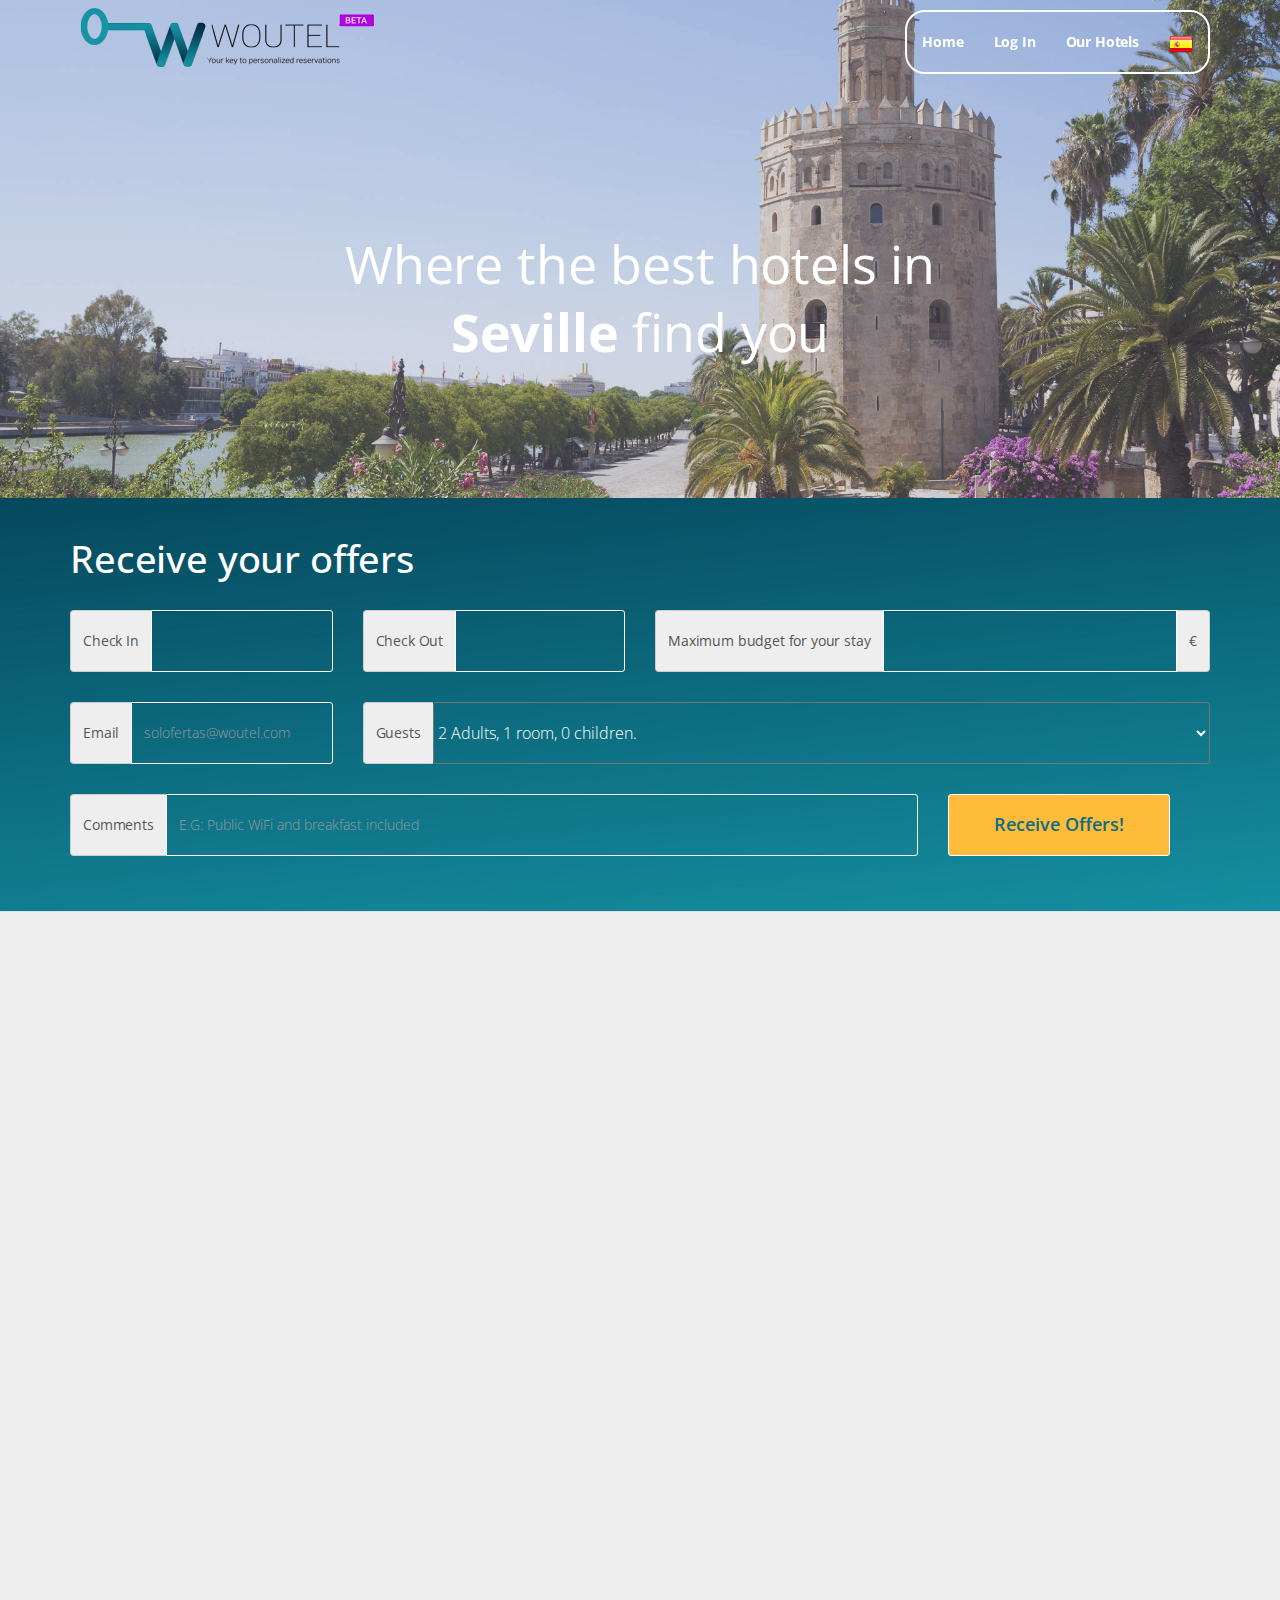
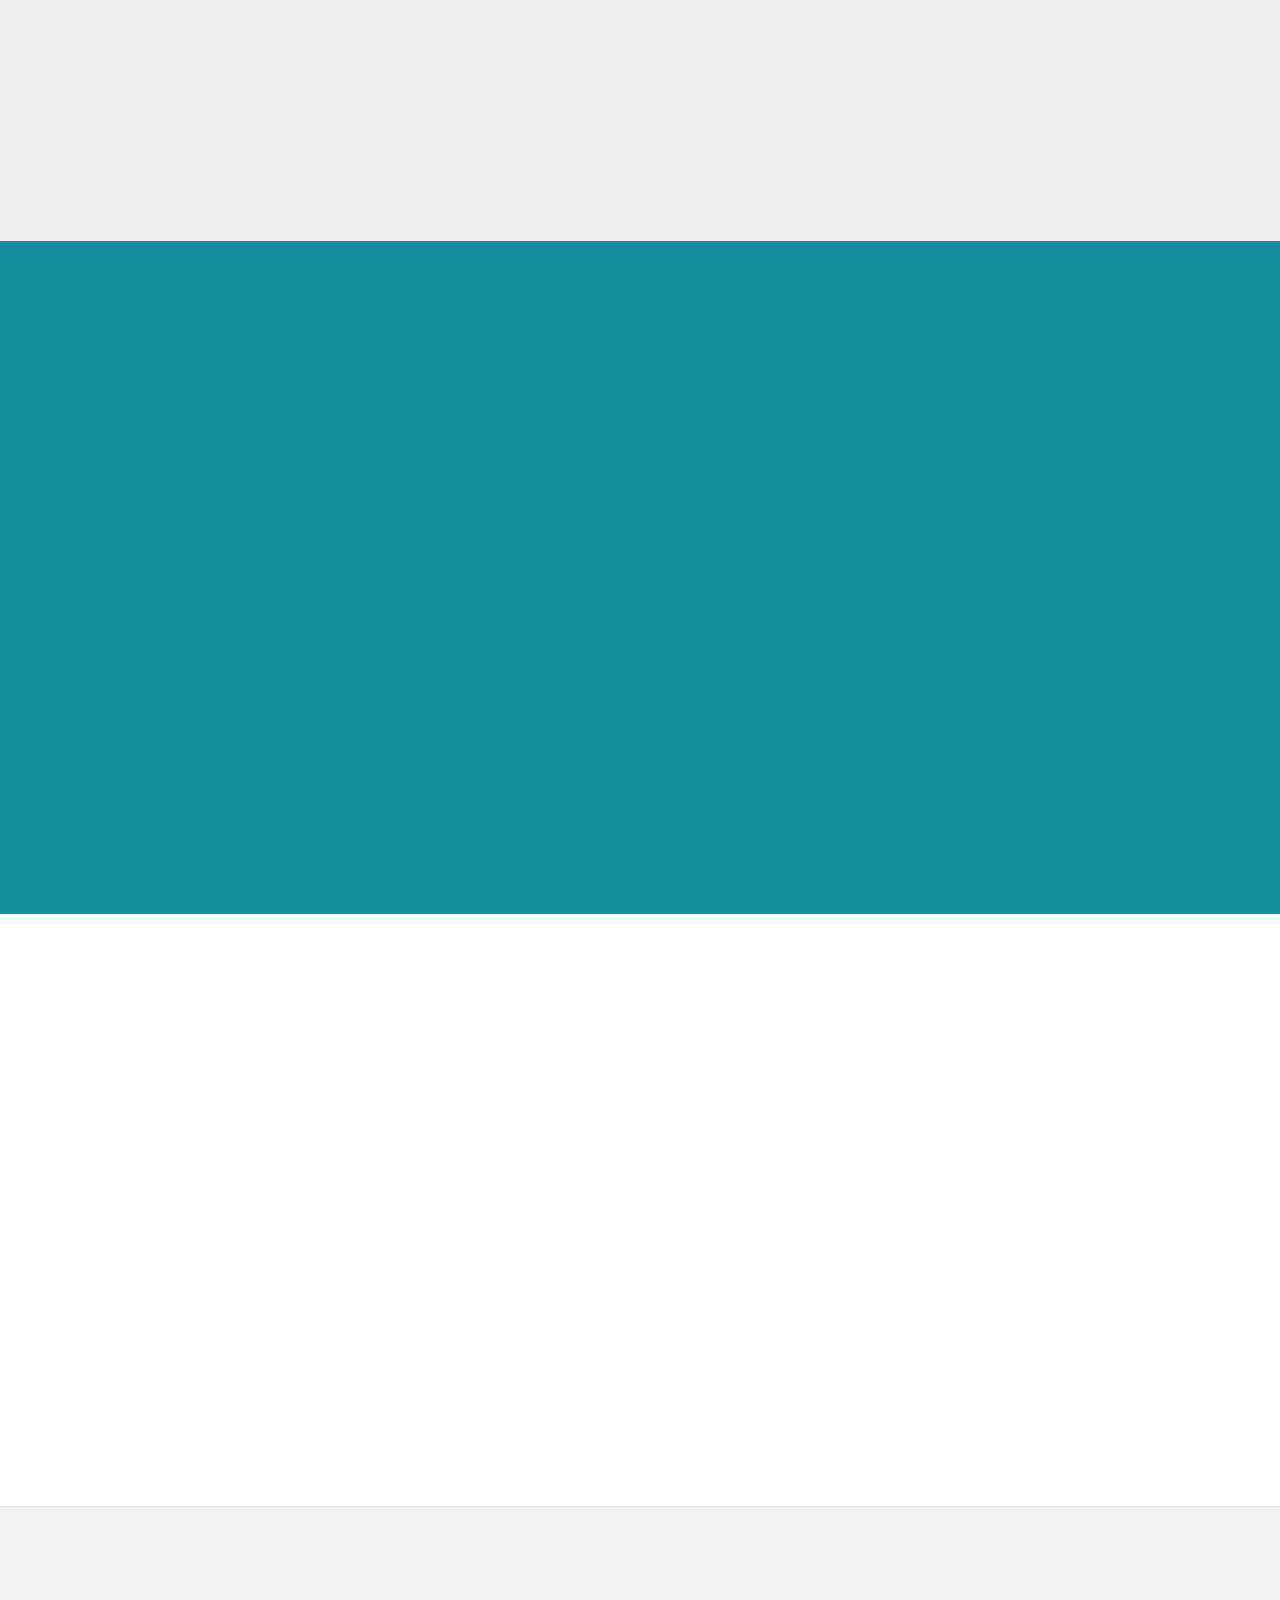
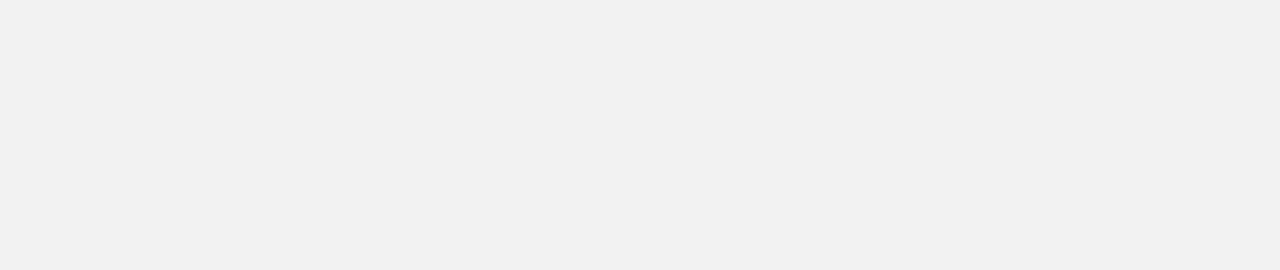
<file: index.html>
<!DOCTYPE html>
<html lang="es">
<head>

<!-- Meta Data -->
<meta charset="utf-8">
<meta name="viewport" content="width=device-width, initial-scale=1">
<meta name="description" content="Woutel - Your key to personalized reservations">
<meta name="author" content="Vypra">
<link rel="alternate" media="only screen and (max-width: 940px)" href="http://www.woutel.com/mobile.html" >

<!-- Twitter Card data -->
<meta name="twitter:card" content="summary">
<meta name="twitter:site" content="@woutelcom">
<meta name="twitter:title" content="Woutel">
<meta name="twitter:description" content="Woutel - Your key to personalized reservations">
<meta name="twitter:creator" content="@vypra">
<!-- Twitter Summary card images must be at least 120x120px -->
<meta name="twitter:image" content="http://www.woutel.com/images/woutel-logo-footer.png">

<!-- Open Graph data -->
<meta property="og:title" content="Woutel - Your key to personalized reservations" />
<meta property="og:type" content="article" />
<meta property="og:url" content="http://www.woutel.com/" />
<meta property="og:image" content="http://www.woutel.com/images/woutel-logo-footer.png" />
<meta property="og:description" content="Woutel - Your key to personalized reservations" />
<meta property="og:site_name" content="Woutel.com" />
<meta property="fb:admins" content="Facebook numeric ID" />

<!-- Favicon -->
<link rel="shortcut icon" href="images/favicon.ico">

<title>Woutel - Donde los mejores hoteles de Sevilla te encuentran</title>

<!-- Stylesheets -->
<link rel="stylesheet" href="css/bootstrap.min.css">
<link rel="stylesheet" href="css/font-awesome.min.css">
<link rel="stylesheet" href="css/owl.theme.css">
<link rel="stylesheet" href="css/owl.carousel.css">
<link rel="stylesheet" href="css/nivo-theme.css">
<link rel="stylesheet" href="css/nivo-lightbox.css">
<link rel="stylesheet" href="css/animate.css">
<link rel="stylesheet" href="css/datepicker.css">

<!-- Main Stylsheets -->
<link rel="stylesheet" href="css/responsive.css">
<link rel="stylesheet" href="css/style_light.css">


<!-- Color Sheme CSS -->
<link rel="stylesheet" href="css/color.css">

<!-- Google Font -->
<link href='http://fonts.googleapis.com/css?family=Open+Sans:400,300,600,700' rel='stylesheet' type='text/css'>

<!--[if lt IE 9]>
	<script src="https://oss.maxcdn.com/libs/html5shiv/3.7.0/html5shiv.js"></script>
	<script src="https://oss.maxcdn.com/libs/respond.js/1.4.2/respond.min.js"></script>
<![endif]-->

<!--Start of Zopim Live Chat Script-->
<script type="text/javascript">
window.$zopim||(function(d,s){var z=$zopim=function(c){z._.push(c)},$=z.s=
d.createElement(s),e=d.getElementsByTagName(s)[0];z.set=function(o){z.set.
_.push(o)};z._=[];z.set._=[];$.async=!0;$.setAttribute("charset","utf-8");
$.src="//v2.zopim.com/?2vOe0kLVqekDfHJwngZsH3BAVjTWb5ap";z.t=+new Date;$.
type="text/javascript";e.parentNode.insertBefore($,e)})(document,"script");
</script>
<!--End of Zopim Live Chat Script-->

<script type="text/javascript"> // <![CDATA[

		function getQueryVariable(variable)
	{
		   var query = window.location.search.substring(1);
		   var vars = query.split("&");
		   for (var i=0;i<vars.length;i++) {
				   var pair = vars[i].split("=");
				   if(pair[0] == variable){return pair[1];}
		   }
		   return(false);
	}
	var over = getQueryVariable("o");	
	if ( over != "1" ) {		
		var language = window.navigator.userLanguage || window.navigator.language;	
		var lang = language.substring(0, 2);	
		if ( lang != "es" ) {
			document.location.href = "en/index.html";		
		}
	}
	// ]]>
</script>
<script type="text/javascript"> // <![CDATA[
	var isMobile = {
        Android: function() {
            return navigator.userAgent.match(/Android/i);
        },
        BlackBerry: function() {
            return navigator.userAgent.match(/BlackBerry/i);
        },
        iOS: function() {
            return navigator.userAgent.match(/iPhone|iPad|iPod/i);
        },
        Opera: function() {
            return navigator.userAgent.match(/Opera Mini/i);
        },
        Windows: function() {
            return navigator.userAgent.match(/IEMobile/i);
        },
        any: function() {
            return (isMobile.Android() || isMobile.BlackBerry() || isMobile.iOS() || isMobile.Opera() || isMobile.Windows());
        }

    };
	if ( isMobile.any() ) {
        document.location.href = "mobile.html";
    }	
	// ]]>
</script>
</head>

<body>

  <!-- Google Tag Manager -->
  <noscript><iframe src="//www.googletagmanager.com/ns.html?id=GTM-W9VMGG"
  height="0" width="0" style="display:none;visibility:hidden"></iframe></noscript>
  <script>(function(w,d,s,l,i){w[l]=w[l]||[];w[l].push({'gtm.start':
  new Date().getTime(),event:'gtm.js'});var f=d.getElementsByTagName(s)[0],
  j=d.createElement(s),dl=l!='dataLayer'?'&l='+l:'';j.async=true;j.src=
  '//www.googletagmanager.com/gtm.js?id='+i+dl;f.parentNode.insertBefore(j,f);
  })(window,document,'script','dataLayer','GTM-W9VMGG');</script>
  <!-- End Google Tag Manager -->

<!-- begin preloader -->
<div class="preloader">
    <div class="preloader-content-wrapper">
        <div class="preloader-content">
            <i class="fa fa-cog fa-3x fa-spin"></i>
        </div>
    </div>
</div>
<!-- end preloader -->

<!-- begin nav -->
<nav class="navbar navbar-default navbar-fixed-top vy-newnav fixednav" role="navigation">
	<div class="container">
		<div class="navbar-header">
			<button type="button" class="navbar-toggle" data-toggle="collapse" data-target=".navbar-collapse">
				<span class="sr-only">Menú</span>
				<span>Menú</span>
			</button>
			<!-- begin logo in navigation -->
			<a class="navbar-brand" href="http://www.woutel.com/">
				<img src="images/woutel-logo-horizontal.png" class="logo-brand" alt="logo small">
			</a>
			<!-- end logo in navigation -->
		</div>

		<div class="navbar-collapse collapse">
			<ul class="nav navbar-nav pull-right vy-framenav">
				<!-- begin navigation items -->
				<li><a id="home" href="http://www.woutel.com/">Inicio</a></li>
				<li><a id="login" href="login.html">Mi Sesión</a></li>
				<li><a id="hoteles" href="hoteles.html">Nuestros Hoteles</a></li>
				<li><a href="http://www.woutel.com/en/"><img src="images/gb.png" width="24" height="24" border="0" ALT="English"></a></li>

				<!-- end navigation items -->
			</ul>
		</div>
	</div>
</nav>
<!-- end nav -->

<!-- begin intro section -->
<section class="intro" id="intro">
  <div class="intro-alpha">
	<div class="container">
		<div class="row">

			<div class="col-md-12">
				<div class="intro-section">
					<h1 id ="slogan" class="slogan">Donde los mejores hoteles de <strong>Sevilla</strong> te encuentran</h1>

					<!-- <a href="#" class="mouse">
						<i class="fa fa-angle-down Drop animated"></i>
					</a> -->

				</div>				
			</div>

		</div>
	</div>

	<span class="mouse"></span>
</div>
</section>
<!-- end intro section -->

<!-- begin iframe section -->

<section class="vy-iframe" id="vy_iframe">	
	<div id="iframe_container" class="container">
		
	</div>
</section>

<!-- end iframe section -->

<!-- begin newsletter section -->
<section class="newsletter" id="newsletter">	
	
  <div class="container">  
  <h2 style="margin-bottom:30px;color:#FFF;">Recibe tus ofertas</h2>
	   <form method="post" name="contact_form" id="contact_form">

			<!-- <fieldset> -->
				<div class="row">
					<div class="col-md-3 margin-vy">
						<label class="sr-only">Fecha de entrada</label>
						<div class="input-group">
							<div class="input-group-addon">Fecha Llegada</div>
							<input type="text" class="form-control" data-date-format="dd-mm-yyyy" id="check_in" readonly="readonly">
						</div>
					</div>
					<div class="col-md-3 margin-vy">
						<label class="sr-only">Fecha de salida</label>
						<div class="input-group">
							<div class="input-group-addon">Fecha Salida</div>
							<input type="text" class="form-control" data-date-format="dd-mm-yyyy" id="check_out" readonly="readonly">
						</div>
					</div>
					<div class="col-md-6 margin-vy">
						<label class="sr-only">Presupuesto total máximo para la estancia (en euros)</label>
						<div class="input-group">
							<div class="input-group-addon">
								<span class="hidden-xs">Presupuesto total máximo para la estancia</span>
								<span class="visible-xs">Presupuesto total máximo</span>
							</div>
							<input type="text" min="0" class="form-control" id="price_max">
							<div class="input-group-addon">&euro;</div>
						</div>
					</div>
				</div>
			<!-- </fieldset> -->
				<div class="row">
					<div class="col-md-3 margin-vy">
						<label class="sr-only">Tu email</label>
						<div class="input-group">
							<div class="input-group-addon">Tu email</div>
							<input type="text" class="form-control" id="email" placeholder="solofertas@woutel.com" required>
						</div>
					</div>
					<div class="col-md-9 margin-vy">
						<label class="sr-only">Huéspedes</label>
						<div id="input_group_guests" class="input-group">
							<div id="input_group_addon_guests" class="input-group-addon">Huéspedes</div>
							<!--  -->
									<div id="initial_select">

										<select id="select_guests" class="selector">
												<option value="0">2 Adultos, 1 habitación, 0 niños.</option>
												<option value="1">Otras opciones</option>
										</select>
									</div>
									<div id="selected_guests_other" style="display: none;padding:15px;color:#FFF;line-height:2;">
									Habitaciones
										<span class="select-pad">
										<select id="select_rooms">
											<option value="1">1</option>
											<option value="2">2</option>
											<option value="3">3</option>
											<option value="4">4</option>
											<option value="5">5</option>
											<option value="6">6</option>
											<option value="7">7</option>
											<option value="8">8</option>
											<option value="9">9</option>
											<option value="10">10</option>
										</select>
										</span>
									Adultos
										<span class="select-pad">
										<select id="select_people">
											<option value="1">1</option>
											<option value="2">2</option>
											<option value="3">3</option>
											<option value="4">4</option>
											<option value="5">5</option>
											<option value="6">6</option>
											<option value="7">7</option>
											<option value="8">8</option>
											<option value="9">9</option>
											<option value="10">10</option>
										</select>
										</span><span class="visible-xs-inline"><br /></span>
									<span class="display:inline-box;">Niños
										<span class="select-pad">
										<select id="select_children">
											<option value="0">0</option>
											<option value="1">1</option>
											<option value="2">2</option>
											<option value="3">3</option>
											<option value="4">4</option>
											<option value="5">5</option>
											<option value="6">6</option>
											<option value="7">7</option>
											<option value="8">8</option>
											<option value="9">9</option>
											<option value="10">10</option>
										</select>
										</span></span>
										<div id="wrap_children" style="display: none;">
											Edades de los niños
											<div id="children"></div>
										</div>
									</div>
							<!--  -->
						</div>
					</div>
				</div>
				<div class="row">
					<div class="col-md-9 margin-vy">
						<label class="sr-only">Comentario</label>
						<div class="input-group">
							<div class="input-group-addon">Comentario</div>
							<input type="text" class="form-control" id="comment" placeholder="Ejemplo: WiFi en la habitación y desayuno incluido">
						</div>
					</div>
					<div class="col-md-2 margin-vy">
						<button type="button" class="submit btn btn-send" id="send_request" value="Recibir Ofertas!">Recibir Ofertas!</button>
					</div>
				</div>				
		</form>		
	</div><!-- /container -->
</section>
<!-- end newsletter section -->
<div class="divider"></div>
<!-- begin services section -->
<section class="services" id="services">
	<div class="container">
		<div class="row">
			<div class="col-md-12">
				<div class="section-head wow fadeIn animated" data-wow-offset="10" data-wow-duration="1.5s">
					<h1>Sobre Woutel</h1>
					<p>¿Qué te ofrecemos?</p>
					<span class="underline"></span>
				</div>
			</div>
		</div>

		<div class="row">
			<div class="col-md-4 col-sm-6">
				<!-- begin single service item -->
				<div class="service wow fadeIn animated" data-wow-offset="10">
					<i class="fa fa-eur"></i>
					<h4>Las mejores condiciones</h4>
					<p>Los hoteles te enviarán una oferta con su mejor precio directo. Exclusivamente a ti.</p>
				</div>
				<!-- end single service item -->
			</div>
			<div class="col-md-4 col-sm-6">
				<!-- begin single service item -->
				<div class="service wow fadeIn animated delay" data-wow-offset="10">
					<i class="fa fa-bed"></i>
					<h4>Los mejores hoteles</h4>
					<p>Seleccionamos nuestros hoteles de 1 en 1. Da igual si es low cost o 5*, lo importante es tu experiencia.</p>
				</div>
				<!-- end single service item -->
			</div>
			<div class="col-md-4 col-sm-6">
				<!-- begin single service item -->
				<div class="service wow fadeIn animated delay-long" data-wow-offset="10">
					<i class="fa fa-support"></i>
					<h4>Atención personalizada</h4>
					<p>Queremos ayudarte en cualquier momento por chat, teléfono o email. Preferiblemente de 9:00 a 21:00.</p>
				</div>
				<!-- end single service item -->
			</div>
		</div>
		<div class="row">
			<div class="col-md-12" style="text-align:center;">
				<iframe width="560" height="315" src="https://www.youtube.com/embed/3YHLo0l1YGA" frameborder="0" allowfullscreen></iframe>
			</div>
		</div>
	</div>
</section>
<!-- end services section -->

<!-- begin services section -->
<section class="services works" id="services-works">
	<div class="container">
		<div class="row">
			<div class="col-md-12">
				<div class="section-head wow fadeIn animated" data-wow-offset="10" data-wow-duration="1.5s">
					<h1>¿Cómo funciona Woutel?</h1>
					<p>Nunca fue tan fácil tener el mejor precio</p>
					<span class="underline-works"></span>
				</div>
			</div>
		</div>

		<div class="row">
			<div class="col-md-4 col-sm-6">
				<!-- begin single service item -->
				<div class="service wow fadeIn animated" data-wow-offset="10">
					<p><img src="images/icon-buscas.png"></p>
					<h4>Dínos lo que buscas</h4>
					<p>Haznos saber tus necesidades e intereses para encontrar tus ofertas personalizadas.</p>
				</div>
				<!-- end single service item -->
			</div>
			<div class="col-md-4 col-sm-6">
				<!-- begin single service item -->
				<div class="service wow fadeIn animated delay" data-wow-offset="10">
					<p><img src="images/icon-recibe.png"></p>
					<h4>Recibe cómodamente tus ofertas</h4>
					<p>En 72 horas recibirás en un único email todas las ofertas de hoteles que se ajusten a tus requisitos.</p>
				</div>
				<!-- end single service item -->
			</div>
			<div class="col-md-4 col-sm-6">
				<!-- begin single service item -->
				<div class="service wow fadeIn animated delay-long" data-wow-offset="10">
					<p><img src="images/icon-reserva.png"></p>
					<h4>Elige y reserva con el hotel</h4>
					<p>Eliges la mejor oferta y podrás cerrar directamente la reserva con el hotel.</p>
				</div>
				<!-- end single service item -->
			</div>
		</div>

	</div>
</section>
<!-- end services section -->


<!-- begin reviews section -->

<section class="reviews" id="reviews">

	<div class="container">



		<div class="row">

			<div class="col-md-12">

				<div class="section-head wow fadeIn animated" data-wow-offset="10" data-wow-duration="1.5s">

					<h1>Testimonios</h1>

					<p>¿Cómo fue tu experiencia con nosotros?</p>
					<span class="underline"></span>

				</div>

			</div>

		</div>



		<div class="row">

			<div class="testemonials wow fadeInUp animated" data-wow-offset="10" data-wow-duration="1s">



				<!-- begin single testomial item -->

				<div class="testemonial">

					<div class="col-md-5 client-data">

						<div class="client-image">

							<img src="images/carolina.png" alt="cliente">

						</div>

						<div class="client-name">

							<h4>Carolina</h4>

							<p>Usuaria hotel en Sevilla</p>

						</div>

					</div>

					<div class="col-md-7 col-sm-12">

						<div class="client-quote">

							<p>"Es la primera vez que uso un portal como este. Fue rápido y ahorramos 20€ con la oferta del hotel."</p>
						</div>
					</div>
				</div>
				<!-- end single testomial item -->

				<!-- begin single testomial item -->

				<div class="testemonial">

					<div class="col-md-5 client-data">

						<div class="client-image">

							<img src="images/leoncio.png" alt="cliente">

						</div>

						<div class="client-name">

							<h4>Pedro</h4>

							<p>Usuario hotel en Sevilla</p>

						</div>

					</div>

					<div class="col-md-7">

						<div class="client-quote">

							<p>"Recibimos ofertas de 3 hoteles recomendables y en 4 días reservamos a buen precio."</p>

						</div>

					</div>

				</div>

				<!-- end single testomial item -->
				<!-- begin single testomial item -->
				<div class="testemonial">

					<div class="col-md-5 client-data">

						<div class="client-image">

							<img src="images/gloria.png" alt="cliente">

						</div>

						<div class="client-name">

							<h4>Gloria</h4>

							<p>Usuaria hotel en Sevilla</p>

						</div>

					</div>

					<div class="col-md-7 col-sm-12">

						<div class="client-quote">

							<p>"Supersatisfechos con la experiencia."</p>
						</div>
					</div>
				</div>
				<!-- end single testomial item -->
			</div>

		</div>
	</div>
</section>

<div class="divider"></div>

<!-- begin footer section -->
<footer class="footer" id="footer">
	<div class="container">
		<div class="row wow fadeIn animated" data-wow-offset="10" data-wow-duration="1.5s">
			<div class="col-md-3 col-sm-3">
				<!-- begin logo footer -->
				<a href="http://www.woutel.com"><img src="images/woutel-logo-footer.png" alt="Logo Woutel"></a>
				<!-- end logo footer -->
				<p>Donde los mejores hoteles de <strong>Sevilla</strong> te encuentran.
				</p>
			</div>

			<div class="col-md-2 col-md-offset-1 col-sm-3">
				<h4>Woutel</h4>
				<div class="underline-small"></div>
				<ul>
					<li>
						<a href="terminos.html"><i class="fa fa-file-text"> </i> Términos y Condiciones</a>
					</li>
				</ul>
			</div>

			<div class="col-md-2 col-md-offset-1 col-sm-3">
				<h4>Contacto</h4>
				<div class="underline-small"></div>
				<ul>
					<li><i class="fa fa-phone"> </i> <a href="tel:+34678717319">678 717 319</a></li>
					<li><i class="fa fa-comments-o"> </i> <a href="javascript:void($zopim.livechat.window.openPopout())">Live Chat</a></li>
					<li><i class="fa fa-envelope-o"> </i> info@woutel.com</li>
				</ul>
			</div>

			<div class="col-md-2 col-md-offset-1 col-sm-3">
				<h4>Social</h4>
				<div class="underline-small"></div>
				<ul class="list-inline">
					<li>
						<a href="https://www.facebook.com/woutel?ref=hl" target="_blank"><i class="fa fa-facebook"></i></a>
					</li>
					<li>
						<a href="https://twitter.com/woutelcom" target="_blank"><i class="fa fa-twitter"></i></a>
					</li>
				</ul>
			</div>

		</div>

		<div class="row wow fadeIn animated" data-wow-offset="10" data-wow-duration="1.5s">
			<div class="col-md-12 text-center">
				<p><small>&copy; Copyright Woutel 2015</small></p>
			</div>
		</div>

	</div>
</footer>
<!-- end footer section -->

<!-- Javascripts -->
<script src="js/jquery.js"></script>
<script src="js/bootstrap.min.js"></script>
<script src="js/owl.carousel.min.js"></script>
<script src="js/jquery.fitvids.js"></script>
<script src="js/smoothScroll.js"></script>
<script src="js/nivo-lightbox.min.js"></script>
<script src="js/jquery.scrollTo.js"></script>
<script src="js/jquery.nav.js"></script>
<script src="js/wow.min.js"></script>
<script src="js/jquery.jigowatt.js"></script>
<script src="js/bootstrap-datepicker.js"></script>

<!-- Custom Javascript -->
<script src="js/mainform.js"></script>
<script src="http://www.parsecdn.com/js/parse-1.3.5.min.js"></script>
<!-- MouseFlow Javascript -->

    <script type="text/javascript">
        var _mfq = _mfq || [];
        (function () {
        var mf = document.createElement("script"); mf.type = "text/javascript"; mf.async = true;
        mf.src = "//cdn.mouseflow.com/projects/aa53c83f-7ddd-4686-846e-995eb0b05309.js";
        document.getElementsByTagName("head")[0].appendChild(mf);
      })();
    </script>
<!-- MouseFlow Javascript -->
</body>
</html>
</file>
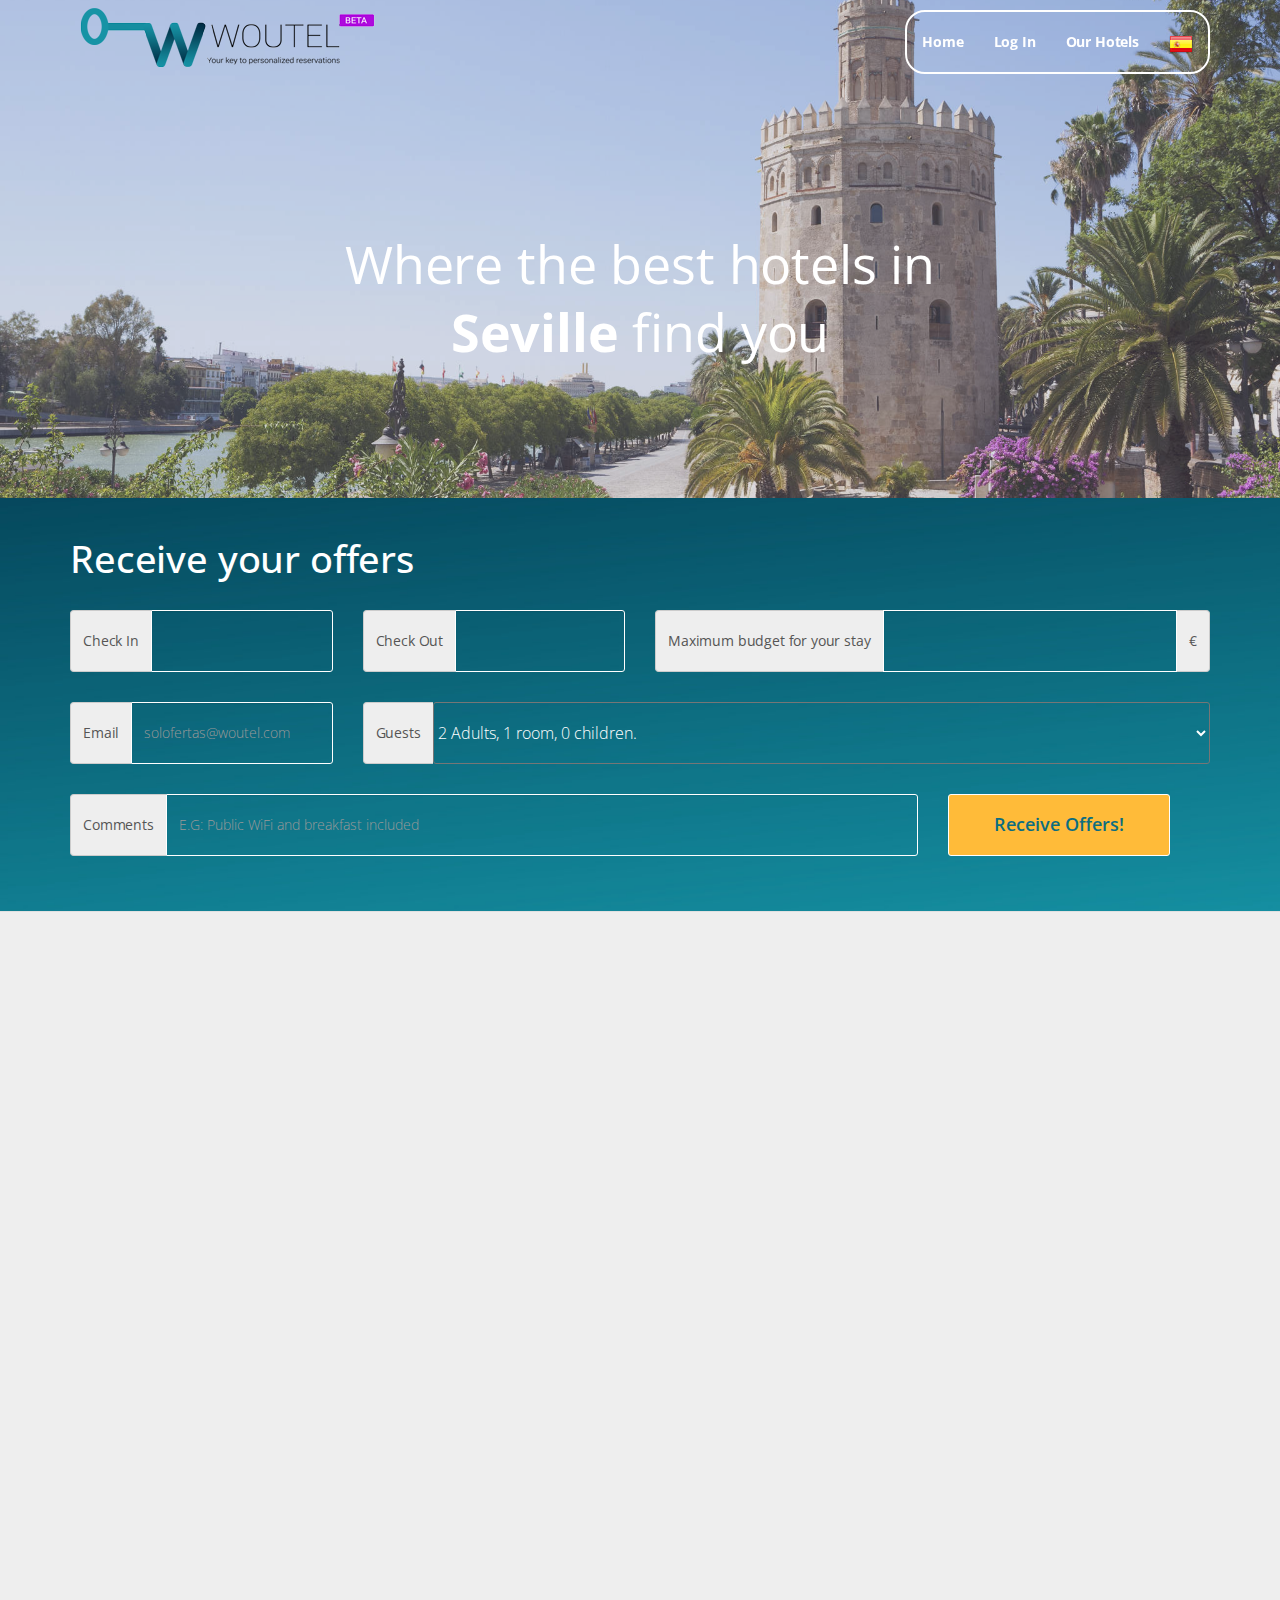
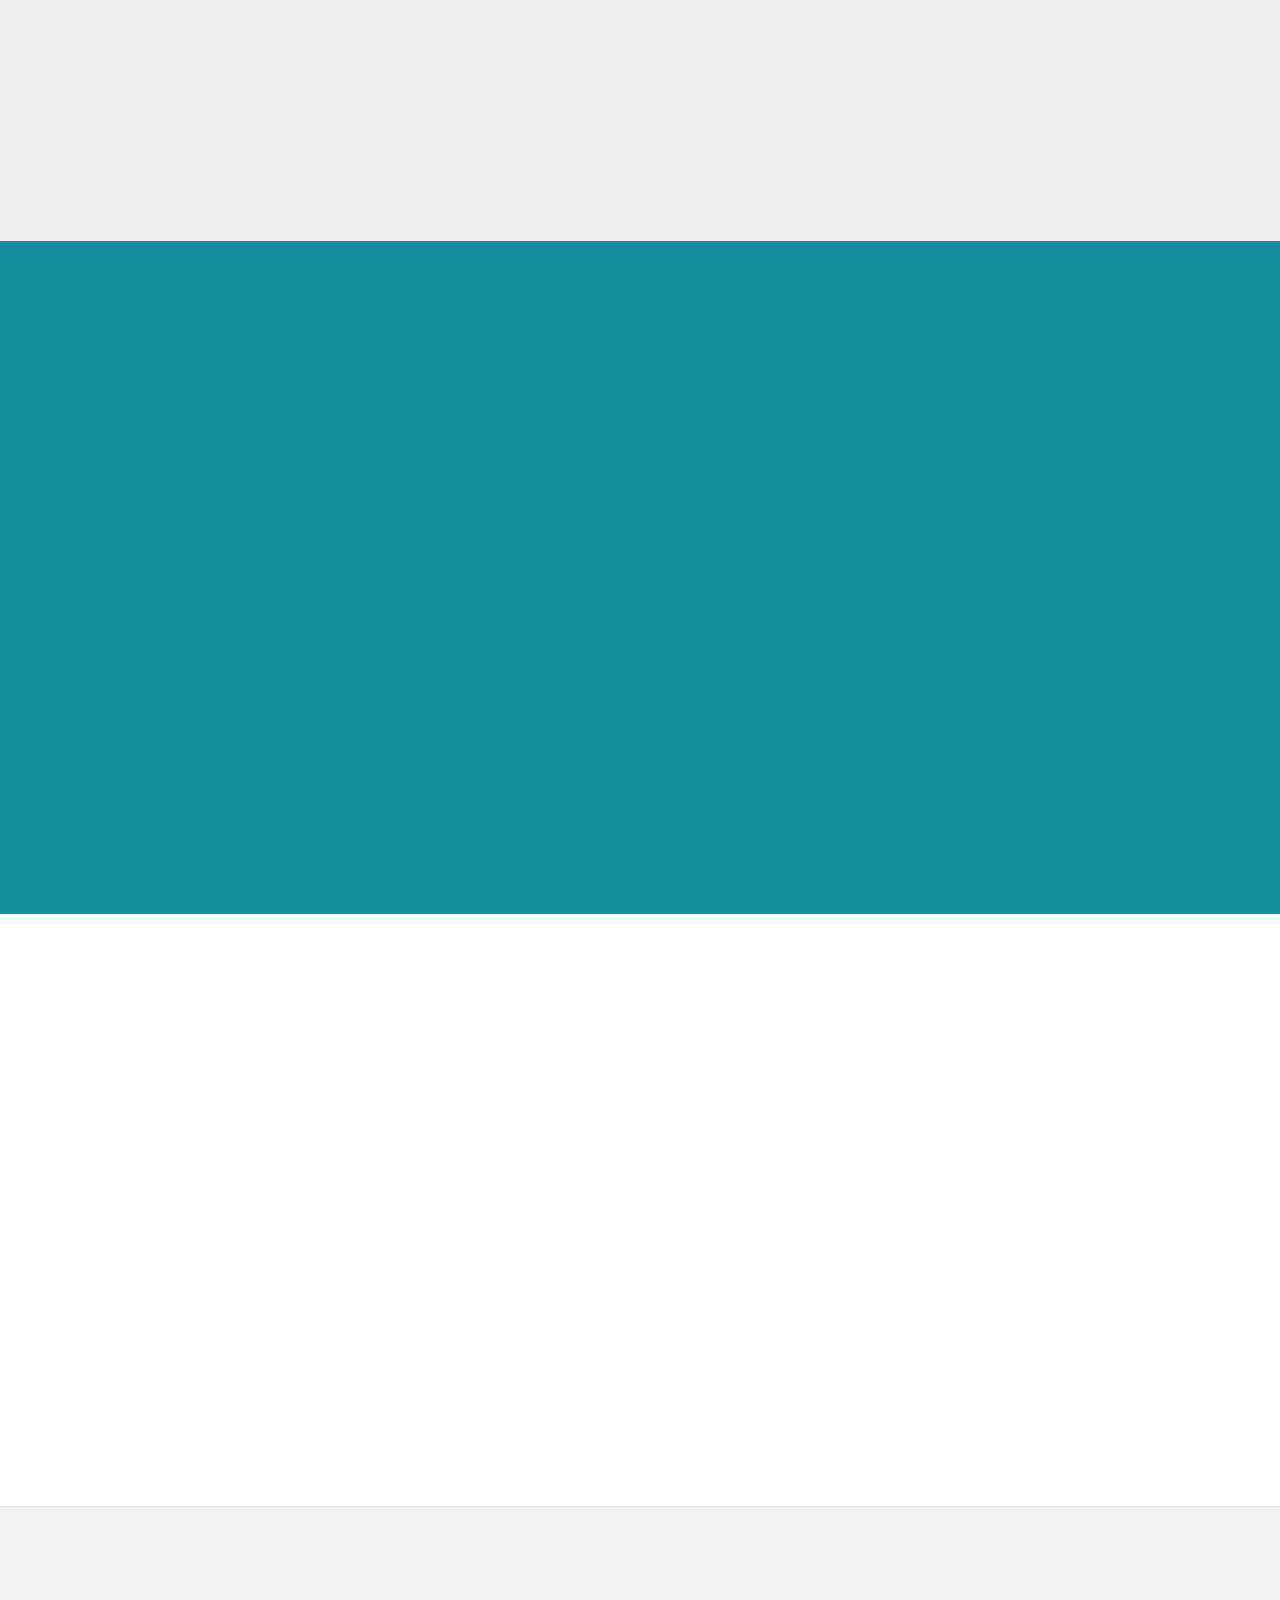
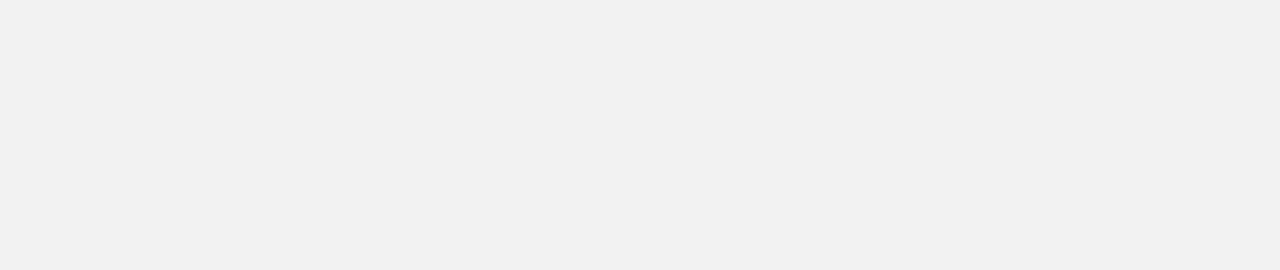
<file: en/index.html>
<!DOCTYPE html>
<html lang="en">
<head>

<!-- Meta Data -->
<meta charset="utf-8">
<meta name="viewport" content="width=device-width, initial-scale=1">
<meta name="description" content="Woutel - Your key to personalized reservations">
<meta name="author" content="Vypra">
<link rel="alternate" media="only screen and (max-width: 940px)" href="http://www.woutel.com/mobile.html" >

<!-- Twitter Card data -->
<meta name="twitter:card" content="summary">
<meta name="twitter:site" content="@woutelcom">
<meta name="twitter:title" content="Woutel">
<meta name="twitter:description" content="Woutel - Your key to personalized reservations">
<meta name="twitter:creator" content="@vypra">
<!-- Twitter Summary card images must be at least 120x120px -->
<meta name="twitter:image" content="http://www.woutel.com/images/woutel-logo-footer.png">

<!-- Open Graph data -->
<meta property="og:title" content="Woutel - Your key to personalized reservations" />
<meta property="og:type" content="article" />
<meta property="og:url" content="http://www.woutel.com/" />
<meta property="og:image" content="http://www.woutel.com/images/woutel-logo-footer.png" />
<meta property="og:description" content="Woutel - Your key to personalized reservations" />
<meta property="og:site_name" content="Woutel.com" />
<meta property="fb:admins" content="Facebook numeric ID" />

<!-- Favicon -->
<link rel="shortcut icon" href="images/favicon.ico">

<title>Woutel - Where the best hotels in Seville find you</title>

<!-- Stylesheets -->
<link rel="stylesheet" href="css/bootstrap.min.css">
<link rel="stylesheet" href="css/font-awesome.min.css">
<link rel="stylesheet" href="css/owl.theme.css">
<link rel="stylesheet" href="css/owl.carousel.css">
<link rel="stylesheet" href="css/nivo-theme.css">
<link rel="stylesheet" href="css/nivo-lightbox.css">
<link rel="stylesheet" href="css/animate.css">
<link rel="stylesheet" href="css/datepicker.css">

<!-- Main Stylsheets -->
<link rel="stylesheet" href="css/responsive.css">
<link rel="stylesheet" href="css/style_light.css">


<!-- Color Sheme CSS -->
<link rel="stylesheet" href="css/color.css">

<!-- Google Font -->
<link href='http://fonts.googleapis.com/css?family=Open+Sans:400,300,600,700' rel='stylesheet' type='text/css'>

<!--[if lt IE 9]>
	<script src="https://oss.maxcdn.com/libs/html5shiv/3.7.0/html5shiv.js"></script>
	<script src="https://oss.maxcdn.com/libs/respond.js/1.4.2/respond.min.js"></script>
<![endif]-->

<!--Start of Zopim Live Chat Script-->
<script type="text/javascript">
window.$zopim||(function(d,s){var z=$zopim=function(c){z._.push(c)},$=z.s=
d.createElement(s),e=d.getElementsByTagName(s)[0];z.set=function(o){z.set.
_.push(o)};z._=[];z.set._=[];$.async=!0;$.setAttribute("charset","utf-8");
$.src="//v2.zopim.com/?2vOe0kLVqekDfHJwngZsH3BAVjTWb5ap";z.t=+new Date;$.
type="text/javascript";e.parentNode.insertBefore($,e)})(document,"script");
</script>
<!--End of Zopim Live Chat Script-->

<script type="text/javascript"> // <![CDATA[
	var isMobile = {
        Android: function() {
            return navigator.userAgent.match(/Android/i);
        },
        BlackBerry: function() {
            return navigator.userAgent.match(/BlackBerry/i);
        },
        iOS: function() {
            return navigator.userAgent.match(/iPhone|iPad|iPod/i);
        },
        Opera: function() {
            return navigator.userAgent.match(/Opera Mini/i);
        },
        Windows: function() {
            return navigator.userAgent.match(/IEMobile/i);
        },
        any: function() {
            return (isMobile.Android() || isMobile.BlackBerry() || isMobile.iOS() || isMobile.Opera() || isMobile.Windows());
        }

    };
	if ( isMobile.any() ) {
        document.location.href = "mobile.html";
    }	
	// ]]>
</script>
</head>

<body>

  <!-- Google Tag Manager -->
  <noscript><iframe src="//www.googletagmanager.com/ns.html?id=GTM-W9VMGG"
  height="0" width="0" style="display:none;visibility:hidden"></iframe></noscript>
  <script>(function(w,d,s,l,i){w[l]=w[l]||[];w[l].push({'gtm.start':
  new Date().getTime(),event:'gtm.js'});var f=d.getElementsByTagName(s)[0],
  j=d.createElement(s),dl=l!='dataLayer'?'&l='+l:'';j.async=true;j.src=
  '//www.googletagmanager.com/gtm.js?id='+i+dl;f.parentNode.insertBefore(j,f);
  })(window,document,'script','dataLayer','GTM-W9VMGG');</script>
  <!-- End Google Tag Manager -->

<!-- begin preloader -->
<div class="preloader">
    <div class="preloader-content-wrapper">
        <div class="preloader-content">
            <i class="fa fa-cog fa-3x fa-spin"></i>
        </div>
    </div>
</div>
<!-- end preloader -->

<!-- begin nav -->
<nav class="navbar navbar-default navbar-fixed-top vy-newnav fixednav" role="navigation">
	<div class="container">
		<div class="navbar-header">
			<button type="button" class="navbar-toggle" data-toggle="collapse" data-target=".navbar-collapse">
				<span class="sr-only">Menu</span>
				<span>Menu</span>
			</button>
			<!-- begin logo in navigation -->
			<a class="navbar-brand" href="http://www.woutel.com/en">
				<img src="images/woutel-logo-horizontal.png" class="logo-brand" alt="logo small">
			</a>
			<!-- end logo in navigation -->
		</div>

		<div class="navbar-collapse collapse">
			<ul class="nav navbar-nav pull-right vy-framenav">
				<!-- begin navigation items -->
				<li><a href="http://www.woutel.com/en">Home</a></li>
				<li><a id="login" href="login.html">Log In</a></li>
				<li><a id="hoteles" href="hoteles.html">Our Hotels</a></li>
				<li><a href="http://www.woutel.com/?o=1"><img src="images/es.png" width="24" height="24" border="0" ALT="Español"></a></li>

				<!-- end navigation items -->
			</ul>
		</div>
	</div>
</nav>
<!-- end nav -->

<!-- begin intro section -->
<section class="intro" id="intro">
  <div class="intro-alpha">
	<div class="container">
		<div class="row">

			<div class="col-md-12">
				<div class="intro-section">
					<h1 id ="slogan" class="slogan">Where the best hotels in <strong>Seville</strong> find you</h1>

					<!-- <a href="#" class="mouse">
						<i class="fa fa-angle-down Drop animated"></i>
					</a> -->

				</div>				
			</div>

		</div>
	</div>

	<span class="mouse"></span>
</div>
</section>
<!-- end intro section -->

<!-- begin iframe section -->

<section class="vy-iframe" id="vy_iframe">	
	<div id="iframe_container" class="container">
		
	</div>
</section>

<!-- end iframe section -->

<!-- begin newsletter section -->
<section class="newsletter" id="newsletter">	
	
  <div class="container">  
  <h2 style="margin-bottom:30px;color:#FFF;">Receive your offers</h2>
	   <form method="post" name="contact_form" id="contact_form">

			<!-- <fieldset> -->
				<div class="row">
					<div class="col-md-3 margin-vy">
						<label class="sr-only">Check In</label>
						<div class="input-group">
							<div class="input-group-addon">Check In</div>
							<input type="text" class="form-control" data-date-format="dd-mm-yyyy" id="check_in" readonly="readonly">
						</div>
					</div>
					<div class="col-md-3 margin-vy">
						<label class="sr-only">Check Out</label>
						<div class="input-group">
							<div class="input-group-addon">Check Out</div>
							<input type="text" class="form-control" data-date-format="dd-mm-yyyy" id="check_out" readonly="readonly">
						</div>
					</div>
					<div class="col-md-6 margin-vy">
						<label class="sr-only">Maximum budget for your stay (in euros)</label>
						<div class="input-group">
							<div class="input-group-addon">
								<span class="hidden-xs">Maximum budget for your stay</span>
								<span class="visible-xs">Total maximum budget</span>
							</div>
							<input type="text" min="0" class="form-control" id="price_max">
							<div class="input-group-addon">&euro;</div>
						</div>
					</div>
				</div>
			<!-- </fieldset> -->
				<div class="row">
					<div class="col-md-3 margin-vy">
						<label class="sr-only">Email</label>
						<div class="input-group">
							<div class="input-group-addon">Email</div>
							<input type="text" class="form-control" id="email" placeholder="solofertas@woutel.com" required>
						</div>
					</div>
					<div class="col-md-9 margin-vy">
						<label class="sr-only">Guests</label>
						<div id="input_group_guests" class="input-group">
							<div id="input_group_addon_guests" class="input-group-addon">Guests</div>
							<!--  -->
									<div id="initial_select">

										<select id="select_guests" class="selector">
												<option value="0">2 Adults, 1 room, 0 children.</option>
												<option value="1">Other options</option>
										</select>
									</div>
									<div id="selected_guests_other" style="display: none;padding:15px;color:#FFF;line-height:2;">
									Rooms
										<span class="select-pad">
										<select id="select_rooms">
											<option value="1">1</option>
											<option value="2">2</option>
											<option value="3">3</option>
											<option value="4">4</option>
											<option value="5">5</option>
											<option value="6">6</option>
											<option value="7">7</option>
											<option value="8">8</option>
											<option value="9">9</option>
											<option value="10">10</option>
										</select>
										</span>
									Adults
										<span class="select-pad">
										<select id="select_people">
											<option value="1">1</option>
											<option value="2">2</option>
											<option value="3">3</option>
											<option value="4">4</option>
											<option value="5">5</option>
											<option value="6">6</option>
											<option value="7">7</option>
											<option value="8">8</option>
											<option value="9">9</option>
											<option value="10">10</option>
										</select>
										</span><span class="visible-xs-inline"><br /></span>
									<span class="display:inline-box;">Children
										<span class="select-pad">
										<select id="select_children">
											<option value="0">0</option>
											<option value="1">1</option>
											<option value="2">2</option>
											<option value="3">3</option>
											<option value="4">4</option>
											<option value="5">5</option>
											<option value="6">6</option>
											<option value="7">7</option>
											<option value="8">8</option>
											<option value="9">9</option>
											<option value="10">10</option>
										</select>
										</span></span>
										<div id="wrap_children" style="display: none;">
											Age of Children
											<div id="children"></div>
										</div>
									</div>
							<!--  -->
						</div>
					</div>
				</div>
				<div class="row">
					<div class="col-md-9 margin-vy">
						<label class="sr-only">Comments</label>
						<div class="input-group">
							<div class="input-group-addon">Comments</div>
							<input type="text" class="form-control" id="comment" placeholder="E.G: Public WiFi and breakfast included">
						</div>
					</div>
					<div class="col-md-2 margin-vy">
						<button type="button" class="submit btn btn-send" id="send_request" value="Receive Offers!">Receive Offers!</button>
					</div>
				</div>				
		</form>		
	</div><!-- /container -->
</section>
<!-- end newsletter section -->
<div class="divider"></div>
<!-- begin services section -->
<section class="services" id="services">
	<div class="container">
		<div class="row">
			<div class="col-md-12">
				<div class="section-head wow fadeIn animated" data-wow-offset="10" data-wow-duration="1.5s">
					<h1>About</h1>
					<p>What do we offer?</p>
					<span class="underline"></span>
				</div>
			</div>
		</div>

		<div class="row">
			<div class="col-md-4 col-sm-6">
				<!-- begin single service item -->
				<div class="service wow fadeIn animated" data-wow-offset="10">
					<i class="fa fa-eur"></i>
					<h4>The best conditions</h4>
					<p>Hotels will send you a private and personal offer with their best direct price.</p>
				</div>
				<!-- end single service item -->
			</div>
			<div class="col-md-4 col-sm-6">
				<!-- begin single service item -->
				<div class="service wow fadeIn animated delay" data-wow-offset="10">
					<i class="fa fa-bed"></i>
					<h4>The best hotels</h4>
					<p>We hand pick our hotels. No matter if it is low cost or a 5 star hotel, your experience is what really matters.</p>
				</div>
				<!-- end single service item -->
			</div>
			<div class="col-md-4 col-sm-6">
				<!-- begin single service item -->
				<div class="service wow fadeIn animated delay-long" data-wow-offset="10">
					<i class="fa fa-support"></i>
					<h4>Personalized attention</h4>
					<p>We will be glad to assist you at any time by chat, email or phone. 9:00 to 21:00 CET</p>
				</div>
				<!-- end single service item -->
			</div>
		</div>
		<div class="row">
			<div class="col-md-12" style="text-align:center;">
				<iframe width="560" height="315" src="https://www.youtube.com/embed/3YHLo0l1YGA" frameborder="0" allowfullscreen></iframe>
			</div>
		</div>
	</div>
</section>
<!-- end services section -->

<!-- begin services section -->
<section class="services works" id="services-works">
	<div class="container">
		<div class="row">
			<div class="col-md-12">
				<div class="section-head wow fadeIn animated" data-wow-offset="10" data-wow-duration="1.5s">
					<h1>How it works</h1>
					<p>The easiest way to get the best price</p>
					<span class="underline-works"></span>
				</div>
			</div>
		</div>

		<div class="row">
			<div class="col-md-4 col-sm-6">
				<!-- begin single service item -->
				<div class="service wow fadeIn animated" data-wow-offset="10">
					<p><img src="images/icon-buscas.png"></p>
					<h4>Express yourself</h4>
					<p>Let us know what your interests and needs so we can grant the best service.</p>
				</div>
				<!-- end single service item -->
			</div>
			<div class="col-md-4 col-sm-6">
				<!-- begin single service item -->
				<div class="service wow fadeIn animated delay" data-wow-offset="10">
					<p><img src="images/icon-recibe.png"></p>
					<h4>Receive personalized offers</h4>
					<p>In 72 hours or less you will receive, in a single email, the best offers of the best properties.</p>
				</div>
				<!-- end single service item -->
			</div>
			<div class="col-md-4 col-sm-6">
				<!-- begin single service item -->
				<div class="service wow fadeIn animated delay-long" data-wow-offset="10">
					<p><img src="images/icon-reserva.png"></p>
					<h4>Look and book</h4>
					<p>Choose the best offer and close the deal with the hotel.</p>
				</div>
				<!-- end single service item -->
			</div>
		</div>

	</div>
</section>
<!-- end services section -->


<!-- begin reviews section -->

<section class="reviews" id="reviews">

	<div class="container">



		<div class="row">

			<div class="col-md-12">

				<div class="section-head wow fadeIn animated" data-wow-offset="10" data-wow-duration="1.5s">

					<h1>Testimonials</h1>

					<p>How was your experience with us?</p>
					<span class="underline"></span>

				</div>

			</div>

		</div>



		<div class="row">

			<div class="testemonials wow fadeInUp animated" data-wow-offset="10" data-wow-duration="1s">



				<!-- begin single testomial item -->

				<div class="testemonial">

					<div class="col-md-5 client-data">

						<div class="client-image">

							<img src="images/carolina.png" alt="cliente">

						</div>

						<div class="client-name">

							<h4>Carolina</h4>

							<p>User stayed at Seville</p>

						</div>

					</div>

					<div class="col-md-7 col-sm-12">

						<div class="client-quote">

							<p>"It's the first time I use a site like this. It was fast and we saved 20€ with the hotel's offer."</p>
						</div>
					</div>
				</div>
				<!-- end single testomial item -->

				<!-- begin single testomial item -->

				<div class="testemonial">

					<div class="col-md-5 client-data">

						<div class="client-image">

							<img src="images/leoncio.png" alt="cliente">

						</div>

						<div class="client-name">

							<h4>Pedro</h4>

							<p>User stayed at Seville</p>

						</div>

					</div>

					<div class="col-md-7">

						<div class="client-quote">

							<p>"We received offers from 3 nice hotels and booked within 4 days at a good rate."</p>

						</div>

					</div>

				</div>

				<!-- end single testomial item -->
				<!-- begin single testomial item -->
				<div class="testemonial">

					<div class="col-md-5 client-data">

						<div class="client-image">

							<img src="images/gloria.png" alt="cliente">

						</div>

						<div class="client-name">

							<h4>Gloria</h4>

							<p>User stayed at Seville</p>

						</div>

					</div>

					<div class="col-md-7 col-sm-12">

						<div class="client-quote">

							<p>"Supersatisfied with the experience."</p>
						</div>
					</div>
				</div>
				<!-- end single testomial item -->
			</div>

		</div>
	</div>
</section>

<div class="divider"></div>

<!-- begin footer section -->
<footer class="footer" id="footer">
	<div class="container">
		<div class="row wow fadeIn animated" data-wow-offset="10" data-wow-duration="1.5s">
			<div class="col-md-3 col-sm-3">
				<!-- begin logo footer -->
				<a href="http://www.woutel.com/en"><img src="images/woutel-logo-footer.png" alt="Logo Woutel"></a>
				<!-- end logo footer -->
				<p>Where the best hotels in <strong>Seville</strong> find you.</p>
			</div>

			<div class="col-md-2 col-md-offset-1 col-sm-3">
				<h4>Woutel</h4>
				<div class="underline-small"></div>
				<ul>
					<li>
						<a href="terminos.html"><i class="fa fa-file-text"> </i> Terms and Conditions</a>
					</li>
				</ul>
			</div>

			<div class="col-md-2 col-md-offset-1 col-sm-3">
				<h4>Contact</h4>
				<div class="underline-small"></div>
				<ul>
					<li><i class="fa fa-phone"> </i> <a href="tel:+34678717319">678 717 319</a></li>
					<li><i class="fa fa-comments-o"> </i> <a href="javascript:void($zopim.livechat.window.openPopout())">Live Chat</a></li>
					<li><i class="fa fa-envelope-o"> </i> info@woutel.com</li>
				</ul>
			</div>

			<div class="col-md-2 col-md-offset-1 col-sm-3">
				<h4>Social</h4>
				<div class="underline-small"></div>
				<ul class="list-inline">
					<li>
						<a href="https://www.facebook.com/woutel?ref=hl" target="_blank"><i class="fa fa-facebook"></i></a>
					</li>
					<li>
						<a href="https://twitter.com/woutelcom" target="_blank"><i class="fa fa-twitter"></i></a>
					</li>
				</ul>
			</div>

		</div>

		<div class="row wow fadeIn animated" data-wow-offset="10" data-wow-duration="1.5s">
			<div class="col-md-12 text-center">
				<p><small>&copy; Copyright Woutel 2015</small></p>
			</div>
		</div>

	</div>
</footer>
<!-- end footer section -->

<!-- Javascripts -->
<script src="js/jquery.js"></script>
<script src="js/bootstrap.min.js"></script>
<script src="js/owl.carousel.min.js"></script>
<script src="js/jquery.fitvids.js"></script>
<script src="js/smoothScroll.js"></script>
<script src="js/nivo-lightbox.min.js"></script>
<script src="js/jquery.scrollTo.js"></script>
<script src="js/jquery.nav.js"></script>
<script src="js/wow.min.js"></script>
<script src="js/jquery.jigowatt.js"></script>
<script src="js/bootstrap-datepicker.js"></script>

<!-- Custom Javascript -->
<script src="js/mainform.js"></script>
<script src="http://www.parsecdn.com/js/parse-1.3.5.min.js"></script>
<!-- MouseFlow Javascript -->

    <script type="text/javascript">
        var _mfq = _mfq || [];
        (function () {
        var mf = document.createElement("script"); mf.type = "text/javascript"; mf.async = true;
        mf.src = "//cdn.mouseflow.com/projects/aa53c83f-7ddd-4686-846e-995eb0b05309.js";
        document.getElementsByTagName("head")[0].appendChild(mf);
      })();
    </script>
<!-- MouseFlow Javascript -->
</body>
</html>
</file>
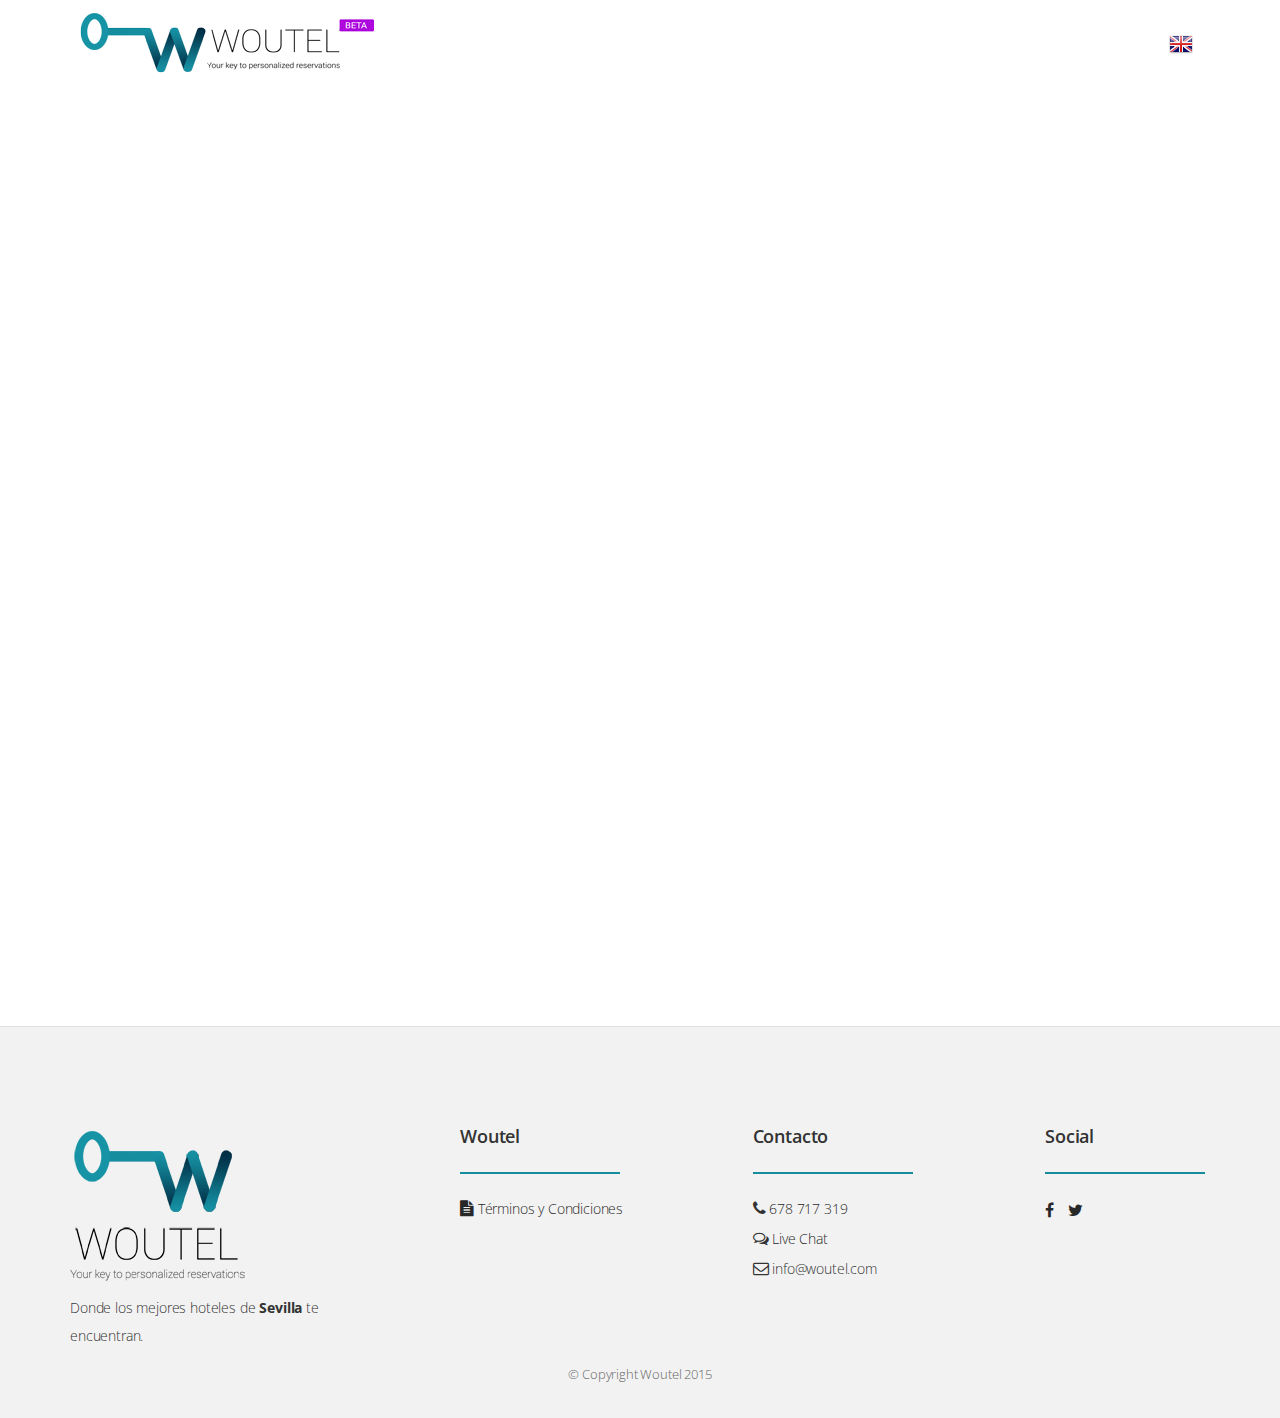
<file: login.html>
<!DOCTYPE html>
<html lang="es">
<head>

<!-- Meta Data -->
<meta charset="utf-8">
<meta name="viewport" content="width=device-width, initial-scale=1">
<meta name="description" content="Woutel - Your key to personalized reservations">
<meta name="author" content="Vypra">
<link rel="alternate" media="only screen and (max-width: 940px)" href="http://www.woutel.com/login-mobile.html" >

<!-- Twitter Card data -->
<meta name="twitter:card" content="summary">
<meta name="twitter:site" content="@woutelcom">
<meta name="twitter:title" content="Woutel">
<meta name="twitter:description" content="Woutel - Your key to personalized reservations">
<meta name="twitter:creator" content="@vypra">
<!-- Twitter Summary card images must be at least 120x120px -->
<meta name="twitter:image" content="http://www.woutel.com/images/woutel-logo-footer.png">

<!-- Open Graph data -->
<meta property="og:title" content="Woutel - Your key to personalized reservations" />
<meta property="og:type" content="article" />
<meta property="og:url" content="http://www.woutel.com/" />
<meta property="og:image" content="http://www.woutel.com/images/woutel-logo-footer.png" />
<meta property="og:description" content="Woutel - Your key to personalized reservations" />
<meta property="og:site_name" content="Woutel.com" />
<meta property="fb:admins" content="Facebook numeric ID" />

<!-- Favicon -->
<link rel="shortcut icon" href="images/favicon.ico">

<title>Woutel - Donde los mejores hoteles de Sevilla te encuentran</title>

<!-- Stylesheets -->
<link rel="stylesheet" href="css/bootstrap.min.css">
<link rel="stylesheet" href="css/font-awesome.min.css">
<link rel="stylesheet" href="css/owl.theme.css">
<link rel="stylesheet" href="css/owl.carousel.css">
<link rel="stylesheet" href="css/nivo-theme.css">
<link rel="stylesheet" href="css/nivo-lightbox.css">
<link rel="stylesheet" href="css/animate.css">
<link rel="stylesheet" href="css/datepicker.css">

<!-- Main Stylsheets -->
<link rel="stylesheet" href="css/responsive.css">
<link rel="stylesheet" href="css/style_light.css">


<!-- Color Sheme CSS -->
<link rel="stylesheet" href="css/color.css">

<!-- Google Font -->
<link href='http://fonts.googleapis.com/css?family=Open+Sans:400,300,600,700' rel='stylesheet' type='text/css'>

<!--[if lt IE 9]>
	<script src="https://oss.maxcdn.com/libs/html5shiv/3.7.0/html5shiv.js"></script>
	<script src="https://oss.maxcdn.com/libs/respond.js/1.4.2/respond.min.js"></script>
<![endif]-->

<!--Start of Zopim Live Chat Script-->
<script type="text/javascript">
window.$zopim||(function(d,s){var z=$zopim=function(c){z._.push(c)},$=z.s=
d.createElement(s),e=d.getElementsByTagName(s)[0];z.set=function(o){z.set.
_.push(o)};z._=[];z.set._=[];$.async=!0;$.setAttribute("charset","utf-8");
$.src="//v2.zopim.com/?2vOe0kLVqekDfHJwngZsH3BAVjTWb5ap";z.t=+new Date;$.
type="text/javascript";e.parentNode.insertBefore($,e)})(document,"script");
</script>
<!--End of Zopim Live Chat Script-->

<script type="text/javascript"> // <![CDATA[
	var isMobile = {
        Android: function() {
            return navigator.userAgent.match(/Android/i);
        },
        BlackBerry: function() {
            return navigator.userAgent.match(/BlackBerry/i);
        },
        iOS: function() {
            return navigator.userAgent.match(/iPhone|iPad|iPod/i);
        },
        Opera: function() {
            return navigator.userAgent.match(/Opera Mini/i);
        },
        Windows: function() {
            return navigator.userAgent.match(/IEMobile/i);
        },
        any: function() {
            return (isMobile.Android() || isMobile.BlackBerry() || isMobile.iOS() || isMobile.Opera() || isMobile.Windows());
        }

    };
	if ( isMobile.any() ) {
        //document.location.href = "login-mobile.html";
    }	
	// ]]>
</script>
</head>

<body>

  <!-- Google Tag Manager -->
  <noscript><iframe src="//www.googletagmanager.com/ns.html?id=GTM-W9VMGG"
  height="0" width="0" style="display:none;visibility:hidden"></iframe></noscript>
  <script>(function(w,d,s,l,i){w[l]=w[l]||[];w[l].push({'gtm.start':
  new Date().getTime(),event:'gtm.js'});var f=d.getElementsByTagName(s)[0],
  j=d.createElement(s),dl=l!='dataLayer'?'&l='+l:'';j.async=true;j.src=
  '//www.googletagmanager.com/gtm.js?id='+i+dl;f.parentNode.insertBefore(j,f);
  })(window,document,'script','dataLayer','GTM-W9VMGG');</script>
  <!-- End Google Tag Manager -->

<!-- begin preloader -->
<div class="preloader">
    <div class="preloader-content-wrapper">
        <div class="preloader-content">
            <i class="fa fa-cog fa-3x fa-spin"></i>
        </div>
    </div>
</div>
<!-- end preloader -->

<!-- begin nav -->			
<nav class="navbar navbar-default navbar-fixed-top fixednav" role="navigation">
	<div class="container">
		<div class="navbar-header">
			<button type="button" class="navbar-toggle" data-toggle="collapse" data-target=".navbar-collapse">
				<span class="sr-only">Menú</span>
				<span>Menú</span>
			</button>
			<!-- begin logo in navigation -->
			<a class="navbar-brand" href="http://www.woutel.com/?o=1">
				<img src="images/woutel-logo-horizontal.png" class="logo-brand" style="margin-top:5px;" alt="logo small">
			</a>
			<!-- end logo in navigation -->
		</div>

		<div class="navbar-collapse collapse">
			<ul class="nav navbar-nav pull-right vy-framenav">
				<!-- begin navigation items -->			
				<li><a id="home" href="http://www.woutel.com/?o=1">Inicio</a></li>
				<li><a id="login" href="login.html">Mi Sesión</a></li>
				<li><a id="hoteles" href="hoteles.html">Nuestros Hoteles</a></li>
				<li><a href="http://www.woutel.com/en/"><img src="images/gb.png" width="24" height="24" border="0" ALT="English"></a></li>
				<!-- end navigation items -->
			</ul>
		</div>
	</div>
</nav>
<!-- end nav -->

<!-- begin iframe section -->

<section class="vy-iframe" id="vy-iframe">	
	<div class="container">
		<iframe src="https://engine.woutel.com/login.aspx" height="820" width="100%" allowfullscreen="" frameborder="0" scrolling="auto">
		</iframe>
	</div>
</section>

<!-- end iframe section -->

<div class="divider"></div>

<!-- begin footer section -->
<footer class="footer" id="footer">
	<div class="container">
		<div class="row wow fadeIn animated" data-wow-offset="10" data-wow-duration="1.5s">
			<div class="col-md-3 col-sm-3">
				<!-- begin logo footer -->
				<a href="http://www.woutel.com/?o=1"><img src="images/woutel-logo-footer.png" alt="Logo Woutel"></a>
				<!-- end logo footer -->
				<p>Donde los mejores hoteles de <strong>Sevilla</strong> te encuentran.
				</p>
			</div>

			<div class="col-md-2 col-md-offset-1 col-sm-3">
				<h4>Woutel</h4>
				<div class="underline-small"></div>
				<ul>
					<li>
						<a href="terminos.html"><i class="fa fa-file-text"> </i> Términos y Condiciones</a>
					</li>
				</ul>
			</div>

			<div class="col-md-2 col-md-offset-1 col-sm-3">
				<h4>Contacto</h4>
				<div class="underline-small"></div>
				<ul>
					<li><i class="fa fa-phone"> </i> <a href="tel:+34678717319">678 717 319</a></li>
					<li><i class="fa fa-comments-o"> </i> <a href="javascript:void($zopim.livechat.window.openPopout())">Live Chat</a></li>
					<li><i class="fa fa-envelope-o"> </i> info@woutel.com</li>
				</ul>
			</div>

			<div class="col-md-2 col-md-offset-1 col-sm-3">
				<h4>Social</h4>
				<div class="underline-small"></div>
				<ul class="list-inline">
					<li>
						<a href="https://www.facebook.com/woutel?ref=hl" target="_blank"><i class="fa fa-facebook"></i></a>
					</li>
					<li>
						<a href="https://twitter.com/woutelcom" target="_blank"><i class="fa fa-twitter"></i></a>
					</li>
				</ul>
			</div>

		</div>

		<div class="row wow fadeIn animated" data-wow-offset="10" data-wow-duration="1.5s">
			<div class="col-md-12 text-center">
				<p><small>&copy; Copyright Woutel 2015</small></p>
			</div>
		</div>

	</div>
</footer>
<!-- end footer section -->

<!-- Javascripts -->
<script src="js/jquery.js"></script>
<script src="js/bootstrap.min.js"></script>
<script src="js/owl.carousel.min.js"></script>
<script src="js/jquery.fitvids.js"></script>
<script src="js/smoothScroll.js"></script>
<script src="js/nivo-lightbox.min.js"></script>
<script src="js/jquery.scrollTo.js"></script>
<script src="js/jquery.nav.js"></script>
<script src="js/wow.min.js"></script>
<script src="js/jquery.jigowatt.js"></script>
<script src="js/bootstrap-datepicker.js"></script>

<!-- Custom Javascript -->
<script src="js/login.js"></script>
</body>
</html>
</file>
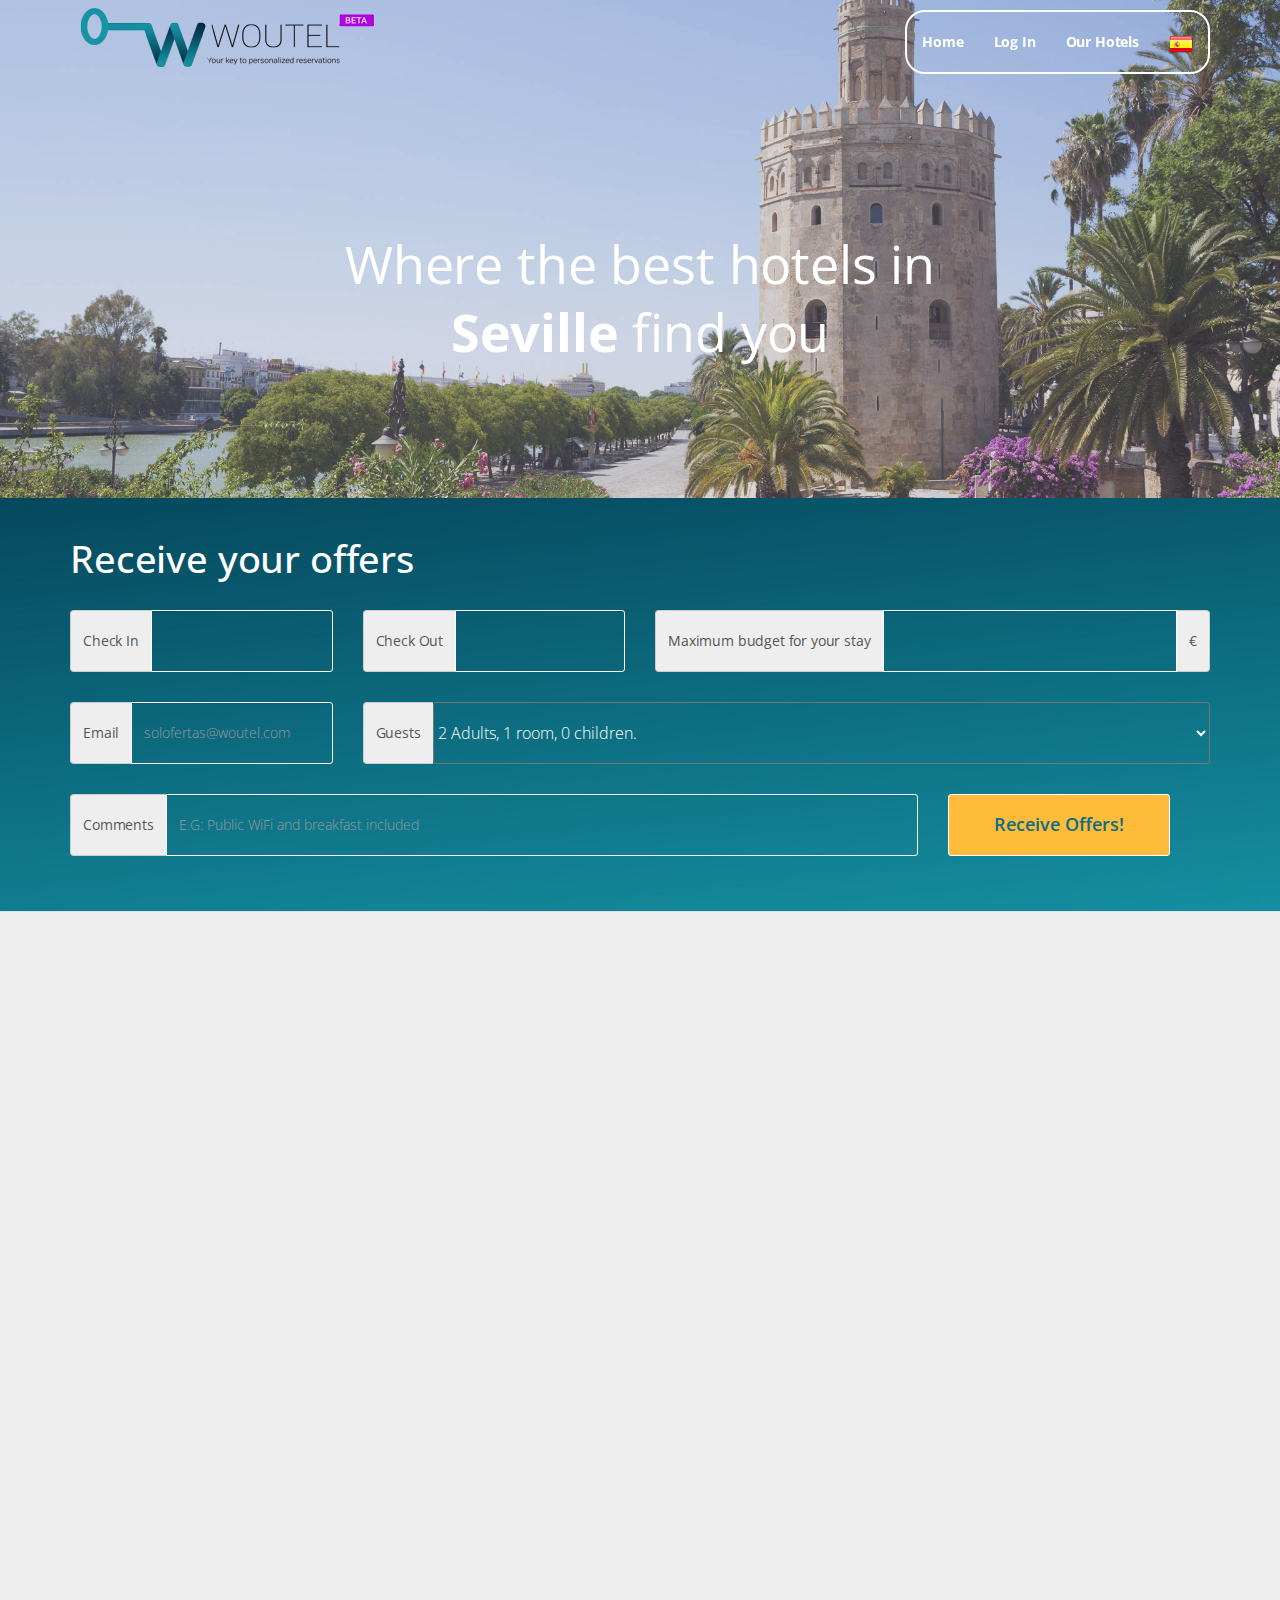
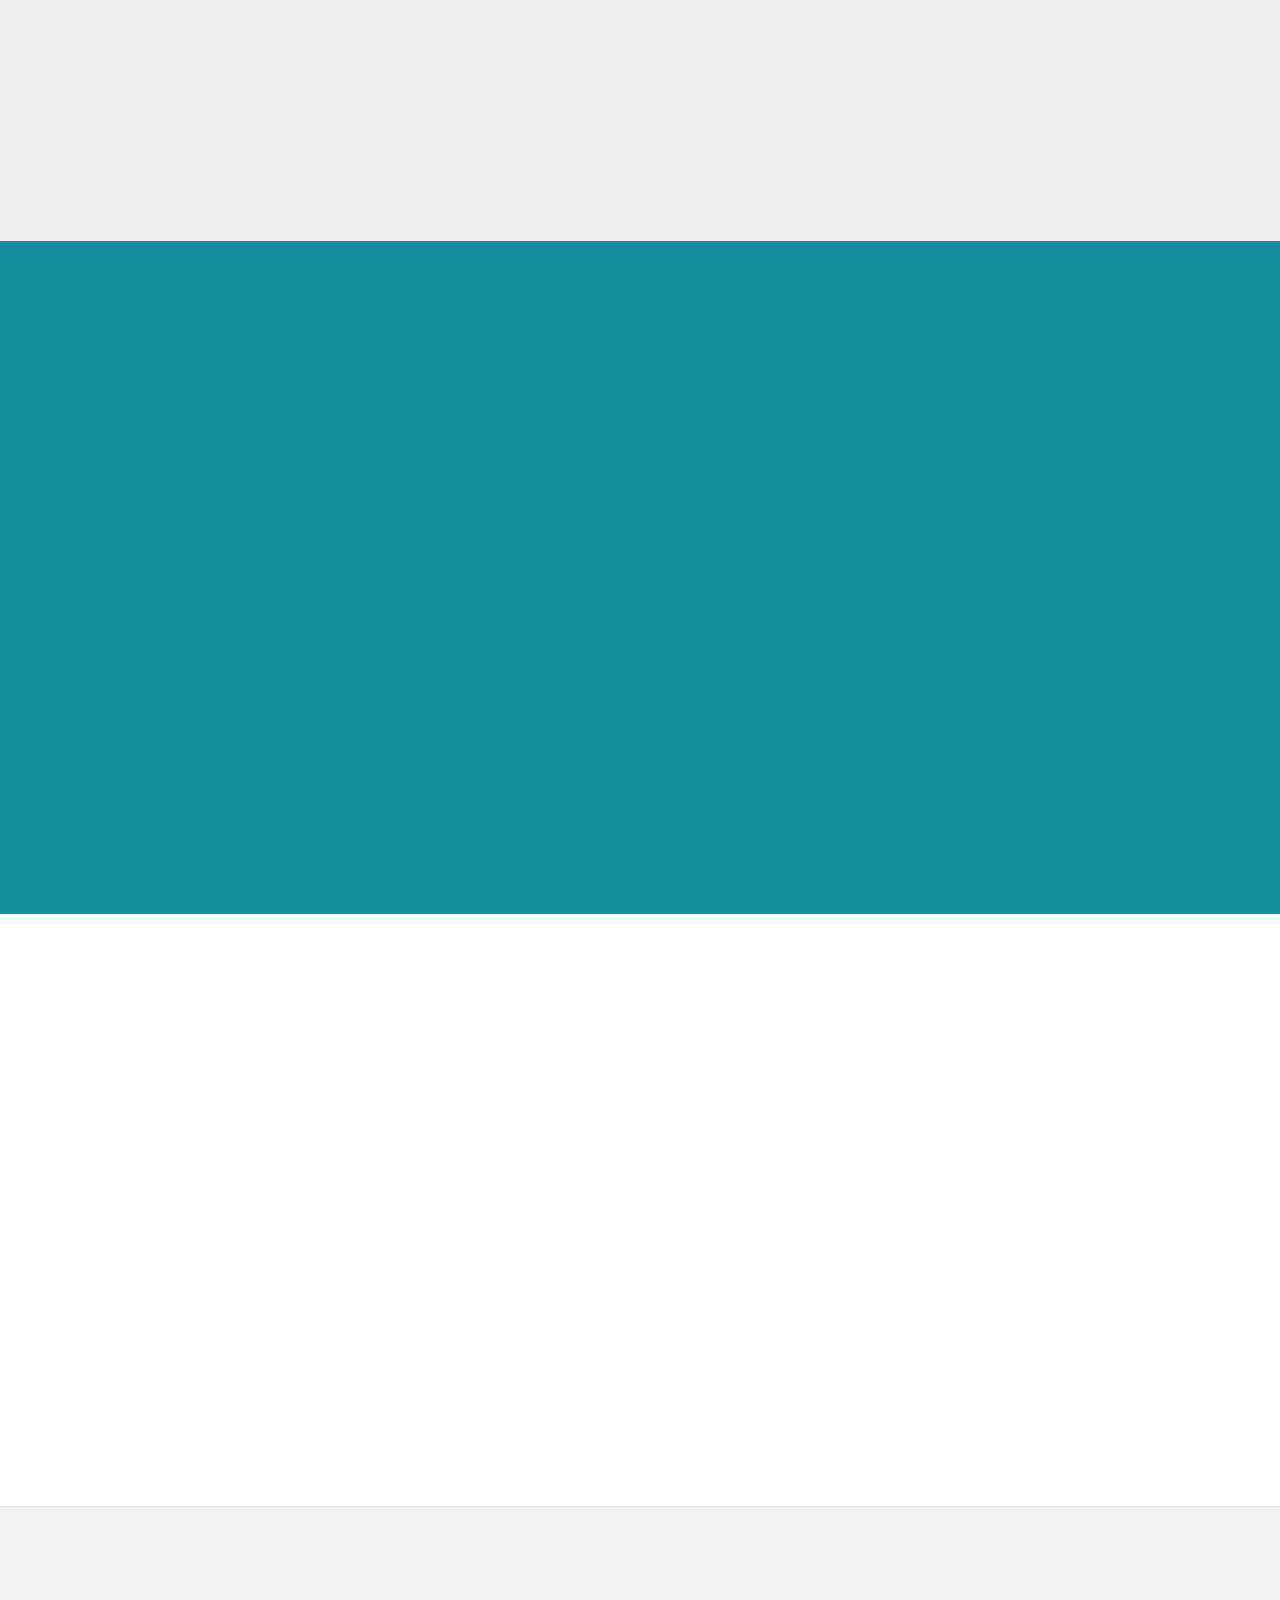
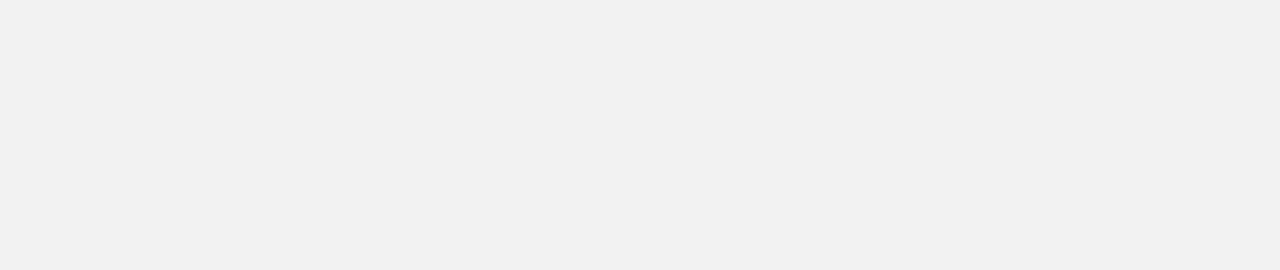
<file: mobile.html>
<!DOCTYPE html>
<html lang="es">
<head>

<!-- Meta Data -->
<meta charset="utf-8">
<meta name="viewport" content="width=device-width, initial-scale=1">
<meta name="description" content="Woutel - Your key to personalized reservations">
<meta name="author" content="Vypra">
<link rel="canonical" href="http://www.woutel.com/" >

<!-- Twitter Card data -->
<meta name="twitter:card" content="summary">
<meta name="twitter:site" content="@woutelcom">
<meta name="twitter:title" content="Woutel">
<meta name="twitter:description" content="Woutel - Your key to personalized reservations">
<meta name="twitter:creator" content="@vypra">
<!-- Twitter Summary card images must be at least 120x120px -->
<meta name="twitter:image" content="http://www.woutel.com/images/woutel-logo-footer.png">

<!-- Open Graph data -->
<meta property="og:title" content="Woutel - Your key to personalized reservations" />
<meta property="og:type" content="article" />
<meta property="og:url" content="http://www.woutel.com/" />
<meta property="og:image" content="http://www.woutel.com/images/woutel-logo-footer.png" />
<meta property="og:description" content="Woutel - Your key to personalized reservations" />
<meta property="og:site_name" content="Woutel.com" />
<meta property="fb:admins" content="Facebook numeric ID" />

<!-- Favicon -->
<link rel="shortcut icon" href="images/favicon.ico">

<title>Woutel - Donde los mejores hoteles de Sevilla te encuentran</title>

<!-- Stylesheets -->
<link rel="stylesheet" href="css/bootstrap.min.css">
<link rel="stylesheet" href="css/font-awesome.min.css">
<link rel="stylesheet" href="css/owl.theme.css">
<link rel="stylesheet" href="css/owl.carousel.css">
<link rel="stylesheet" href="css/nivo-theme.css">
<link rel="stylesheet" href="css/nivo-lightbox.css">
<link rel="stylesheet" href="css/animate.css">
<link rel="stylesheet" href="css/datepicker.css">

<!-- Main Stylsheets -->
<link rel="stylesheet" href="css/style_light.css">
<link rel="stylesheet" href="css/responsive.css">

<!-- Color Sheme CSS -->
<link rel="stylesheet" href="css/color.css">

<!-- Google Font -->
<link href='http://fonts.googleapis.com/css?family=Open+Sans:400,300,600,700' rel='stylesheet' type='text/css'>

<!--[if lt IE 9]>
	<script src="https://oss.maxcdn.com/libs/html5shiv/3.7.0/html5shiv.js"></script>
	<script src="https://oss.maxcdn.com/libs/respond.js/1.4.2/respond.min.js"></script>
<![endif]-->

<!--Start of Zopim Live Chat Script-->
<script type="text/javascript">
window.$zopim||(function(d,s){var z=$zopim=function(c){z._.push(c)},$=z.s=
d.createElement(s),e=d.getElementsByTagName(s)[0];z.set=function(o){z.set.
_.push(o)};z._=[];z.set._=[];$.async=!0;$.setAttribute("charset","utf-8");
$.src="//v2.zopim.com/?2vOe0kLVqekDfHJwngZsH3BAVjTWb5ap";z.t=+new Date;$.
type="text/javascript";e.parentNode.insertBefore($,e)})(document,"script");
</script>
<!--End of Zopim Live Chat Script-->

<script type="text/javascript"> // <![CDATA[
	var isMobile = {
        Android: function() {
            return navigator.userAgent.match(/Android/i);
        },
        BlackBerry: function() {
            return navigator.userAgent.match(/BlackBerry/i);
        },
        iOS: function() {
            return navigator.userAgent.match(/iPhone|iPad|iPod/i);
        },
        Opera: function() {
            return navigator.userAgent.match(/Opera Mini/i);
        },
        Windows: function() {
            return navigator.userAgent.match(/IEMobile/i);
        },
        any: function() {
            return (isMobile.Android() || isMobile.BlackBerry() || isMobile.iOS() || isMobile.Opera() || isMobile.Windows());
        }

    };
	if (!isMobile.any() ) {
        document.location.href = "index.html";
    }
	// ]]>
</script>
</head>

<body>

  <!-- Google Tag Manager -->
  <noscript><iframe src="//www.googletagmanager.com/ns.html?id=GTM-W9VMGG"
  height="0" width="0" style="display:none;visibility:hidden"></iframe></noscript>
  <script>(function(w,d,s,l,i){w[l]=w[l]||[];w[l].push({'gtm.start':
  new Date().getTime(),event:'gtm.js'});var f=d.getElementsByTagName(s)[0],
  j=d.createElement(s),dl=l!='dataLayer'?'&l='+l:'';j.async=true;j.src=
  '//www.googletagmanager.com/gtm.js?id='+i+dl;f.parentNode.insertBefore(j,f);
  })(window,document,'script','dataLayer','GTM-W9VMGG');</script>
  <!-- End Google Tag Manager -->

<!-- begin preloader -->
<div class="preloader">
    <div class="preloader-content-wrapper">
        <div class="preloader-content">
            <i class="fa fa-cog fa-3x fa-spin"></i>
        </div>
    </div>
</div>
<!-- end preloader -->

<!-- begin nav -->
<nav class="navbar navbar-default navbar-fixed-top vy-newnav fixednav" role="navigation">
	<div class="container">
		<div class="navbar-header">
			<button type="button" class="navbar-toggle" data-toggle="collapse" data-target=".navbar-collapse">
				<span class="sr-only">Menú</span>
				<span>Menú</span>
			</button>
			<!-- begin logo in navigation -->
			<a class="navbar-brand" href="http://www.woutel.com/?o=1">
				<img src="images/woutel-logo-horizontal.png" class="logo-brand" alt="logo small">
			</a>
			<!-- end logo in navigation -->
		</div>

		<div class="navbar-collapse collapse">
			<ul class="nav navbar-nav pull-right vy-framenav">
				<!-- begin navigation items -->
				<li><a id="home" href="http://www.woutel.com/?o=1">Inicio</a></li>
				<li><a id="login" href="login.html">Mi Sesión</a></li>
				<li><a id="hoteles" href="hoteles.html">Nuestros Hoteles</a></li>
				<li><a href="http://www.woutel.com/en/"><img src="images/gb.png" width="24" height="24" border="0" ALT="English"></a></li>

				<!-- end navigation items -->
			</ul>
		</div>
	</div>
</nav>
<!-- end nav -->

<div class="logo-mobile">
	
</div>

<h1 class="slogan-mobile">Personaliza tu estancia en <strong>Sevilla</strong></h1>	

<!-- begin features section -->
<section class="features" id="features">

	<div class="container">
		<div class="row">
			<div class="col-md-12">
				<div class="section-head wow fadeIn animated" data-wow-offset="120" data-wow-duration="1.5s">
					<h1>¿Cómo funciona Woutel?</h1>
					<p>Nunca fue tan fácil tener el mejor precio</p>
					<span class="underline"></span>
				</div>
			</div>
		</div>

		<div class="row">
			<div class="col-md-6 col-md-offset-3"><!-- features-right -->
				<div class="wow fadeInRight animated" data-wow-offset="10" data-wow-duration="1.5s">

					<!-- begin single feature item -->
					<div class="feature">						
						<div class="fetaure-details">
							<h4 class="main-color">1. Dínos lo que buscas</h4>							
						</div>
					</div>
					<!-- end single feature item -->
					<!-- begin single feature item -->
					<div class="feature">						
						<hr>
						<div class="fetaure-details">
							<h4 class="main-color" style="line-height: 2.0;">2. En 72h recibirás un único email con todas las ofertas personalizadas</h4>							
						</div>
					</div>
					<!-- end single feature item -->

					<!-- begin single feature item -->
					<div class="feature">					
						<hr>
						<div class="fetaure-details">
							<h4 class="main-color">3. Elige y reserva con el hotel</h4>
							<hr>
							<p><i class="fa fa-warning fa-fw"></i>Pedimos tu email para enviarte ofertas <strong>privadas y personalizadas</strong>.
							</p>
						</div>
					</div>
					<!-- end single feature item -->
				</div>
			</div>
		</div>
	</div>
</section>

<!-- end features section -->

<!-- begin iframe section -->

<section class="vy-iframe" id="vy_iframe">	
	<div id="iframe_container" class="container">
		
	</div>
</section>

<!-- end iframe section -->

<!-- begin newsletter section -->
<section class="newsletter" id="newsletter">
  <div class="container">  
	   <form method="post" name="contact_form" id="contact_form">

			<!-- <fieldset> -->
				<div class="row">
					<div class="col-xs-6 col-md-3 margin-vy">
						<label class="sr-only">Fecha de entrada</label>
						<div class="input-group">
							<span class="input-group-addon"><i class="fa fa-calendar fa-fw"></i></span>							
							<input type="text" class="form-control" data-date-format="dd-mm-yyyy" id="check_in" readonly="readonly" placeholder="Entrada">
						</div>
					</div>
					<div class="col-xs-6 col-md-3 margin-vy">
						<label class="sr-only">Fecha de salida</label>
						<div class="input-group">
							<span class="input-group-addon"><i class="fa fa-calendar fa-fw"></i></span>
							<input type="text" class="form-control" data-date-format="dd-mm-yyyy" id="check_out" readonly="readonly" placeholder="Salida">
						</div>
					</div>					
				</div>
			<!-- </fieldset> -->
			<!-- <fieldset> -->
				<div class="row">
					<div class="col-md-9 margin-vy">
						<label class="sr-only">Huéspedes</label>
						<div id="input_group_guests" class="input-group">
							<div id="input_group_addon_guests" class="input-group-addon"><i class="fa fa-group fa-fw"></i></div>							
							<!--  -->
									<div id="initial_select">
										<select id="select_guests" class="selector">
												<option value="0">2 Adultos, 1 habitación, 0 niños.</option>
												<option value="1">Otras opciones</option>
										</select>
									</div>
									<div id="selected_guests_other" style="display: none;padding:15px;color:#FFF;line-height:2;">
									Habitaciones
										<span class="select-pad">
										<select id="select_rooms">
											<option value="1">1</option>
											<option value="2">2</option>
											<option value="3">3</option>
											<option value="4">4</option>
											<option value="5">5</option>
											<option value="6">6</option>
											<option value="7">7</option>
											<option value="8">8</option>
											<option value="9">9</option>
											<option value="10">10</option>
										</select>
										</span>
									<br/>Adultos
										<span class="select-pad">
										<select id="select_people">
											<option value="1">1</option>
											<option value="2">2</option>
											<option value="3">3</option>
											<option value="4">4</option>
											<option value="5">5</option>
											<option value="6">6</option>
											<option value="7">7</option>
											<option value="8">8</option>
											<option value="9">9</option>
											<option value="10">10</option>
										</select>
										</span><span class="visible-xs-inline"><br /></span>
									<span class="display:inline-box;">Niños
										<span class="select-pad">
										<select id="select_children">
											<option value="0">0</option>
											<option value="1">1</option>
											<option value="2">2</option>
											<option value="3">3</option>
											<option value="4">4</option>
											<option value="5">5</option>
											<option value="6">6</option>
											<option value="7">7</option>
											<option value="8">8</option>
											<option value="9">9</option>
											<option value="10">10</option>
										</select>
										</span></span>
										<div id="wrap_children" style="display: none;">
											Edades de los niños
											<div id="children"></div>
										</div>
									</div>
							<!--  -->
						</div>
					</div>				
				</div>
			<!-- </fieldset> -->
				<div class="row">
					<div class="col-md-3 margin-vy">
						<label class="sr-only">Tu email</label>
						<div class="input-group">
							<span class="input-group-addon"><i class="fa fa-envelope-o fa-fw"></i></span>	
							<input type="text" class="form-control" id="email" placeholder="Tu email para recibir las ofertas" required>
						</div>
					</div>
					<div class="col-md-3 margin-vy">
						<label class="sr-only">Presupuesto total máximo para la estancia (en euros)</label>
						<div class="input-group">														
							<div class="input-group-addon">&euro;</div>
							<input type="text" min="0" class="form-control" id="price_max" placeholder="Presupuesto total estancia">
						</div>
					</div>					
				</div>
				<div class="row">
					<div class="col-md-9 margin-vy">
						<label class="sr-only">Comentario</label>
						<div class="input-group">
							<span class="input-group-addon"><i class="fa fa-pencil fa-fw"></i></span>
							<input type="text" class="form-control" id="comment" placeholder="¿Necesitas algo más?">
						</div>
					</div>
					<div class="col-md-2 margin-vy">
						<button type="button" class="submit btn btn-send" id="send_request" value="Recibir Ofertas Personalizadas!">Recibir Ofertas Personalizadas!</button>
					</div>
				</div>				
		</form>		
	</div><!-- /container -->
</section>
<!-- end newsletter section -->
<div class="divider"></div>
<!-- begin services section -->
<section class="services" id="services">
	<div class="container">
		<div class="row">
			<div class="col-md-12">
				<div class="section-head wow fadeIn animated" data-wow-offset="10" data-wow-duration="1.5s">
					<h1>Sobre Woutel</h1>
					<p>¿Qué te ofrecemos?</p>
					<span class="underline"></span>
				</div>
			</div>
		</div>

		<div class="row">
			<div class="col-md-4 col-sm-6">
				<!-- begin single service item -->
				<div class="service wow fadeIn animated" data-wow-offset="10">
					<i class="fa fa-eur"></i>
					<h4>Las mejores condiciones</h4>
					<p>Los hoteles te enviarán una oferta con su mejor precio directo. Exclusivamente a ti.</p>
				</div>
				<!-- end single service item -->
			</div>
			<div class="col-md-4 col-sm-6">
				<!-- begin single service item -->
				<div class="service wow fadeIn animated delay" data-wow-offset="10">
					<i class="fa fa-bed"></i>
					<h4>Los mejores hoteles</h4>
					<p>Seleccionamos nuestros hoteles de 1 en 1. Da igual si es low cost o 5*, lo importante es tu experiencia.</p>
				</div>
				<!-- end single service item -->
			</div>
			<div class="col-md-4 col-sm-6">
				<!-- begin single service item -->
				<div class="service wow fadeIn animated delay-long" data-wow-offset="10">
					<i class="fa fa-support"></i>
					<h4>Atención personalizada</h4>
					<p>Queremos ayudarte en cualquier momento por chat, teléfono o email. Preferiblemente de 8:00 a 23:00.</p>
				</div>
				<!-- end single service item -->
			</div>
		</div>
		<div class="row">
			<div class="col-md-12" style="text-align:center;">
				<iframe width="560" height="315" src="https://www.youtube.com/embed/3YHLo0l1YGA" frameborder="0" allowfullscreen></iframe>
			</div>
		</div>
	</div>
</section>
<!-- end services section -->
<!-- begin reviews section -->

<section class="reviews" id="reviews">
	<div class="container">
		<div class="row">
			<div class="col-md-12">
				<div class="section-head wow fadeIn animated" data-wow-offset="10" data-wow-duration="1.5s">
					<h1>Testimonios</h1>
					<p>¿Cómo fue tu experiencia con nosotros?</p>
					<span class="underline"></span>
				</div>
			</div>
		</div>
		<div class="row">
			<div class="testemonials wow fadeInUp animated" data-wow-offset="10" data-wow-duration="1s">
				<!-- begin single testomial item -->
				<div class="testemonial">

					<div class="col-md-5 client-data">

						<div class="client-image">

							<img src="images/carolina.png" alt="cliente">

						</div>

						<div class="client-name">

							<h4>Carolina</h4>

							<p>Usuaria hotel en Sevilla</p>

						</div>

					</div>

					<div class="col-md-7 col-sm-12">

						<div class="client-quote">

							<p>"Es la primera vez que uso un portal como este. Fue rápido y ahorramos 20€ con la oferta del hotel."</p>
						</div>
					</div>
				</div>
				<!-- end single testomial item -->

				<!-- begin single testomial item -->

				<div class="testemonial">

					<div class="col-md-5 client-data">

						<div class="client-image">

							<img src="images/leoncio.png" alt="cliente">

						</div>

						<div class="client-name">

							<h4>Pedro</h4>

							<p>Usuario hotel en Sevilla</p>

						</div>

					</div>

					<div class="col-md-7">

						<div class="client-quote">

							<p>"Recibimos ofertas de 3 hoteles recomendables y en 4 días reservamos a buen precio."</p>

						</div>

					</div>

				</div>

				<!-- end single testomial item -->
				<!-- begin single testomial item -->
				<div class="testemonial">

					<div class="col-md-5 client-data">

						<div class="client-image">

							<img src="images/gloria.png" alt="cliente">

						</div>

						<div class="client-name">

							<h4>Gloria</h4>

							<p>Usuaria hotel en Sevilla</p>

						</div>

					</div>

					<div class="col-md-7 col-sm-12">

						<div class="client-quote">

							<p>"Supersatisfechos con la experiencia."</p>
						</div>
					</div>
				</div>
				<!-- end single testomial item -->
			</div>
		</div>
	</div>
</section>

<div class="divider"></div>

<!-- begin footer section -->
<footer class="footer" id="footer">
	<div class="container">
		<div class="row wow fadeIn animated" data-wow-offset="10" data-wow-duration="1.5s">
			<div class="col-md-3 col-sm-3">
				<!-- begin logo footer -->
				<a href="http://www.woutel.com/?o=1"><img src="images/woutel-logo-footer.png" alt="Logo Woutel"></a>
				<!-- end logo footer -->
				<p>Donde los mejores hoteles de <strong>Sevilla</strong> te encuentran.
				</p>
			</div>

			<div class="col-md-2 col-md-offset-1 col-sm-3">		
				<div class="underline-small"></div>
				<ul>
					<li>
						<a href="terminos.html"><i class="fa fa-file-text"> </i> Términos y Condiciones</a>
					</li>
					<li><i class="fa fa-phone"> </i> <a href="tel:+34678717319">678 717 319</a></li>
					<li><i class="fa fa-envelope-o"> </i> info@woutel.com</li>
				</ul>
			</div>			

			<div class="col-md-2 col-md-offset-1 col-sm-3">
				<h4>Social</h4>
				<div class="underline-small"></div>
				<ul class="list-inline">
					<li>
						<a href="https://www.facebook.com/woutel?ref=hl" target="_blank"><i class="fa fa-facebook"></i></a>
					</li>
					<li>
						<a href="https://twitter.com/woutelcom" target="_blank"><i class="fa fa-twitter"></i></a>
					</li>
				</ul>
			</div>

		</div>

		<div class="row wow fadeIn animated" data-wow-offset="10" data-wow-duration="1.5s">
			<div class="col-md-12 text-center">
				<p><small>&copy; Copyright Woutel 2015</small></p>
			</div>
		</div>

	</div>
</footer>
<!-- end footer section -->

<!-- Javascripts -->
<script src="js/jquery.js"></script>
<script src="js/bootstrap.min.js"></script>
<script src="js/owl.carousel.min.js"></script>
<script src="js/jquery.fitvids.js"></script>
<script src="js/smoothScroll.js"></script>
<script src="js/nivo-lightbox.min.js"></script>
<script src="js/jquery.scrollTo.js"></script>
<script src="js/jquery.nav.js"></script>
<script src="js/wow.min.js"></script>
<script src="js/jquery.jigowatt.js"></script>
<script src="js/bootstrap-datepicker.js"></script>

<!-- Custom Javascript -->
<script src="js/mainform.js"></script><script src="http://www.parsecdn.com/js/parse-1.3.5.min.js"></script>
<!-- MouseFlow Javascript -->

    <script type="text/javascript">
        var _mfq = _mfq || [];
        (function () {
        var mf = document.createElement("script"); mf.type = "text/javascript"; mf.async = true;
        mf.src = "//cdn.mouseflow.com/projects/aa53c83f-7ddd-4686-846e-995eb0b05309.js";
        document.getElementsByTagName("head")[0].appendChild(mf);
      })();
    </script>
<!-- MouseFlow Javascript -->
</body>
</html>
</file>
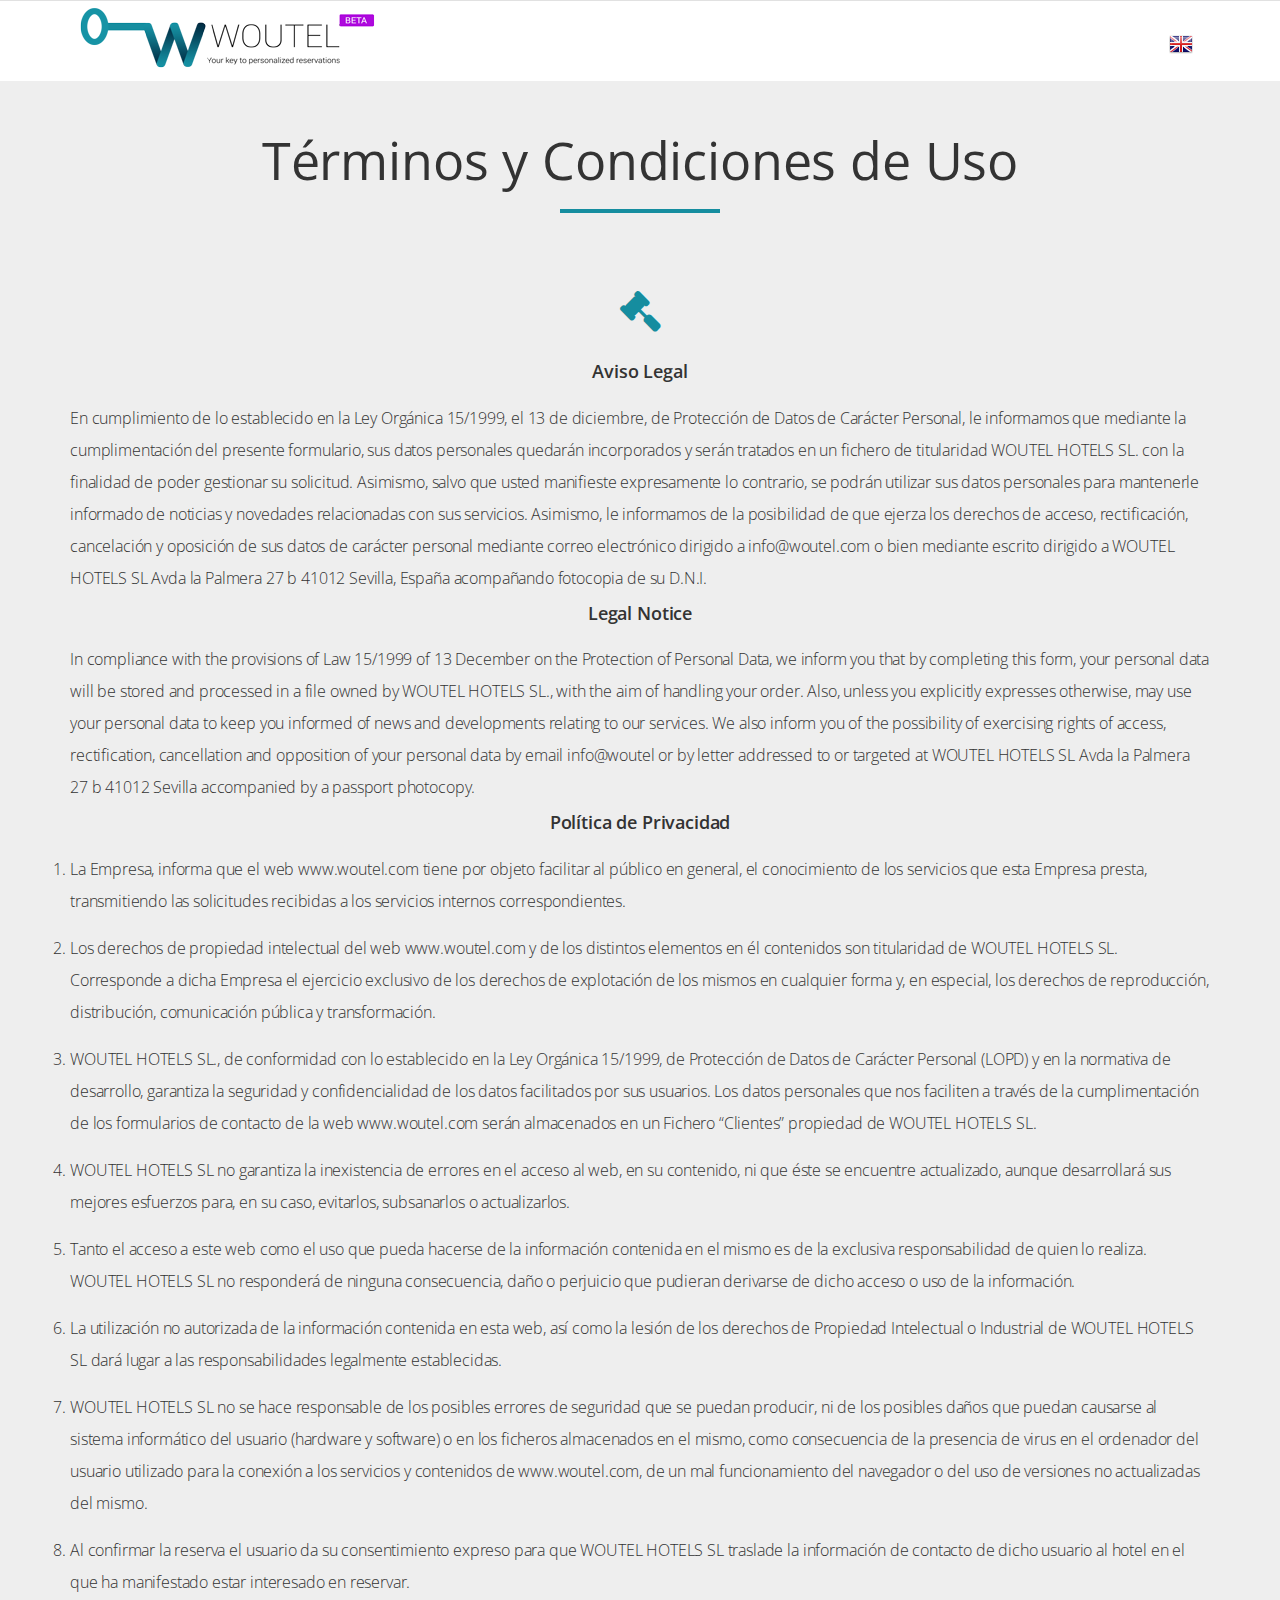
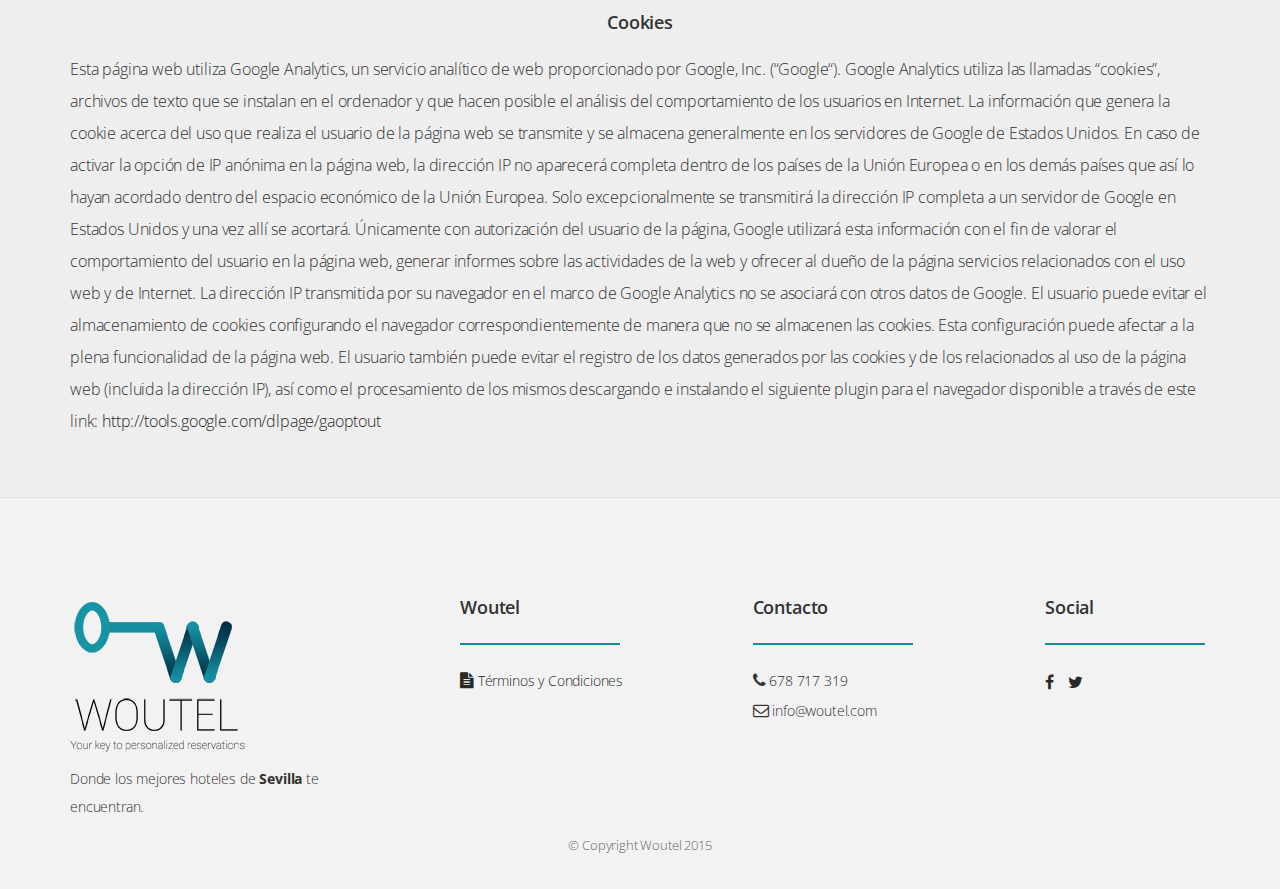
<file: terminos.html>
<!DOCTYPE html>
<html lang="es">
<head>

<!-- Meta Data -->
<meta charset="utf-8">
<meta name="viewport" content="width=device-width, initial-scale=1">
<meta name="description" content="Woutel - Your key to personalized reservations">
<meta name="author" content="Vypra">

<!-- Twitter Card data -->
<meta name="twitter:card" content="summary">
<meta name="twitter:site" content="@woutelcom">
<meta name="twitter:title" content="Woutel">
<meta name="twitter:description" content="Woutel - Your key to personalized reservations">
<meta name="twitter:creator" content="@vypra">
<!-- Twitter Summary card images must be at least 120x120px -->
<meta name="twitter:image" content="http://www.woutel.com/images/woutel-logo-footer.png">

<!-- Open Graph data -->
<meta property="og:title" content="Woutel - Your key to personalized reservations" />
<meta property="og:type" content="article" />
<meta property="og:url" content="http://www.woutel.com/" />
<meta property="og:image" content="http://www.woutel.com/images/woutel-logo-footer.png" />
<meta property="og:description" content="Woutel - Your key to personalized reservations" />
<meta property="og:site_name" content="Woutel.com" />
<meta property="fb:admins" content="Facebook numeric ID" />

<!-- Favicon -->
<link rel="shortcut icon" href="images/favicon.ico">

<title>Términos y Condiciones : Woutel - Donde los mejores hoteles de Sevilla te encuentran</title>

<!-- Stylesheets -->
<link rel="stylesheet" href="css/bootstrap.min.css">
<link rel="stylesheet" href="css/font-awesome.min.css">
<link rel="stylesheet" href="css/owl.theme.css">
<link rel="stylesheet" href="css/owl.carousel.css">
<link rel="stylesheet" href="css/nivo-theme.css">
<link rel="stylesheet" href="css/nivo-lightbox.css">
<link rel="stylesheet" href="css/animate.css">
<link rel="stylesheet" href="css/datepicker.css">

<!-- Main Stylsheets -->
<link rel="stylesheet" href="css/style_light.css">
<link rel="stylesheet" href="css/responsive.css">

<!-- Color Sheme CSS -->
<link rel="stylesheet" href="css/color.css">

<!-- Google Font -->
<link href='http://fonts.googleapis.com/css?family=Open+Sans:400,300,600,700' rel='stylesheet' type='text/css'>

<!--[if lt IE 9]>
	<script src="https://oss.maxcdn.com/libs/html5shiv/3.7.0/html5shiv.js"></script>
	<script src="https://oss.maxcdn.com/libs/respond.js/1.4.2/respond.min.js"></script>
<![endif]-->

<!--Start of Zopim Live Chat Script-->
<script type="text/javascript">
window.$zopim||(function(d,s){var z=$zopim=function(c){z._.push(c)},$=z.s=
d.createElement(s),e=d.getElementsByTagName(s)[0];z.set=function(o){z.set.
_.push(o)};z._=[];z.set._=[];$.async=!0;$.setAttribute("charset","utf-8");
$.src="//v2.zopim.com/?2vOe0kLVqekDfHJwngZsH3BAVjTWb5ap";z.t=+new Date;$.
type="text/javascript";e.parentNode.insertBefore($,e)})(document,"script");
</script>
<!--End of Zopim Live Chat Script-->

</head>

<body>

  <!-- Google Tag Manager -->
  <noscript><iframe src="//www.googletagmanager.com/ns.html?id=GTM-W9VMGG"
  height="0" width="0" style="display:none;visibility:hidden"></iframe></noscript>
  <script>(function(w,d,s,l,i){w[l]=w[l]||[];w[l].push({'gtm.start':
  new Date().getTime(),event:'gtm.js'});var f=d.getElementsByTagName(s)[0],
  j=d.createElement(s),dl=l!='dataLayer'?'&l='+l:'';j.async=true;j.src=
  '//www.googletagmanager.com/gtm.js?id='+i+dl;f.parentNode.insertBefore(j,f);
  })(window,document,'script','dataLayer','GTM-W9VMGG');</script>
  <!-- End Google Tag Manager -->

<!-- begin preloader -->
<div class="preloader">
    <div class="preloader-content-wrapper">
        <div class="preloader-content">
            <i class="fa fa-cog fa-3x fa-spin"></i>
        </div>
    </div>
</div>
<!-- end preloader -->

<!-- begin nav -->
<nav class="navbar navbar-default navbar-fixed-top fixednav" role="navigation">
	<div class="container">
		<div class="navbar-header">
			<button type="button" class="navbar-toggle" data-toggle="collapse" data-target=".navbar-collapse">
				<span class="sr-only">Menú</span>
				<span>Menú</span>
			</button>
			<!-- begin logo in navigation -->
			<a class="navbar-brand" href="http://www.woutel.com/?o=1">
				<img src="images/woutel-logo-horizontal.png" class="logo-brand" alt="logo small">
			</a>
			<!-- end logo in navigation -->
		</div>

		<div class="navbar-collapse collapse">
			<ul class="nav navbar-nav pull-right vy-framenav">
				<!-- begin navigation items -->
				<li><a id="home" href="http://www.woutel.com/?o=1">Inicio</a></li>
				<li><a id="login" href="login.html">Mi Sesión</a></li>
				<li><a id="hoteles" href="hoteles.html">Nuestros Hoteles</a></li>
				<li><a href="http://www.woutel.com/en/"><img src="images/gb.png" width="24" height="24" border="0" ALT="English"></a></li>

				<!-- end navigation items -->
			</ul>
		</div>
	</div>
</nav>
<!-- end nav -->


<div class="divider"></div>
<!-- begin services section -->
<section class="services" id="terminos">
	<div class="container">
		<div class="row">
			<div class="col-md-12">
				<div class="section-head wow fadeIn animated" data-wow-offset="10" data-wow-duration="1.5s">
					<h1>Términos y Condiciones de Uso</h1>
					<span class="underline"></span>
				</div>
			</div>
		</div>

		<div class="row">
			<div class="col-md-12">
				<!-- begin single service item -->
				<div class="service">
					<i class="fa fa-gavel"></i>
					<h4>Aviso Legal</h4>
<p class="texto">En cumplimiento de lo establecido en la Ley Orgánica 15/1999, el 13 de diciembre, de Protección de Datos de Carácter Personal, le informamos que mediante la cumplimentación del presente formulario, sus datos personales quedarán incorporados y serán tratados en un fichero de titularidad WOUTEL HOTELS SL. con la finalidad de poder gestionar su solicitud. Asimismo, salvo que usted manifieste expresamente lo contrario, se podrán utilizar sus datos personales para mantenerle informado de noticias y novedades relacionadas con sus servicios. Asimismo, le informamos de la posibilidad de que ejerza los derechos de acceso, rectificación, cancelación y oposición de sus datos de carácter personal mediante correo electrónico dirigido a info@woutel.com o bien mediante escrito dirigido a WOUTEL HOTELS SL Avda la Palmera 27 b 41012 Sevilla, España acompañando fotocopia de su D.N.I.</p>

<h4>Legal Notice</h4>

<p class="texto">In compliance with the provisions of Law 15/1999 of 13 December on the Protection of Personal Data, we inform you that by completing this form, your personal data will be stored and processed in a file owned by WOUTEL HOTELS SL., with the aim of handling your order. Also, unless you explicitly expresses otherwise, may use your personal data to keep you informed of news and developments relating to our services. We also inform you of the possibility of exercising rights of access, rectification, cancellation and opposition of your personal data by email info@woutel or by letter addressed to or targeted at WOUTEL HOTELS SL Avda la Palmera 27 b 41012 Sevilla accompanied by a passport photocopy.</p>

<h4>Política de Privacidad</h4>
<p class="texto">
<ol class="texto">
	<li>La Empresa, informa que el web www.woutel.com tiene por objeto facilitar al público en general, el conocimiento de los servicios que esta Empresa presta, transmitiendo las solicitudes recibidas a los servicios internos correspondientes.</li>
	<li>Los derechos de propiedad intelectual del web www.woutel.com y de los distintos elementos en él contenidos son titularidad de WOUTEL HOTELS SL. Corresponde a dicha Empresa el ejercicio exclusivo de los derechos de explotación de los mismos en cualquier forma y, en especial, los derechos de reproducción, distribución, comunicación pública y transformación.</li>
	<li>WOUTEL HOTELS SL., de conformidad con lo establecido en la Ley Orgánica 15/1999, de Protección de Datos de Carácter Personal (LOPD) y en la normativa de desarrollo, garantiza la seguridad y confidencialidad de los datos facilitados por sus usuarios. Los datos personales que nos faciliten a través de la cumplimentación de los formularios de contacto de la web www.woutel.com serán almacenados en un Fichero “Clientes” propiedad de WOUTEL HOTELS SL.</li>
	<li>WOUTEL HOTELS SL no garantiza la inexistencia de errores en el acceso al web, en su contenido, ni que éste se encuentre actualizado, aunque desarrollará sus mejores esfuerzos para, en su caso, evitarlos, subsanarlos o actualizarlos.</li>
	<li>Tanto el acceso a este web como el uso que pueda hacerse de la información contenida en el mismo es de la exclusiva responsabilidad de quien lo realiza. WOUTEL HOTELS SL no responderá de ninguna consecuencia, daño o perjuicio que pudieran derivarse de dicho acceso o uso de la información.</li>
	<li>La utilización no autorizada de la información contenida en esta web, así como la lesión de los derechos de Propiedad Intelectual o Industrial de WOUTEL HOTELS SL dará lugar a las responsabilidades legalmente establecidas.</li>
	<li>WOUTEL HOTELS SL no se hace responsable de los posibles errores de seguridad que se puedan producir, ni de los posibles daños que puedan causarse al sistema informático del usuario (hardware y software) o en los ficheros almacenados en el mismo, como consecuencia de la presencia de virus en el ordenador del usuario utilizado para la conexión a los servicios y contenidos de www.woutel.com, de un mal funcionamiento del navegador o del uso de versiones no actualizadas del mismo.</li>
	<li>Al confirmar la reserva el usuario da su consentimiento expreso para que WOUTEL HOTELS SL traslade la información de contacto de dicho usuario al hotel en el que ha manifestado estar interesado en reservar.</li>
</ol>
</p>

<h4>Cookies</h4>
<p class="texto">
Esta página web utiliza Google Analytics, un servicio analítico de web proporcionado por Google, Inc. (“Google“). Google Analytics utiliza las llamadas “cookies”, archivos de texto que se instalan en el ordenador y que hacen posible el análisis del comportamiento de los usuarios en Internet. La información que genera la cookie acerca del uso que realiza el usuario de la página web se transmite y se almacena generalmente en los servidores de Google de Estados Unidos. En caso de activar la opción de IP anónima en la página web, la dirección IP no aparecerá completa dentro de los países de la Unión Europea o en los demás países que así lo hayan acordado dentro del espacio económico de la Unión Europea.

Solo excepcionalmente se transmitirá la dirección IP completa a un servidor de Google en Estados Unidos y una vez allí se acortará. Únicamente con autorización del usuario de la página, Google utilizará esta información con el fin de valorar el comportamiento del usuario en la página web, generar informes sobre las actividades de la web y ofrecer al dueño de la página servicios relacionados con el uso web y de Internet. La dirección IP transmitida por su navegador en el marco de Google Analytics no se asociará con otros datos de Google. El usuario puede evitar el almacenamiento de cookies configurando el navegador correspondientemente de manera que no se almacenen las cookies. Esta configuración puede afectar a la plena funcionalidad de la página web. El usuario también puede evitar el registro de los datos generados por las cookies y de los relacionados al uso de la página web (incluida la dirección IP), así como el procesamiento de los mismos descargando e instalando el siguiente plugin para el navegador disponible a través de este link: <a href="http://tools.google.com/dlpage/gaoptout">http://tools.google.com/dlpage/gaoptout</a></p>
					<!--  -->
				</div>
				<!-- end single service item -->
			</div>
		</div>

	</div>
</section>
<!-- end services section -->
<div class="divider"></div>

<!-- begin footer section -->
<footer class="footer" id="footer">
	<div class="container">
		<div class="row wow fadeIn animated" data-wow-offset="10" data-wow-duration="1.5s">
			<div class="col-md-3 col-sm-3">
				<!-- begin logo footer -->
				<a href="http://www.woutel.com/?o=1"><img src="images/woutel-logo-footer.png" alt="Logo Woutel"></a>
				<!-- end logo footer -->
				<p>Donde los mejores hoteles de <strong>Sevilla</strong> te encuentran.
				</p>
			</div>

			<div class="col-md-2 col-md-offset-1 col-sm-3">
				<h4>Woutel</h4>
				<div class="underline-small"></div>
				<ul>
					<li>
						<a href="terminos.html"><i class="fa fa-file-text"> </i> Términos y Condiciones</a>
					</li>
				</ul>
			</div>

			<div class="col-md-2 col-md-offset-1 col-sm-3">
				<h4>Contacto</h4>
				<div class="underline-small"></div>
				<ul>
					<li><i class="fa fa-phone"> </i> <a href="tel:+34678717319">678 717 319</a></li>
					<li><i class="fa fa-envelope-o"> </i> info@woutel.com</li>
				</ul>
			</div>

			<div class="col-md-2 col-md-offset-1 col-sm-3">
				<h4>Social</h4>
				<div class="underline-small"></div>
				<ul class="list-inline">
					<li>
						<a href="https://www.facebook.com/woutel?ref=hl" target="_blank"><i class="fa fa-facebook"></i></a>
					</li>
					<li>
						<a href="https://twitter.com/woutelcom" target="_blank"><i class="fa fa-twitter"></i></a>
					</li>
				</ul>
			</div>

		</div>

		<div class="row wow fadeIn animated" data-wow-offset="10" data-wow-duration="1.5s">
			<div class="col-md-12 text-center">
				<p><small>&copy; Copyright Woutel 2015</small></p>
			</div>
		</div>

	</div>
</footer>
<!-- end footer section -->

<!-- Javascripts -->
<script src="js/jquery.js"></script>
<script src="js/bootstrap.min.js"></script>
<script src="js/owl.carousel.min.js"></script>
<script src="js/jquery.fitvids.js"></script>
<script src="js/smoothScroll.js"></script>
<script src="js/nivo-lightbox.min.js"></script>
<script src="js/jquery.scrollTo.js"></script>
<script src="js/jquery.nav.js"></script>
<script src="js/wow.min.js"></script>
<script src="js/jquery.jigowatt.js"></script>
<script src="js/bootstrap-datepicker.js"></script>

<!-- Custom Javascript -->
<script src="js/login.js"></script>
</body>
</html>
</file>
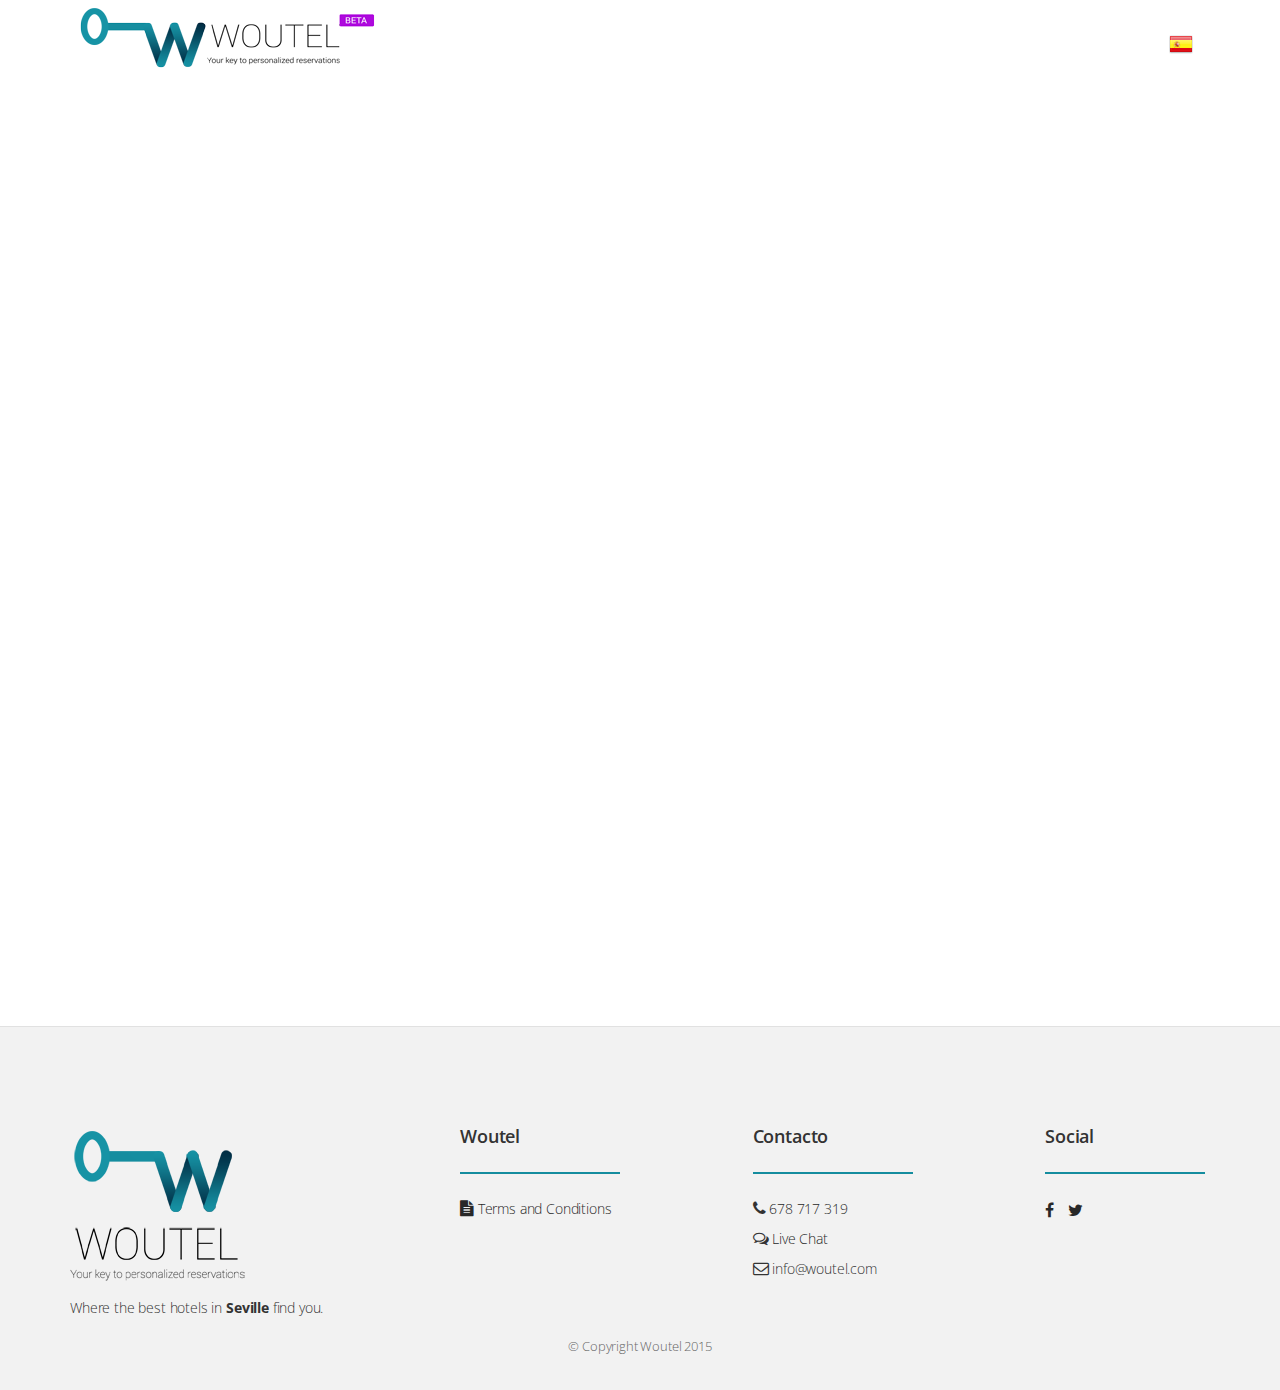
<file: en/login.html>
<!DOCTYPE html>
<html lang="en">
<head>

<!-- Meta Data -->
<meta charset="utf-8">
<meta name="viewport" content="width=device-width, initial-scale=1">
<meta name="description" content="Woutel - Your key to personalized reservations">
<meta name="author" content="Vypra">
<link rel="alternate" media="only screen and (max-width: 940px)" href="http://www.woutel.com/login-mobile.html" >

<!-- Twitter Card data -->
<meta name="twitter:card" content="summary">
<meta name="twitter:site" content="@woutelcom">
<meta name="twitter:title" content="Woutel">
<meta name="twitter:description" content="Woutel - Your key to personalized reservations">
<meta name="twitter:creator" content="@vypra">
<!-- Twitter Summary card images must be at least 120x120px -->
<meta name="twitter:image" content="http://www.woutel.com/images/woutel-logo-footer.png">

<!-- Open Graph data -->
<meta property="og:title" content="Woutel - Your key to personalized reservations" />
<meta property="og:type" content="article" />
<meta property="og:url" content="http://www.woutel.com/" />
<meta property="og:image" content="http://www.woutel.com/images/woutel-logo-footer.png" />
<meta property="og:description" content="Woutel - Your key to personalized reservations" />
<meta property="og:site_name" content="Woutel.com" />
<meta property="fb:admins" content="Facebook numeric ID" />

<!-- Favicon -->
<link rel="shortcut icon" href="images/favicon.ico">

<title>Woutel - Where the best hotels in Seville find you</title>

<!-- Stylesheets -->
<link rel="stylesheet" href="css/bootstrap.min.css">
<link rel="stylesheet" href="css/font-awesome.min.css">
<link rel="stylesheet" href="css/owl.theme.css">
<link rel="stylesheet" href="css/owl.carousel.css">
<link rel="stylesheet" href="css/nivo-theme.css">
<link rel="stylesheet" href="css/nivo-lightbox.css">
<link rel="stylesheet" href="css/animate.css">
<link rel="stylesheet" href="css/datepicker.css">

<!-- Main Stylsheets -->
<link rel="stylesheet" href="css/responsive.css">
<link rel="stylesheet" href="css/style_light.css">


<!-- Color Sheme CSS -->
<link rel="stylesheet" href="css/color.css">

<!-- Google Font -->
<link href='http://fonts.googleapis.com/css?family=Open+Sans:400,300,600,700' rel='stylesheet' type='text/css'>

<!--[if lt IE 9]>
	<script src="https://oss.maxcdn.com/libs/html5shiv/3.7.0/html5shiv.js"></script>
	<script src="https://oss.maxcdn.com/libs/respond.js/1.4.2/respond.min.js"></script>
<![endif]-->

<!--Start of Zopim Live Chat Script-->
<script type="text/javascript">
window.$zopim||(function(d,s){var z=$zopim=function(c){z._.push(c)},$=z.s=
d.createElement(s),e=d.getElementsByTagName(s)[0];z.set=function(o){z.set.
_.push(o)};z._=[];z.set._=[];$.async=!0;$.setAttribute("charset","utf-8");
$.src="//v2.zopim.com/?2vOe0kLVqekDfHJwngZsH3BAVjTWb5ap";z.t=+new Date;$.
type="text/javascript";e.parentNode.insertBefore($,e)})(document,"script");
</script>
<!--End of Zopim Live Chat Script-->

<script type="text/javascript"> // <![CDATA[
	var isMobile = {
        Android: function() {
            return navigator.userAgent.match(/Android/i);
        },
        BlackBerry: function() {
            return navigator.userAgent.match(/BlackBerry/i);
        },
        iOS: function() {
            return navigator.userAgent.match(/iPhone|iPad|iPod/i);
        },
        Opera: function() {
            return navigator.userAgent.match(/Opera Mini/i);
        },
        Windows: function() {
            return navigator.userAgent.match(/IEMobile/i);
        },
        any: function() {
            return (isMobile.Android() || isMobile.BlackBerry() || isMobile.iOS() || isMobile.Opera() || isMobile.Windows());
        }

    };
	if ( isMobile.any() ) {
        //document.location.href = "login-mobile.html";
    }	
	// ]]>
</script>
</head>

<body>

  <!-- Google Tag Manager -->
  <noscript><iframe src="//www.googletagmanager.com/ns.html?id=GTM-W9VMGG"
  height="0" width="0" style="display:none;visibility:hidden"></iframe></noscript>
  <script>(function(w,d,s,l,i){w[l]=w[l]||[];w[l].push({'gtm.start':
  new Date().getTime(),event:'gtm.js'});var f=d.getElementsByTagName(s)[0],
  j=d.createElement(s),dl=l!='dataLayer'?'&l='+l:'';j.async=true;j.src=
  '//www.googletagmanager.com/gtm.js?id='+i+dl;f.parentNode.insertBefore(j,f);
  })(window,document,'script','dataLayer','GTM-W9VMGG');</script>
  <!-- End Google Tag Manager -->

<!-- begin preloader -->
<div class="preloader">
    <div class="preloader-content-wrapper">
        <div class="preloader-content">
            <i class="fa fa-cog fa-3x fa-spin"></i>
        </div>
    </div>
</div>
<!-- end preloader -->

<!-- begin nav -->
<nav class="navbar navbar-default navbar-fixed-top vy-newnav fixednav" role="navigation">
	<div class="container">
		<div class="navbar-header">
			<button type="button" class="navbar-toggle" data-toggle="collapse" data-target=".navbar-collapse">
				<span class="sr-only">Menu</span>
				<span>Menu</span>
			</button>
			<!-- begin logo in navigation -->
			<a class="navbar-brand" href="http://www.woutel.com/en">
				<img src="images/woutel-logo-horizontal.png" class="logo-brand" alt="logo small">
			</a>
			<!-- end logo in navigation -->
		</div>

		<div class="navbar-collapse collapse">
			<ul class="nav navbar-nav pull-right vy-framenav">
				<!-- begin navigation items -->
				<li><a href="http://www.woutel.com/en">Home</a></li>
				<li><a id="login" href="login.html">Log In</a></li>
				<li><a id="hoteles" href="hoteles.html">Our Hotels</a></li>
				<li><a href="http://www.woutel.com/?o=1"><img src="images/es.png" width="24" height="24" border="0" ALT="Español"></a></li>
				<!-- end navigation items -->
			</ul>
		</div>
	</div>
</nav>
<!-- end nav -->

<!-- begin iframe section -->

<section class="vy-iframe" id="vy-iframe">	
	<div class="container">
		<iframe src="https://engine.woutel.com/login.aspx" height="820" width="100%" allowfullscreen="" frameborder="0" scrolling="auto">
		</iframe>
	</div>
</section>

<!-- end iframe section -->

<div class="divider"></div>

<!-- begin footer section -->
<footer class="footer" id="footer">
	<div class="container">
		<div class="row wow fadeIn animated" data-wow-offset="10" data-wow-duration="1.5s">
			<div class="col-md-3 col-sm-3">
				<!-- begin logo footer -->
				<a href="http://www.woutel.com/en"><img src="images/woutel-logo-footer.png" alt="Logo Woutel"></a>
				<!-- end logo footer -->
				<p>Where the best hotels in <strong>Seville</strong> find you.</p>
			</div>

			<div class="col-md-2 col-md-offset-1 col-sm-3">
				<h4>Woutel</h4>
				<div class="underline-small"></div>
				<ul>
					<li>
						<a href="terminos.html"><i class="fa fa-file-text"> </i> Terms and Conditions</a>
					</li>
				</ul>
			</div>

			<div class="col-md-2 col-md-offset-1 col-sm-3">
				<h4>Contacto</h4>
				<div class="underline-small"></div>
				<ul>
					<li><i class="fa fa-phone"> </i> <a href="tel:+34678717319">678 717 319</a></li>
					<li><i class="fa fa-comments-o"> </i> <a href="javascript:void($zopim.livechat.window.openPopout())">Live Chat</a></li>
					<li><i class="fa fa-envelope-o"> </i> info@woutel.com</li>
				</ul>
			</div>

			<div class="col-md-2 col-md-offset-1 col-sm-3">
				<h4>Social</h4>
				<div class="underline-small"></div>
				<ul class="list-inline">
					<li>
						<a href="https://www.facebook.com/woutel?ref=hl" target="_blank"><i class="fa fa-facebook"></i></a>
					</li>
					<li>
						<a href="https://twitter.com/woutelcom" target="_blank"><i class="fa fa-twitter"></i></a>
					</li>
				</ul>
			</div>

		</div>

		<div class="row wow fadeIn animated" data-wow-offset="10" data-wow-duration="1.5s">
			<div class="col-md-12 text-center">
				<p><small>&copy; Copyright Woutel 2015</small></p>
			</div>
		</div>

	</div>
</footer>
<!-- end footer section -->

<!-- Javascripts -->
<script src="js/jquery.js"></script>
<script src="js/bootstrap.min.js"></script>
<script src="js/owl.carousel.min.js"></script>
<script src="js/jquery.fitvids.js"></script>
<script src="js/smoothScroll.js"></script>
<script src="js/nivo-lightbox.min.js"></script>
<script src="js/jquery.scrollTo.js"></script>
<script src="js/jquery.nav.js"></script>
<script src="js/wow.min.js"></script>
<script src="js/jquery.jigowatt.js"></script>
<script src="js/bootstrap-datepicker.js"></script>

<!-- Custom Javascript -->
<script src="js/login.js"></script>
</body>
</html>
</file>
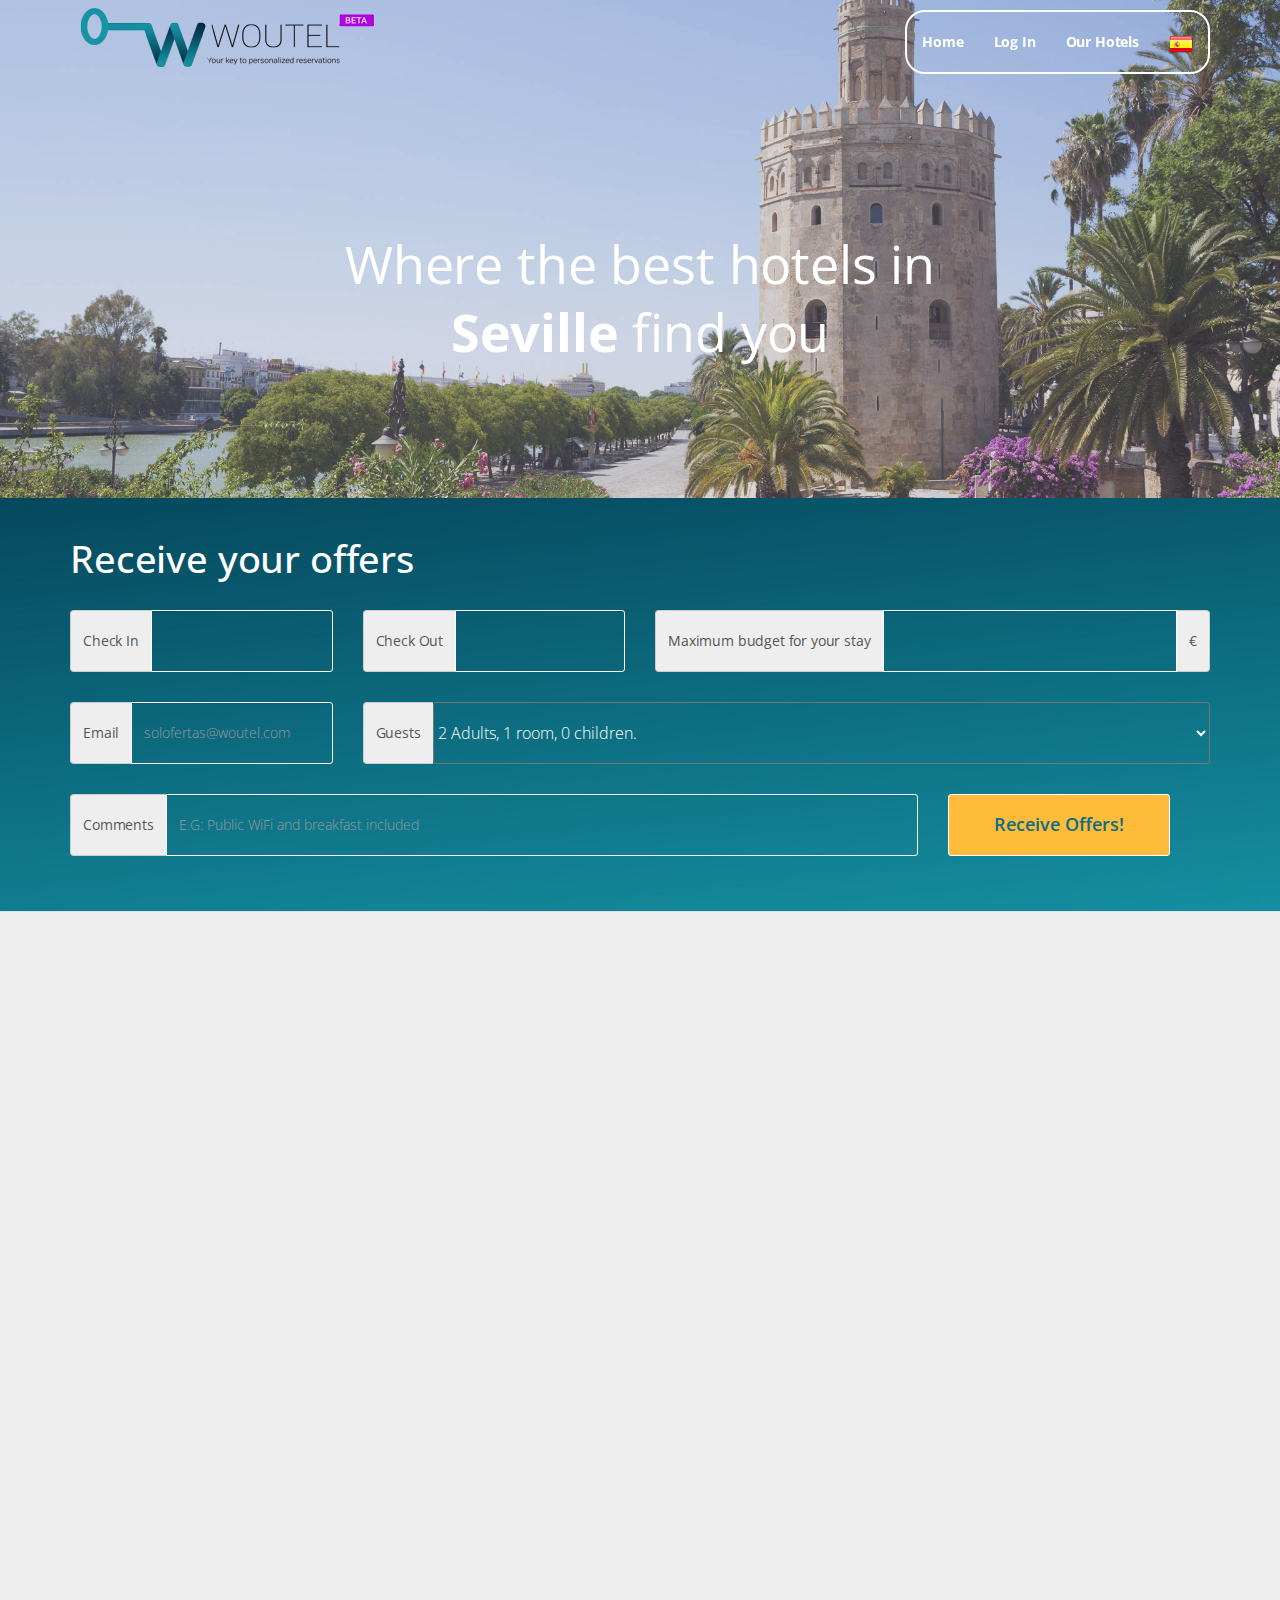
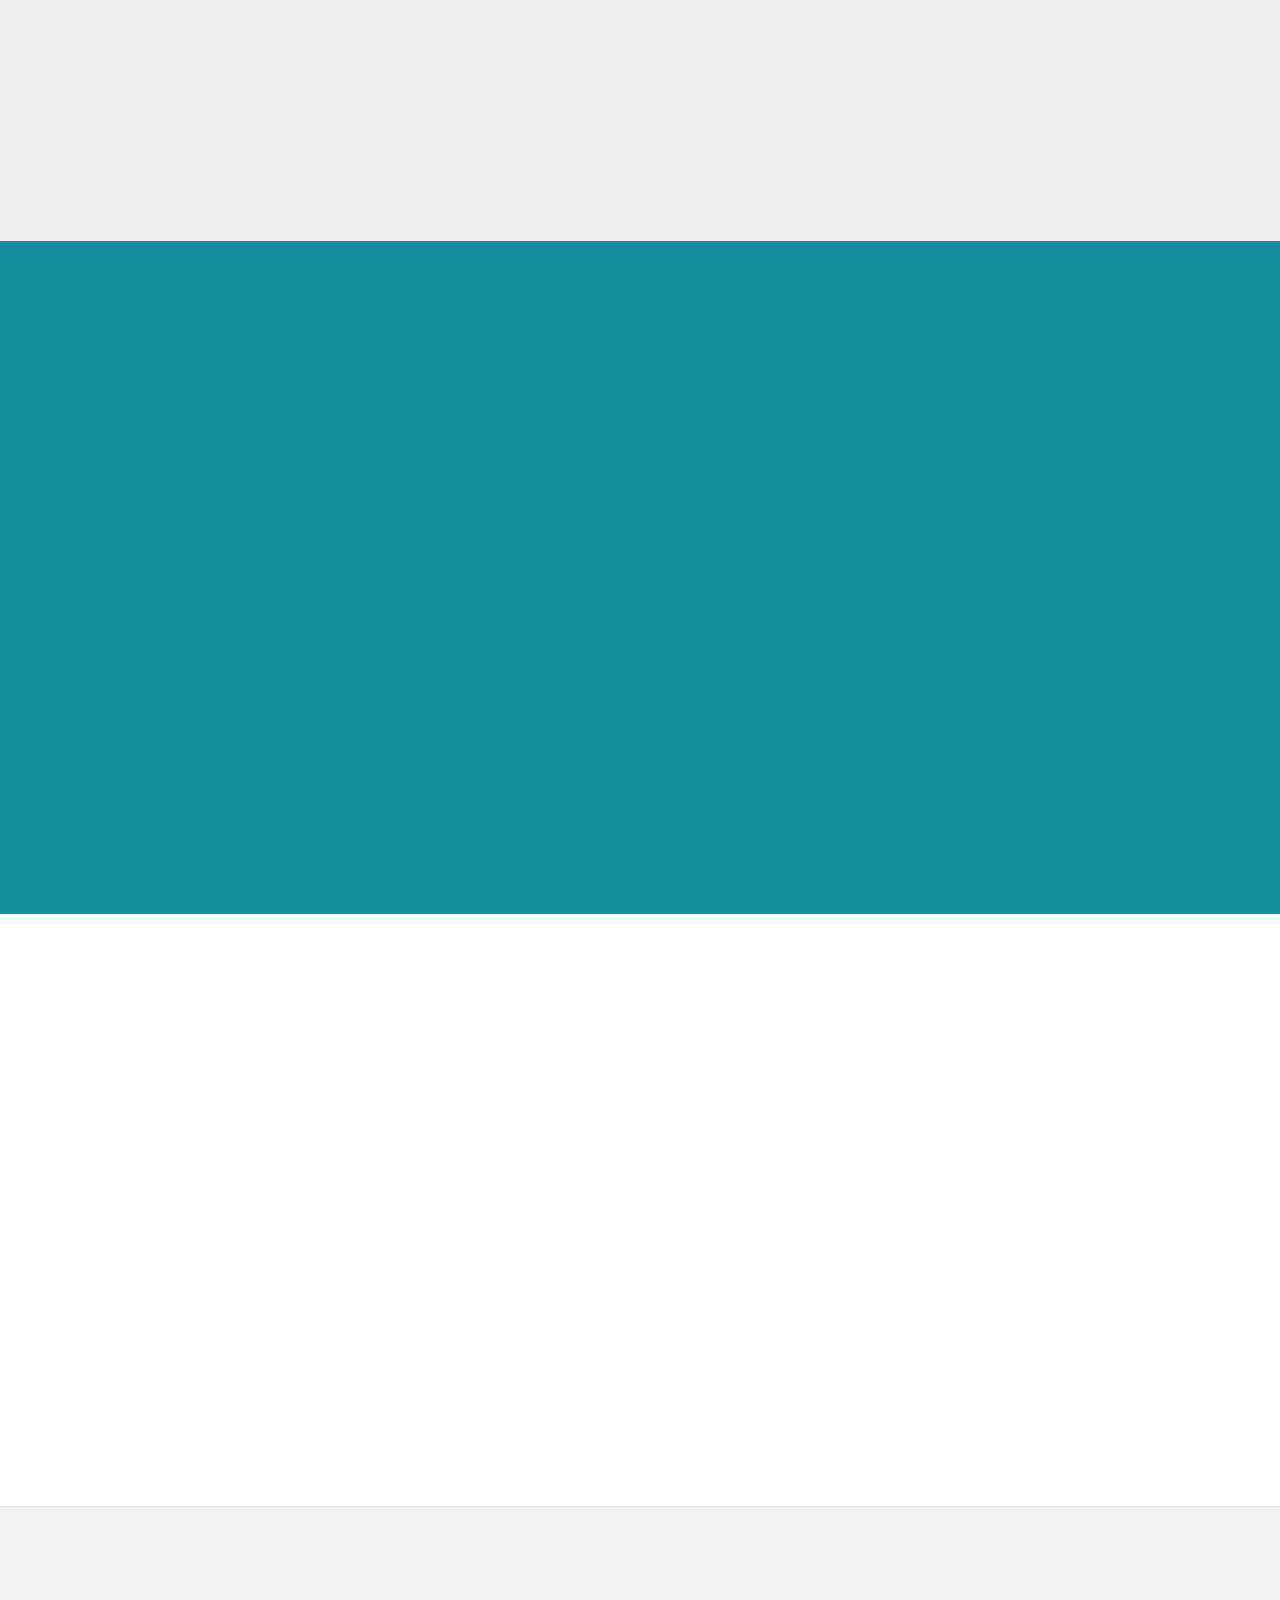
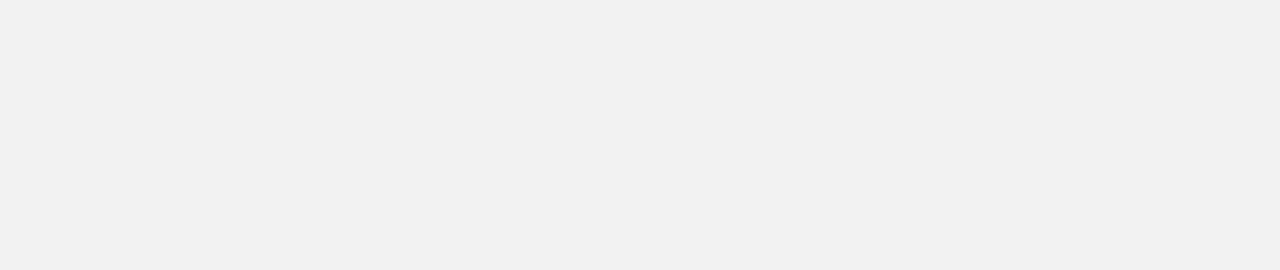
<file: en/mobile.html>
<!DOCTYPE html>
<html lang="en">
<head>

<!-- Meta Data -->
<meta charset="utf-8">
<meta name="viewport" content="width=device-width, initial-scale=1">
<meta name="description" content="Woutel - Your key to personalized reservations">
<meta name="author" content="Vypra">
<link rel="canonical" href="http://www.woutel.com/" >

<!-- Twitter Card data -->
<meta name="twitter:card" content="summary">
<meta name="twitter:site" content="@woutelcom">
<meta name="twitter:title" content="Woutel">
<meta name="twitter:description" content="Woutel - Your key to personalized reservations">
<meta name="twitter:creator" content="@vypra">
<!-- Twitter Summary card images must be at least 120x120px -->
<meta name="twitter:image" content="http://www.woutel.com/images/woutel-logo-footer.png">

<!-- Open Graph data -->
<meta property="og:title" content="Woutel - Your key to personalized reservations" />
<meta property="og:type" content="article" />
<meta property="og:url" content="http://www.woutel.com/" />
<meta property="og:image" content="http://www.woutel.com/images/woutel-logo-footer.png" />
<meta property="og:description" content="Woutel - Your key to personalized reservations" />
<meta property="og:site_name" content="Woutel.com" />
<meta property="fb:admins" content="Facebook numeric ID" />

<!-- Favicon -->
<link rel="shortcut icon" href="images/favicon.ico">

<title>Woutel - Where the best hotels in Seville find you</title>

<!-- Stylesheets -->
<link rel="stylesheet" href="css/bootstrap.min.css">
<link rel="stylesheet" href="css/font-awesome.min.css">
<link rel="stylesheet" href="css/owl.theme.css">
<link rel="stylesheet" href="css/owl.carousel.css">
<link rel="stylesheet" href="css/nivo-theme.css">
<link rel="stylesheet" href="css/nivo-lightbox.css">
<link rel="stylesheet" href="css/animate.css">
<link rel="stylesheet" href="css/datepicker.css">

<!-- Main Stylsheets -->
<link rel="stylesheet" href="css/style_light.css">
<link rel="stylesheet" href="css/responsive.css">

<!-- Color Sheme CSS -->
<link rel="stylesheet" href="css/color.css">

<!-- Google Font -->
<link href='http://fonts.googleapis.com/css?family=Open+Sans:400,300,600,700' rel='stylesheet' type='text/css'>

<!--[if lt IE 9]>
	<script src="https://oss.maxcdn.com/libs/html5shiv/3.7.0/html5shiv.js"></script>
	<script src="https://oss.maxcdn.com/libs/respond.js/1.4.2/respond.min.js"></script>
<![endif]-->

<!--Start of Zopim Live Chat Script-->
<script type="text/javascript">
window.$zopim||(function(d,s){var z=$zopim=function(c){z._.push(c)},$=z.s=
d.createElement(s),e=d.getElementsByTagName(s)[0];z.set=function(o){z.set.
_.push(o)};z._=[];z.set._=[];$.async=!0;$.setAttribute("charset","utf-8");
$.src="//v2.zopim.com/?2vOe0kLVqekDfHJwngZsH3BAVjTWb5ap";z.t=+new Date;$.
type="text/javascript";e.parentNode.insertBefore($,e)})(document,"script");
</script>
<!--End of Zopim Live Chat Script-->

<script type="text/javascript"> // <![CDATA[
	var isMobile = {
        Android: function() {
            return navigator.userAgent.match(/Android/i);
        },
        BlackBerry: function() {
            return navigator.userAgent.match(/BlackBerry/i);
        },
        iOS: function() {
            return navigator.userAgent.match(/iPhone|iPad|iPod/i);
        },
        Opera: function() {
            return navigator.userAgent.match(/Opera Mini/i);
        },
        Windows: function() {
            return navigator.userAgent.match(/IEMobile/i);
        },
        any: function() {
            return (isMobile.Android() || isMobile.BlackBerry() || isMobile.iOS() || isMobile.Opera() || isMobile.Windows());
        }

    };
	if (!isMobile.any() ) {
        document.location.href = "index.html";
    }
	// ]]>
</script>
</head>

<body>

  <!-- Google Tag Manager -->
  <noscript><iframe src="//www.googletagmanager.com/ns.html?id=GTM-W9VMGG"
  height="0" width="0" style="display:none;visibility:hidden"></iframe></noscript>
  <script>(function(w,d,s,l,i){w[l]=w[l]||[];w[l].push({'gtm.start':
  new Date().getTime(),event:'gtm.js'});var f=d.getElementsByTagName(s)[0],
  j=d.createElement(s),dl=l!='dataLayer'?'&l='+l:'';j.async=true;j.src=
  '//www.googletagmanager.com/gtm.js?id='+i+dl;f.parentNode.insertBefore(j,f);
  })(window,document,'script','dataLayer','GTM-W9VMGG');</script>
  <!-- End Google Tag Manager -->

<!-- begin preloader -->
<div class="preloader">
    <div class="preloader-content-wrapper">
        <div class="preloader-content">
            <i class="fa fa-cog fa-3x fa-spin"></i>
        </div>
    </div>
</div>
<!-- end preloader -->

<!-- begin nav -->
<nav class="navbar navbar-default navbar-fixed-top vy-newnav fixednav" role="navigation">
	<div class="container">
		<div class="navbar-header">
			<button type="button" class="navbar-toggle" data-toggle="collapse" data-target=".navbar-collapse">
				<span class="sr-only">Menu</span>
				<span>Menu</span>
			</button>
			<!-- begin logo in navigation -->
			<a class="navbar-brand" href="http://www.woutel.com/en">
				<img src="images/woutel-logo-horizontal.png" class="logo-brand" alt="logo small">
			</a>
			<!-- end logo in navigation -->
		</div>

		<div class="navbar-collapse collapse">
			<ul class="nav navbar-nav pull-right vy-framenav">
				<!-- begin navigation items -->		
				<li><a href="http://www.woutel.com/en">Home</a></li>
				<li><a id="login" href="login.html">Log In</a></li>
				<li><a id="hoteles" href="hoteles.html">Our Hotels</a></li>
				<li><a href="http://www.woutel.com/?o=1"><img src="images/es.png" width="24" height="24" border="0" ALT="Español"></a></li>

				<!-- end navigation items -->
			</ul>
		</div>
	</div>
</nav>
<!-- end nav -->

<div class="logo-mobile">
	
</div>

<h1 class="slogan-mobile">Tailor your stay at <strong>Seville</strong></h1>	

<!-- begin features section -->
<section class="features" id="features">

	<div class="container">
		<div class="row">
			<div class="col-md-12">
				<div class="section-head wow fadeIn animated" data-wow-offset="120" data-wow-duration="1.5s">
					<h1>How it works</h1>
					<p>The easiest way to get the best price</p>
					<span class="underline"></span>
				</div>
			</div>
		</div>

		<div class="row">
			<div class="col-md-6 col-md-offset-3"><!-- features-right -->
				<div class="wow fadeInRight animated" data-wow-offset="10" data-wow-duration="1.5s">

					<!-- begin single feature item -->
					<div class="feature">						
						<div class="fetaure-details">
							<h4 class="main-color">1. Tell us what you are looking for</h4>							
						</div>
					</div>
					<!-- end single feature item -->
					<!-- begin single feature item -->
					<div class="feature">						
						<hr>
						<div class="fetaure-details">
							<h4 class="main-color" style="line-height: 2.0;">2. In the next 72 hours you'll receive a unique email with personalized offers</h4>							
						</div>
					</div>
					<!-- end single feature item -->

					<!-- begin single feature item -->
					<div class="feature">					
						<hr>
						<div class="fetaure-details">
							<h4 class="main-color">3. Look and book</h4>
							<hr>
							<p><i class="fa fa-warning fa-fw"></i>We ask your email to send <strong>private and personalized offers</strong>.
							</p>
						</div>
					</div>
					<!-- end single feature item -->
				</div>
			</div>
		</div>
	</div>
</section>

<!-- end features section -->

<!-- begin iframe section -->

<section class="vy-iframe" id="vy_iframe">	
	<div id="iframe_container" class="container">
		
	</div>
</section>

<!-- end iframe section -->

<!-- begin newsletter section -->
<section class="newsletter" id="newsletter">
  <div class="container">  
	   <form method="post" name="contact_form" id="contact_form">

			<!-- <fieldset> -->
				<div class="row">
					<div class="col-xs-6 col-md-3 margin-vy">
						<label class="sr-only">Check In</label>
						<div class="input-group">
							<span class="input-group-addon"><i class="fa fa-calendar fa-fw"></i></span>							
							<input type="text" class="form-control" data-date-format="dd-mm-yyyy" id="check_in" readonly="readonly" placeholder="Check In">
						</div>
					</div>
					<div class="col-xs-6 col-md-3 margin-vy">
						<label class="sr-only">Check Out</label>
						<div class="input-group">
							<span class="input-group-addon"><i class="fa fa-calendar fa-fw"></i></span>
							<input type="text" class="form-control" data-date-format="dd-mm-yyyy" id="check_out" readonly="readonly" placeholder="Check Out">
						</div>
					</div>					
				</div>
			<!-- </fieldset> -->
			<!-- <fieldset> -->
				<div class="row">
					<div class="col-md-9 margin-vy">
						<label class="sr-only">Guests</label>
						<div id="input_group_guests" class="input-group">
							<div id="input_group_addon_guests" class="input-group-addon"><i class="fa fa-group fa-fw"></i></div>							
							<!--  -->
									<div id="initial_select">
										<select id="select_guests" class="selector">
												<option value="0">2 Adults, 1 room, 0 children.</option>
												<option value="1">Other options</option>
										</select>
									</div>
									<div id="selected_guests_other" style="display: none;padding:15px;color:#FFF;line-height:2;">
									Rooms
										<span class="select-pad">
										<select id="select_rooms">
											<option value="1">1</option>
											<option value="2">2</option>
											<option value="3">3</option>
											<option value="4">4</option>
											<option value="5">5</option>
											<option value="6">6</option>
											<option value="7">7</option>
											<option value="8">8</option>
											<option value="9">9</option>
											<option value="10">10</option>
										</select>
										</span>
									<br/>Adults
										<span class="select-pad">
										<select id="select_people">
											<option value="1">1</option>
											<option value="2">2</option>
											<option value="3">3</option>
											<option value="4">4</option>
											<option value="5">5</option>
											<option value="6">6</option>
											<option value="7">7</option>
											<option value="8">8</option>
											<option value="9">9</option>
											<option value="10">10</option>
										</select>
										</span><span class="visible-xs-inline"><br /></span>
									<span class="display:inline-box;">Children										<span class="select-pad">
										<select id="select_children">
											<option value="0">0</option>
											<option value="1">1</option>
											<option value="2">2</option>
											<option value="3">3</option>
											<option value="4">4</option>
											<option value="5">5</option>
											<option value="6">6</option>
											<option value="7">7</option>
											<option value="8">8</option>
											<option value="9">9</option>
											<option value="10">10</option>
										</select>
										</span></span>
										<div id="wrap_children" style="display: none;">
											Age of Children
											<div id="children"></div>
										</div>
									</div>
							<!--  -->
						</div>
					</div>				
				</div>
			<!-- </fieldset> -->
				<div class="row">
					<div class="col-md-3 margin-vy">
						<label class="sr-only">Your email</label>
						<div class="input-group">
							<span class="input-group-addon"><i class="fa fa-envelope-o fa-fw"></i></span>	
							<input type="text" class="form-control" id="email" placeholder="Your email" required>
						</div>
					</div>
					<div class="col-md-3 margin-vy">
						<label class="sr-only">Maximum budget for your stay (in euros)</label>
						<div class="input-group">														
							<div class="input-group-addon">&euro;</div>
							<input type="text" min="0" class="form-control" id="price_max" placeholder="Maximum budget for your stay">
						</div>
					</div>					
				</div>
				<div class="row">
					<div class="col-md-9 margin-vy">
						<label class="sr-only">Comments</label>
						<div class="input-group">
							<span class="input-group-addon"><i class="fa fa-pencil fa-fw"></i></span>
							<input type="text" class="form-control" id="comment" placeholder="Need anything else?">
						</div>
					</div>
					<div class="col-md-2 margin-vy">
						<button type="button" class="submit btn btn-send" id="send_request" value="Receive Personalized Offers!">Receive Personalized Offers!</button>
					</div>
				</div>				
		</form>		
	</div><!-- /container -->
</section>
<!-- end newsletter section -->
<div class="divider"></div>
<!-- begin services section -->
<section class="services" id="services">
	<div class="container">
		<div class="row">
			<div class="col-md-12">
				<div class="section-head wow fadeIn animated" data-wow-offset="10" data-wow-duration="1.5s">
					<h1>About</h1>
					<p>What do we offer?</p>
					<span class="underline"></span>
				</div>
			</div>
		</div>

		<div class="row">
			<div class="col-md-4 col-sm-6">
				<!-- begin single service item -->
				<div class="service wow fadeIn animated" data-wow-offset="10">
					<i class="fa fa-eur"></i>
					<h4>The best conditions</h4>
					<p>Hotels will send you a private and personal offer with their best direct price.</p>
				</div>
				<!-- end single service item -->
			</div>
			<div class="col-md-4 col-sm-6">
				<!-- begin single service item -->
				<div class="service wow fadeIn animated delay" data-wow-offset="10">
					<i class="fa fa-bed"></i>
					<h4>The best hotels</h4>
					<p>We hand pick our hotels. No matter if it is low cost or a 5 star hotel, your experience is what really matters.</p>
				</div>
				<!-- end single service item -->
			</div>
			<div class="col-md-4 col-sm-6">
				<!-- begin single service item -->
				<div class="service wow fadeIn animated delay-long" data-wow-offset="10">
					<i class="fa fa-support"></i>
					<h4>Personalized attention</h4>
					<p>We will be glad to assist you at any time by chat, email or phone. 9:00 to 21:00 CET</p>
				</div>
				<!-- end single service item -->
			</div>
		</div>
		<div class="row">
			<div class="col-md-12" style="text-align:center;">
				<iframe width="560" height="315" src="https://www.youtube.com/embed/3YHLo0l1YGA" frameborder="0" allowfullscreen></iframe>
			</div>
		</div>
	</div>
</section>
<!-- end services section -->
<!-- begin reviews section -->

<section class="reviews" id="reviews">
	<div class="container">
		<div class="row">
			<div class="col-md-12">
				<div class="section-head wow fadeIn animated" data-wow-offset="10" data-wow-duration="1.5s">
					<h1>Testimonials</h1>
					<p>How was your experience with us?</p>
					<span class="underline"></span>
				</div>
			</div>
		</div>
		<div class="row">
			<div class="testemonials wow fadeInUp animated" data-wow-offset="10" data-wow-duration="1s">
				<!-- begin single testomial item -->
				<div class="testemonial">

					<div class="col-md-5 client-data">

						<div class="client-image">

							<img src="images/carolina.png" alt="cliente">

						</div>

						<div class="client-name">

							<h4>Carolina</h4>

							<p>User stayed at Seville</p>

						</div>

					</div>

					<div class="col-md-7 col-sm-12">

						<div class="client-quote">

							<p>"It's the first time I use a site like this. It was fast and we saved 20€ with the hotel's offer."</p>
						</div>
					</div>
				</div>
				<!-- end single testomial item -->

				<!-- begin single testomial item -->

				<div class="testemonial">

					<div class="col-md-5 client-data">

						<div class="client-image">

							<img src="images/leoncio.png" alt="cliente">

						</div>

						<div class="client-name">

							<h4>Pedro</h4>

							<p>User stayed at Seville</p>

						</div>

					</div>

					<div class="col-md-7">

						<div class="client-quote">

							<p>"We received offers from 3 nice hotels and booked within 4 days at a good rate."</p>

						</div>

					</div>

				</div>

				<!-- end single testomial item -->
				<!-- begin single testomial item -->
				<div class="testemonial">

					<div class="col-md-5 client-data">

						<div class="client-image">

							<img src="images/gloria.png" alt="cliente">

						</div>

						<div class="client-name">

							<h4>Gloria</h4>

							<p>User stayed at Seville</p>

						</div>

					</div>

					<div class="col-md-7 col-sm-12">

						<div class="client-quote">

							<p>"Supersatisfied with the experience."</p>
						</div>
					</div>
				</div>
				<!-- end single testomial item -->
			</div>
		</div>
	</div>
</section>

<div class="divider"></div>

<!-- begin footer section -->
<footer class="footer" id="footer">
	<div class="container">
		<div class="row wow fadeIn animated" data-wow-offset="10" data-wow-duration="1.5s">
			<div class="col-md-3 col-sm-3">
				<!-- begin logo footer -->
				<a href="http://www.woutel.com/en"><img src="images/woutel-logo-footer.png" alt="Logo Woutel"></a>
				<!-- end logo footer -->
				<p>Where the best hotels in <strong>Seville</strong> find you.</p>
			</div>

			<div class="col-md-2 col-md-offset-1 col-sm-3">		
				<div class="underline-small"></div>
				<ul>
					<li>
						<a href="terminos.html"><i class="fa fa-file-text"> </i> Terms and Conditions</a>
					</li>
					<li><i class="fa fa-phone"> </i> <a href="tel:+34678717319">678 717 319</a></li>
					<li><i class="fa fa-envelope-o"> </i> info@woutel.com</li>
				</ul>
			</div>			

			<div class="col-md-2 col-md-offset-1 col-sm-3">
				<h4>Social</h4>
				<div class="underline-small"></div>
				<ul class="list-inline">
					<li>
						<a href="https://www.facebook.com/woutel?ref=hl" target="_blank"><i class="fa fa-facebook"></i></a>
					</li>
					<li>
						<a href="https://twitter.com/woutelcom" target="_blank"><i class="fa fa-twitter"></i></a>
					</li>
				</ul>
			</div>

		</div>

		<div class="row wow fadeIn animated" data-wow-offset="10" data-wow-duration="1.5s">
			<div class="col-md-12 text-center">
				<p><small>&copy; Copyright Woutel 2015</small></p>
			</div>
		</div>

	</div>
</footer>
<!-- end footer section -->

<!-- Javascripts -->
<script src="js/jquery.js"></script>
<script src="js/bootstrap.min.js"></script>
<script src="js/owl.carousel.min.js"></script>
<script src="js/jquery.fitvids.js"></script>
<script src="js/smoothScroll.js"></script>
<script src="js/nivo-lightbox.min.js"></script>
<script src="js/jquery.scrollTo.js"></script>
<script src="js/jquery.nav.js"></script>
<script src="js/wow.min.js"></script>
<script src="js/jquery.jigowatt.js"></script>
<script src="js/bootstrap-datepicker.js"></script>

<!-- Custom Javascript -->
<script src="js/mainform.js"></script><script src="http://www.parsecdn.com/js/parse-1.3.5.min.js"></script>
<!-- MouseFlow Javascript -->

    <script type="text/javascript">
        var _mfq = _mfq || [];
        (function () {
        var mf = document.createElement("script"); mf.type = "text/javascript"; mf.async = true;
        mf.src = "//cdn.mouseflow.com/projects/aa53c83f-7ddd-4686-846e-995eb0b05309.js";
        document.getElementsByTagName("head")[0].appendChild(mf);
      })();
    </script>
<!-- MouseFlow Javascript -->
</body>
</html>
</file>
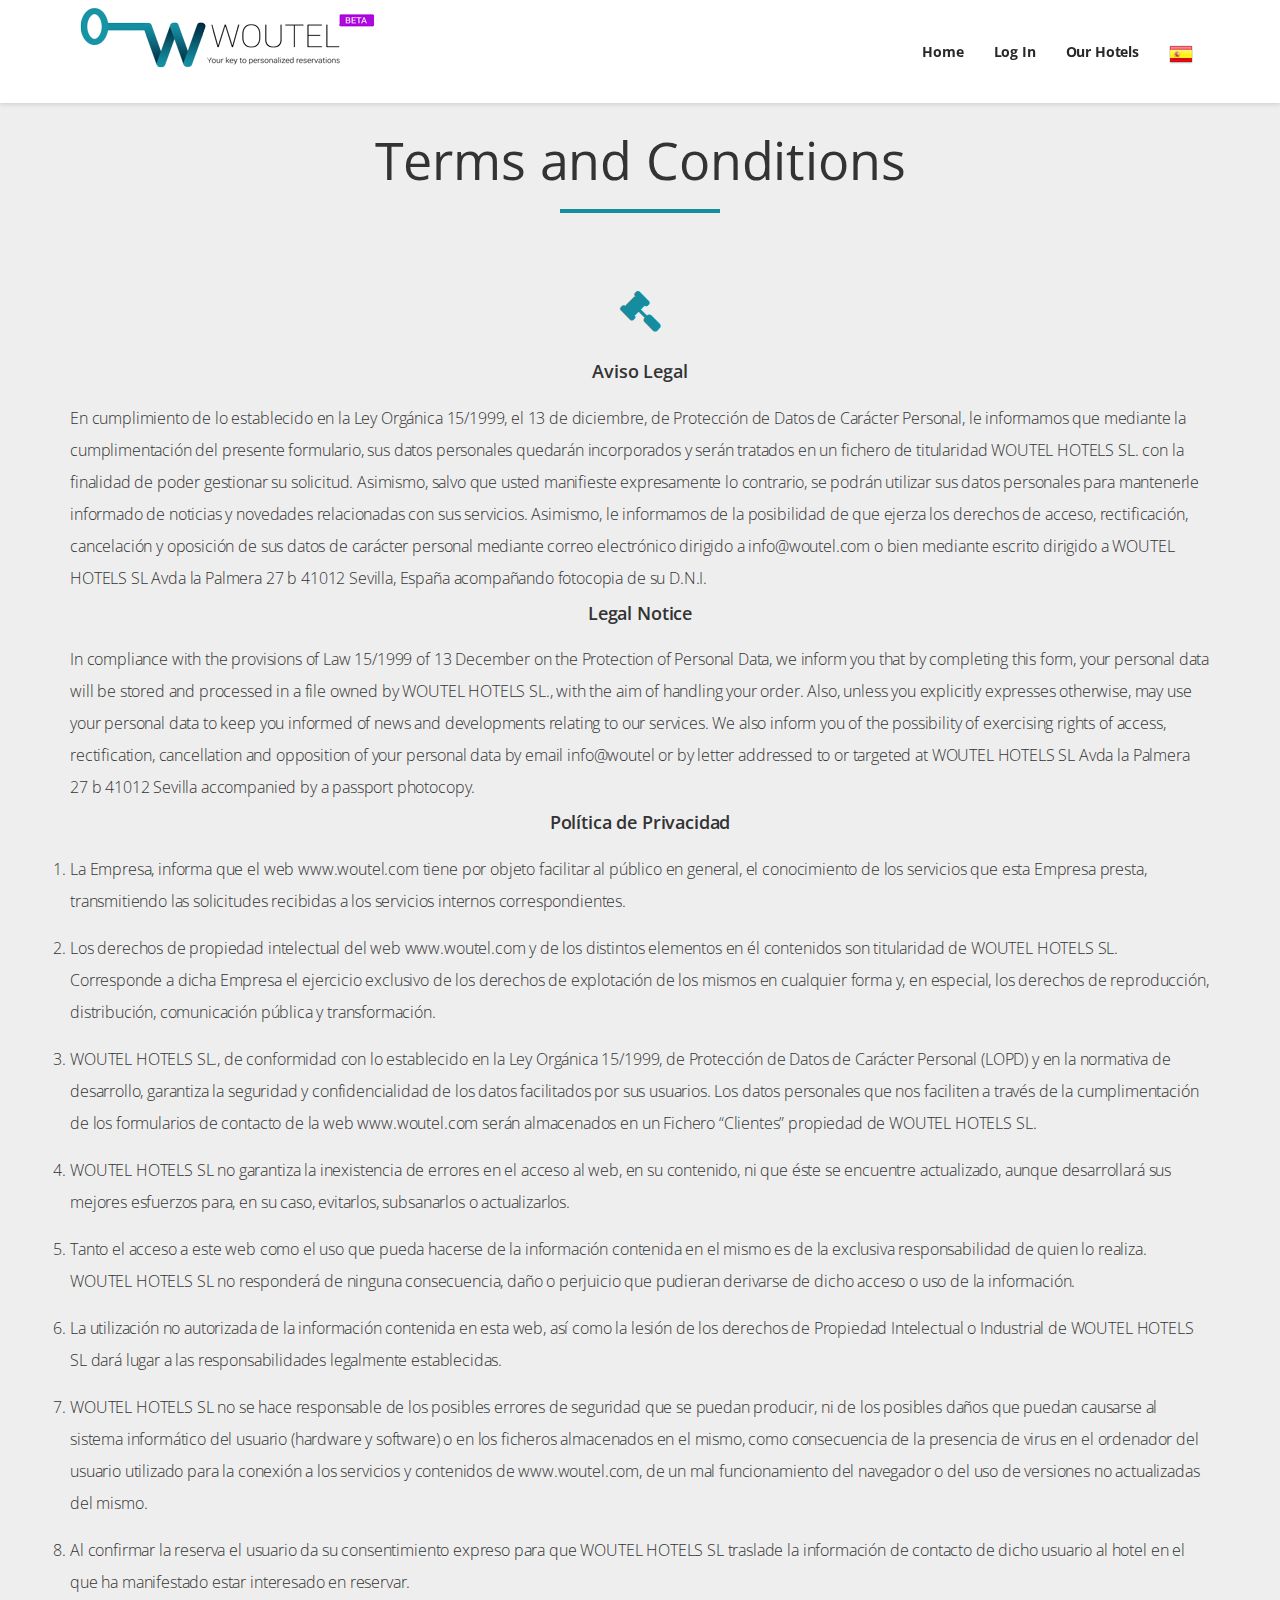
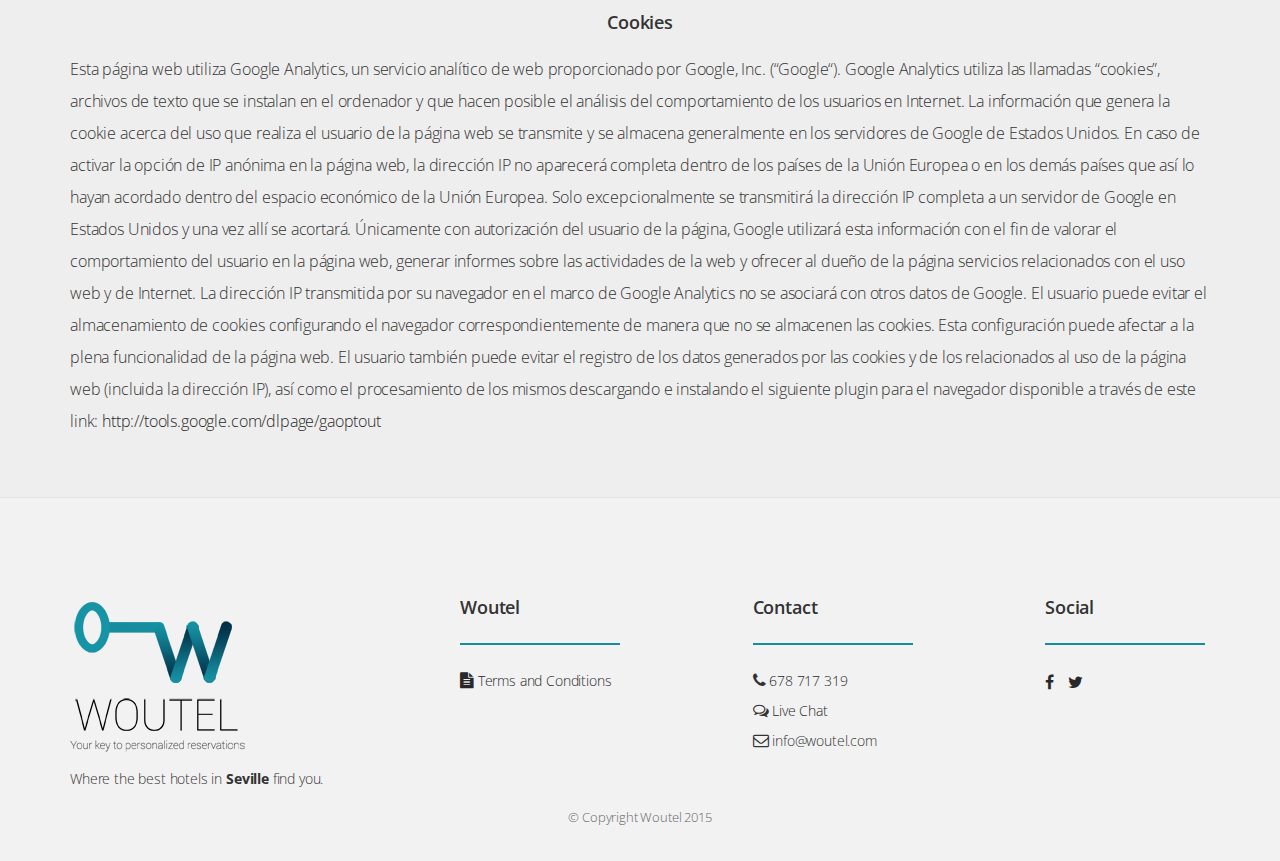
<file: en/terminos.html>
<!DOCTYPE html>
<html lang="en">
<head>

<!-- Meta Data -->
<meta charset="utf-8">
<meta name="viewport" content="width=device-width, initial-scale=1">
<meta name="description" content="Woutel - Your key to personalized reservations">
<meta name="author" content="Vypra">

<!-- Twitter Card data -->
<meta name="twitter:card" content="summary">
<meta name="twitter:site" content="@woutelcom">
<meta name="twitter:title" content="Woutel">
<meta name="twitter:description" content="Woutel - Your key to personalized reservations">
<meta name="twitter:creator" content="@vypra">
<!-- Twitter Summary card images must be at least 120x120px -->
<meta name="twitter:image" content="http://www.woutel.com/images/woutel-logo-footer.png">

<!-- Open Graph data -->
<meta property="og:title" content="Woutel - Your key to personalized reservations" />
<meta property="og:type" content="article" />
<meta property="og:url" content="http://www.woutel.com/" />
<meta property="og:image" content="http://www.woutel.com/images/woutel-logo-footer.png" />
<meta property="og:description" content="Woutel - Your key to personalized reservations" />
<meta property="og:site_name" content="Woutel.com" />
<meta property="fb:admins" content="Facebook numeric ID" />

<!-- Favicon -->
<link rel="shortcut icon" href="images/favicon.ico">

<title>Terms and Conditions : Woutel - Where the best hotels in Seville find you</title>

<!-- Stylesheets -->
<link rel="stylesheet" href="css/bootstrap.min.css">
<link rel="stylesheet" href="css/font-awesome.min.css">
<link rel="stylesheet" href="css/owl.theme.css">
<link rel="stylesheet" href="css/owl.carousel.css">
<link rel="stylesheet" href="css/nivo-theme.css">
<link rel="stylesheet" href="css/nivo-lightbox.css">
<link rel="stylesheet" href="css/animate.css">
<link rel="stylesheet" href="css/datepicker.css">

<!-- Main Stylsheets -->
<link rel="stylesheet" href="css/style_light.css">
<link rel="stylesheet" href="css/responsive.css">

<!-- Color Sheme CSS -->
<link rel="stylesheet" href="css/color.css">

<!-- Google Font -->
<link href='http://fonts.googleapis.com/css?family=Open+Sans:400,300,600,700' rel='stylesheet' type='text/css'>

<!--[if lt IE 9]>
	<script src="https://oss.maxcdn.com/libs/html5shiv/3.7.0/html5shiv.js"></script>
	<script src="https://oss.maxcdn.com/libs/respond.js/1.4.2/respond.min.js"></script>
<![endif]-->

<!--Start of Zopim Live Chat Script-->
<script type="text/javascript">
window.$zopim||(function(d,s){var z=$zopim=function(c){z._.push(c)},$=z.s=
d.createElement(s),e=d.getElementsByTagName(s)[0];z.set=function(o){z.set.
_.push(o)};z._=[];z.set._=[];$.async=!0;$.setAttribute("charset","utf-8");
$.src="//v2.zopim.com/?2vOe0kLVqekDfHJwngZsH3BAVjTWb5ap";z.t=+new Date;$.
type="text/javascript";e.parentNode.insertBefore($,e)})(document,"script");
</script>
<!--End of Zopim Live Chat Script-->

</head>

<body>

  <!-- Google Tag Manager -->
  <noscript><iframe src="//www.googletagmanager.com/ns.html?id=GTM-W9VMGG"
  height="0" width="0" style="display:none;visibility:hidden"></iframe></noscript>
  <script>(function(w,d,s,l,i){w[l]=w[l]||[];w[l].push({'gtm.start':
  new Date().getTime(),event:'gtm.js'});var f=d.getElementsByTagName(s)[0],
  j=d.createElement(s),dl=l!='dataLayer'?'&l='+l:'';j.async=true;j.src=
  '//www.googletagmanager.com/gtm.js?id='+i+dl;f.parentNode.insertBefore(j,f);
  })(window,document,'script','dataLayer','GTM-W9VMGG');</script>
  <!-- End Google Tag Manager -->

<!-- begin preloader -->
<div class="preloader">
    <div class="preloader-content-wrapper">
        <div class="preloader-content">
            <i class="fa fa-cog fa-3x fa-spin"></i>
        </div>
    </div>
</div>
<!-- end preloader -->

<!-- begin nav -->
<nav class="navbar navbar-default navbar-fixed-top fixednav" role="navigation">
	<div class="container">
		<div class="navbar-header">
			<button type="button" class="navbar-toggle" data-toggle="collapse" data-target=".navbar-collapse">
				<span class="sr-only">Menu</span>
				<span>Menu</span>
			</button>
			<!-- begin logo in navigation -->
			<a class="navbar-brand" href="http://www.woutel.com/en">
				<img src="images/woutel-logo-horizontal.png" class="logo-brand" alt="logo small">
			</a>
			<!-- end logo in navigation -->
		</div>

		<div class="navbar-collapse collapse">
			<ul class="nav navbar-nav pull-right vy-framenav">
				<!-- begin navigation items -->
				<li><a href="http://www.woutel.com/en">Home</a></li>
				<li><a id="login" href="login.html">Log In</a></li>
				<li><a id="hoteles" href="hoteles.html">Our Hotels</a></li>
				<li><a href="http://www.woutel.com/?o=1"><img src="images/es.png" width="24" height="24" border="0" ALT="Español"></a></li>

				<!-- end navigation items -->
			</ul>
		</div>
	</div>
</nav>
<!-- end nav -->


<div class="divider"></div>
<!-- begin services section -->
<section class="services" id="terminos">
	<div class="container">
		<div class="row">
			<div class="col-md-12">
				<div class="section-head wow fadeIn animated" data-wow-offset="10" data-wow-duration="1.5s">
					<h1>Terms and Conditions</h1>
					<span class="underline"></span>
				</div>
			</div>
		</div>

		<div class="row">
			<div class="col-md-12">
				<!-- begin single service item -->
				<div class="service">
					<i class="fa fa-gavel"></i>
					<h4>Aviso Legal</h4>
<p class="texto">En cumplimiento de lo establecido en la Ley Orgánica 15/1999, el 13 de diciembre, de Protección de Datos de Carácter Personal, le informamos que mediante la cumplimentación del presente formulario, sus datos personales quedarán incorporados y serán tratados en un fichero de titularidad WOUTEL HOTELS SL. con la finalidad de poder gestionar su solicitud. Asimismo, salvo que usted manifieste expresamente lo contrario, se podrán utilizar sus datos personales para mantenerle informado de noticias y novedades relacionadas con sus servicios. Asimismo, le informamos de la posibilidad de que ejerza los derechos de acceso, rectificación, cancelación y oposición de sus datos de carácter personal mediante correo electrónico dirigido a info@woutel.com o bien mediante escrito dirigido a WOUTEL HOTELS SL Avda la Palmera 27 b 41012 Sevilla, España acompañando fotocopia de su D.N.I.</p>

<h4>Legal Notice</h4>

<p class="texto">In compliance with the provisions of Law 15/1999 of 13 December on the Protection of Personal Data, we inform you that by completing this form, your personal data will be stored and processed in a file owned by WOUTEL HOTELS SL., with the aim of handling your order. Also, unless you explicitly expresses otherwise, may use your personal data to keep you informed of news and developments relating to our services. We also inform you of the possibility of exercising rights of access, rectification, cancellation and opposition of your personal data by email info@woutel or by letter addressed to or targeted at WOUTEL HOTELS SL Avda la Palmera 27 b 41012 Sevilla accompanied by a passport photocopy.</p>

<h4>Política de Privacidad</h4>
<p class="texto">
<ol class="texto">
	<li>La Empresa, informa que el web www.woutel.com tiene por objeto facilitar al público en general, el conocimiento de los servicios que esta Empresa presta, transmitiendo las solicitudes recibidas a los servicios internos correspondientes.</li>
	<li>Los derechos de propiedad intelectual del web www.woutel.com y de los distintos elementos en él contenidos son titularidad de WOUTEL HOTELS SL. Corresponde a dicha Empresa el ejercicio exclusivo de los derechos de explotación de los mismos en cualquier forma y, en especial, los derechos de reproducción, distribución, comunicación pública y transformación.</li>
	<li>WOUTEL HOTELS SL., de conformidad con lo establecido en la Ley Orgánica 15/1999, de Protección de Datos de Carácter Personal (LOPD) y en la normativa de desarrollo, garantiza la seguridad y confidencialidad de los datos facilitados por sus usuarios. Los datos personales que nos faciliten a través de la cumplimentación de los formularios de contacto de la web www.woutel.com serán almacenados en un Fichero “Clientes” propiedad de WOUTEL HOTELS SL.</li>
	<li>WOUTEL HOTELS SL no garantiza la inexistencia de errores en el acceso al web, en su contenido, ni que éste se encuentre actualizado, aunque desarrollará sus mejores esfuerzos para, en su caso, evitarlos, subsanarlos o actualizarlos.</li>
	<li>Tanto el acceso a este web como el uso que pueda hacerse de la información contenida en el mismo es de la exclusiva responsabilidad de quien lo realiza. WOUTEL HOTELS SL no responderá de ninguna consecuencia, daño o perjuicio que pudieran derivarse de dicho acceso o uso de la información.</li>
	<li>La utilización no autorizada de la información contenida en esta web, así como la lesión de los derechos de Propiedad Intelectual o Industrial de WOUTEL HOTELS SL dará lugar a las responsabilidades legalmente establecidas.</li>
	<li>WOUTEL HOTELS SL no se hace responsable de los posibles errores de seguridad que se puedan producir, ni de los posibles daños que puedan causarse al sistema informático del usuario (hardware y software) o en los ficheros almacenados en el mismo, como consecuencia de la presencia de virus en el ordenador del usuario utilizado para la conexión a los servicios y contenidos de www.woutel.com, de un mal funcionamiento del navegador o del uso de versiones no actualizadas del mismo.</li>
	<li>Al confirmar la reserva el usuario da su consentimiento expreso para que WOUTEL HOTELS SL traslade la información de contacto de dicho usuario al hotel en el que ha manifestado estar interesado en reservar.</li>
</ol>
</p>

<h4>Cookies</h4>
<p class="texto">
Esta página web utiliza Google Analytics, un servicio analítico de web proporcionado por Google, Inc. (“Google“). Google Analytics utiliza las llamadas “cookies”, archivos de texto que se instalan en el ordenador y que hacen posible el análisis del comportamiento de los usuarios en Internet. La información que genera la cookie acerca del uso que realiza el usuario de la página web se transmite y se almacena generalmente en los servidores de Google de Estados Unidos. En caso de activar la opción de IP anónima en la página web, la dirección IP no aparecerá completa dentro de los países de la Unión Europea o en los demás países que así lo hayan acordado dentro del espacio económico de la Unión Europea.

Solo excepcionalmente se transmitirá la dirección IP completa a un servidor de Google en Estados Unidos y una vez allí se acortará. Únicamente con autorización del usuario de la página, Google utilizará esta información con el fin de valorar el comportamiento del usuario en la página web, generar informes sobre las actividades de la web y ofrecer al dueño de la página servicios relacionados con el uso web y de Internet. La dirección IP transmitida por su navegador en el marco de Google Analytics no se asociará con otros datos de Google. El usuario puede evitar el almacenamiento de cookies configurando el navegador correspondientemente de manera que no se almacenen las cookies. Esta configuración puede afectar a la plena funcionalidad de la página web. El usuario también puede evitar el registro de los datos generados por las cookies y de los relacionados al uso de la página web (incluida la dirección IP), así como el procesamiento de los mismos descargando e instalando el siguiente plugin para el navegador disponible a través de este link: <a href="http://tools.google.com/dlpage/gaoptout">http://tools.google.com/dlpage/gaoptout</a></p>
					<!--  -->
				</div>
				<!-- end single service item -->
			</div>
		</div>

	</div>
</section>
<!-- end services section -->
<div class="divider"></div>

<!-- begin footer section -->
<footer class="footer" id="footer">
	<div class="container">
		<div class="row wow fadeIn animated" data-wow-offset="10" data-wow-duration="1.5s">
			<div class="col-md-3 col-sm-3">
				<!-- begin logo footer -->
				<a href="http://www.woutel.com/en"><img src="images/woutel-logo-footer.png" alt="Logo Woutel"></a>
				<!-- end logo footer -->
				<p>Where the best hotels in <strong>Seville</strong> find you.</p>
			</div>

			<div class="col-md-2 col-md-offset-1 col-sm-3">
				<h4>Woutel</h4>
				<div class="underline-small"></div>
				<ul>
					<li>
						<a href="terminos.html"><i class="fa fa-file-text"> </i> Terms and Conditions</a>
					</li>
				</ul>
			</div>

			<div class="col-md-2 col-md-offset-1 col-sm-3">
				<h4>Contact</h4>
				<div class="underline-small"></div>
				<ul>
					<li><i class="fa fa-phone"> </i> <a href="tel:+34678717319">678 717 319</a></li>
					<li><i class="fa fa-comments-o"> </i> <a href="javascript:void($zopim.livechat.window.openPopout())">Live Chat</a></li>
					<li><i class="fa fa-envelope-o"> </i> info@woutel.com</li>
				</ul>
			</div>

			<div class="col-md-2 col-md-offset-1 col-sm-3">
				<h4>Social</h4>
				<div class="underline-small"></div>
				<ul class="list-inline">
					<li>
						<a href="https://www.facebook.com/woutel?ref=hl" target="_blank"><i class="fa fa-facebook"></i></a>
					</li>
					<li>
						<a href="https://twitter.com/woutelcom" target="_blank"><i class="fa fa-twitter"></i></a>
					</li>
				</ul>
			</div>

		</div>

		<div class="row wow fadeIn animated" data-wow-offset="10" data-wow-duration="1.5s">
			<div class="col-md-12 text-center">
				<p><small>&copy; Copyright Woutel 2015</small></p>
			</div>
		</div>

	</div>
</footer>
<!-- end footer section -->
<!-- Javascripts -->
<script src="js/jquery.js"></script>
<script src="js/bootstrap.min.js"></script>
<script src="js/owl.carousel.min.js"></script>
<script src="js/jquery.fitvids.js"></script>
<script src="js/smoothScroll.js"></script>
<script src="js/nivo-lightbox.min.js"></script>
<script src="js/jquery.scrollTo.js"></script>
<script src="js/jquery.nav.js"></script>
<script src="js/wow.min.js"></script>
<script src="js/jquery.jigowatt.js"></script>
<script src="js/bootstrap-datepicker.js"></script>

<!-- Custom Javascript -->
<script src="js/login.js"></script>
</body>
</html>
</file>
<file: css/responsive.css>
/* Lamap App Landing Page Responsive Stylesheet
====================================================== */


@media (max-width: 1024px) {

    .intro,
    .newsletter,
    .video {
        background-attachment: scroll;
    }
    a.mouse {
        display: none;
    }
    
    .intro .intro-slider .container {
        text-align: center; 
    }
    .intro .intro-slider .container .paddingtop {
        margin-top: 0%;
    }
    .intro .intro-slider .container figure img {
        max-height: 400px;
    }
	h1{font-size:31px;}

}

/* Vy */

section {
 padding: 100px 0;
}


@media only screen and (min-width: 1024px) {

    .intro .owl-controls {
        bottom: 100px;
    }
} 

@media (max-width: 991px) {


    /* Intro Slider */
    .intro .intro-slider .container {
        padding: 120px 0px;
    }
    .intro .intro-slider, .intro .intro-slider .item {
        height: auto;
    }
    .intro .intro-slider .logo {
        padding-bottom: 30px;
    }
    .intro .intro-slider .btn.btn-custom {
        margin-bottom: 10px;

    }
    .intro .intro-slider .btn.btn-custom,
    .intro .intro-slider .btn-custom-border {
        min-width: 206px;
    }

    /* Navigation */
    .navbar .nav>li>a {
        padding: 30px 10px;
    }
    .navbar-default .navbar-nav>li>a {
        font-size: 12px;
    }
    .nav-tabs>li>a {
        width: 209px;
    }


    /* Intro Section */
    .intro .intro-section {
        padding: 0 0;
		min-height: 0px;
    }

    /* Features Section */

    .features .feature h4 {
        margin-bottom: 5px;
    }
    .features .features-left,
    .features .features-right {
        margin: 0px;
        text-align: center;
    }
    .features .features-left .icon-container,
    .features .features-right .icon-container {
        float: none;
        margin: 0px;
        min-height: 100px;
    }
    .features .features-left .icon-container .icon,
    .features .features-right .icon-container .icon {
        margin: 0 auto;
    }
    .features .image-features {
        margin-bottom: 30px;
    }


    /* Review Section */
    .client-image,
    .client-name {
        float: none;
    }
    .client-data {
        border: none;
    }
    .client-image img {
        margin: 0 auto;
        display: block;
    }
    .client-name {
        text-align: center;
        padding: 0;
        margin-top: 10px;
    }
    .client-quote {
        padding: 10px 0 0 0;
        text-align: center;
    }


    /* Service Section */
    .service {
        margin-bottom: 30px;
    }
    .service:hover {
        margin-top: 0px;
    }


    /* Screenshots Section */
    .screen img {
        display: block;
        width: 98%; 
        height: auto
    }
    .screens .owl-next {
        right: -24px;
    }


    /* Brief Section */
    .brief-content {
        max-width: 100%;
        text-align: center;
        margin-bottom: 20px;
    }
    .packages .package {
        margin-bottom: 20px;
    }
    .packages .package.featured {
        margin-top: 0px;
        padding: 30px 0;
    }


    /* Extra Section */
    ul.extra-features {
        max-width: 100%;
    }
    .list-inline {
        margin-left: 0px;
    }
    .tabs {
        margin-top: 0px;
    }
    .tab-pane figure {
        margin-bottom: 20px;
    }


    /* Video Section */
    .video-item {
        margin-bottom: 30px;
    }
}

/* Vy */

section {
 padding: 50px 0;
}

@media (max-width: 767px) {

    /* Intro Slider */
    /* Intro Section */
    .intro .intro-slider .container {
        text-align: center;
        padding: 50px 0px;
    }
    .intro .intro-slider .container h1 {
        font-size: 32px;
    }

    .intro .intro-slider, 
    .intro .intro-slider .item {
        height: 500px;
    }

    .intro .intro-slider .phone {
        display: none;
    }

    .intro .intro-section .btn-custom-border {
        margin-bottom: 0px;
    }

    .btn-custom-border {
        background: #0099e6;
        color: #ffffff;
    }

    /* Navigation Styles */
    .navbar .nav>li>a {
        padding: 10px 20px;
        font-size: 14px;
    }
    .nav.navbar-nav.pull-right {
        float: left!important;
    }
    .navbar-header {
        height: 80px;
    }
    .navbar-toggle {
        font-weight: 600;
        margin-top: 18px;
        color: #fff;
    }
    .navbar-default .navbar-toggle,
    .navbar-default .navbar-toggle:hover, 
    .navbar-default .navbar-toggle:focus {
        color: #fff;

    }	

    /* Extra Section */
    .nav-tabs {
        display: block;
    }
    .nav-tabs>li {
        float: none;
        width: 100%;
        display: block;
    }
    .nav-tabs>li>a {
        width: 100%;
    }
    .nav-tabs>li:first-child>a {
        border-top-right-radius: 4px;
        border-bottom-left-radius: 0px;
    }
    .nav-tabs>li:last-child>a {
        border-bottom-left-radius: 4px;
        border-top-right-radius: 0px;
    }

    /* Newsletter Section */
    .newsletter input {
        width: 100%;
    }
    .newsletter .btn-send {
        display: block;
        margin: 10px auto;
        width: 100%;
    }

    /* Download Section */
    .download .list-inline>li {
        display: block;
        margin-bottom: 10px;
    }

    /* Footer Section */
    .footer {
        text-align: center;
    }

}

@media (max-width: 480px) {

    /* Intro Section */
    .intro .intro-slider .container {
        text-align: center; 
        padding: 30px 0px;
    }
    .intro .intro-slider .container h1 {
        font-size: 24px;
    }

    .intro .intro-slider .btn-custom,
    .intro .intro-section .btn-custom,
    .intro .intro-slider .btn-custom-border,
    .intro .intro-section .btn-custom-border {
        width: 208px;
        margin-bottom: 10px!important;
    }
    
    /* Features Section */
    .features figure img {
        width: 100%;
    }


    /* Newsletter Section */
    .newsletter input {
        width: 100%;
    }
    .newsletter .btn-send {
        width: 100%;
        margin: 10px auto;
        display: block;
    }

    /* Screenshot Section */
    .screen img {
        width: 100%;
    }
    .screens .owl-next {
        right: 0px;
        z-index: 100;
    }
    .screens .owl-prev {
        left: 0px;
        z-index: 100;
    }

    /* Brief Section */
    .small-slider {
        margin-top: 30px;
    }
    .brief figure img {
        max-height: 375px;
    }

    /* Extra Section */
    .nav-tabs {
        display: block;
    }
    .nav-tabs>li {
        float: none;
        width: 100%;
        display: block;
    }
    .nav-tabs>li>a {
        width: 100%;
    }
    .nav-tabs>li:first-child>a {
        border-top-right-radius: 4px;
        border-bottom-left-radius: 0px;
    }
    .nav-tabs>li:last-child>a {
        border-bottom-left-radius: 4px;
        border-top-right-radius: 0px;
    }
    .tab-content figure img {
        width: 100%;
        z-index: 0;
    }

    /* Download Section */
    .download .list-inline {
        text-align: center;
    }
    .download .btn {
        margin-bottom: 10px;
    }
	.logo-brand{width:240px;margin-top:8px;}

}
</file>
<file: css/color.css>
.nav-tabs>li>a:hover {
	background-color: #158D9F;
	border-color: #158D9F;
}

.nav-tabs>li.active>a, 
.nav-tabs>li.active>a:hover, 
.nav-tabs>li.active>a:focus {
    background-color: #0088cc;
    border: 1px solid #0088cc;
}

.btn-custom {
    border-color: #158D9F;
    background-color: #158D9F;
}

.btn-custom-border {
    background: transparent;
    border-color: #158D9F;
    color: #ffffff;
}

.features .feature .icon-container .icon {
    border: 1px solid #158D9F;
}

.btn-send,
.newsletter input {
    border: 1px solid #ffffff;
}

.btn-send:hover,
.btn-send:active,
.btn-custom:hover,
.btn-custom-border:hover,
.btn-slide:hover,
.navbar-default .navbar-toggle,
.navbar-default .navbar-toggle:hover, 
.navbar-default .navbar-toggle:focus,
.navbar-toggle {
    background-color: #158D9F;
    border-color: #007885;
}

.btn-slide,
.features .feature:hover .icon-container .icon,
.footer span.jobs {
    background-color: #158D9F;
}


.underline {
	border-top: 4px solid #158D9F;
}

.underline-small {
    border-top: 2px solid #158D9F;
}


.navbar-default .navbar-nav>li>a:hover, 
.navbar-default .navbar-nav>li>a:focus,
.navbar-nav>li.current a,
.features .feature .icon-container .icon,
.service i,
.service:hover h4,
.screens .screen .hover-screen i:hover,
.packages .package.featured .package-name,
ul.extra-features i,
.footer a:hover,
.footer i:hover {
    color: #158D9F;
}
.works:hover h4{color:#FFF;}
.footer span.jobs:after {
	border-right-color: #158D9F;
}
</file>
<file: en/css/responsive.css>
/* Lamap App Landing Page Responsive Stylesheet
====================================================== */


@media (max-width: 1024px) {

    .intro,
    .newsletter,
    .video {
        background-attachment: scroll;
    }
    a.mouse {
        display: none;
    }
    
    .intro .intro-slider .container {
        text-align: center; 
    }
    .intro .intro-slider .container .paddingtop {
        margin-top: 0%;
    }
    .intro .intro-slider .container figure img {
        max-height: 400px;
    }
	h1{font-size:31px;}

}

/* Vy */

section {
 padding: 100px 0;
}


@media only screen and (min-width: 1024px) {

    .intro .owl-controls {
        bottom: 100px;
    }
} 

@media (max-width: 991px) {


    /* Intro Slider */
    .intro .intro-slider .container {
        padding: 120px 0px;
    }
    .intro .intro-slider, .intro .intro-slider .item {
        height: auto;
    }
    .intro .intro-slider .logo {
        padding-bottom: 30px;
    }
    .intro .intro-slider .btn.btn-custom {
        margin-bottom: 10px;

    }
    .intro .intro-slider .btn.btn-custom,
    .intro .intro-slider .btn-custom-border {
        min-width: 206px;
    }

    /* Navigation */
    .navbar .nav>li>a {
        padding: 30px 10px;
    }
    .navbar-default .navbar-nav>li>a {
        font-size: 12px;
    }
    .nav-tabs>li>a {
        width: 209px;
    }


    /* Intro Section */
    .intro .intro-section {
        padding: 0 0;
		min-height: 0px;
    }

    /* Features Section */

    .features .feature h4 {
        margin-bottom: 5px;
    }
    .features .features-left,
    .features .features-right {
        margin: 0px;
        text-align: center;
    }
    .features .features-left .icon-container,
    .features .features-right .icon-container {
        float: none;
        margin: 0px;
        min-height: 100px;
    }
    .features .features-left .icon-container .icon,
    .features .features-right .icon-container .icon {
        margin: 0 auto;
    }
    .features .image-features {
        margin-bottom: 30px;
    }


    /* Review Section */
    .client-image,
    .client-name {
        float: none;
    }
    .client-data {
        border: none;
    }
    .client-image img {
        margin: 0 auto;
        display: block;
    }
    .client-name {
        text-align: center;
        padding: 0;
        margin-top: 10px;
    }
    .client-quote {
        padding: 10px 0 0 0;
        text-align: center;
    }


    /* Service Section */
    .service {
        margin-bottom: 30px;
    }
    .service:hover {
        margin-top: 0px;
    }


    /* Screenshots Section */
    .screen img {
        display: block;
        width: 98%; 
        height: auto
    }
    .screens .owl-next {
        right: -24px;
    }


    /* Brief Section */
    .brief-content {
        max-width: 100%;
        text-align: center;
        margin-bottom: 20px;
    }
    .packages .package {
        margin-bottom: 20px;
    }
    .packages .package.featured {
        margin-top: 0px;
        padding: 30px 0;
    }


    /* Extra Section */
    ul.extra-features {
        max-width: 100%;
    }
    .list-inline {
        margin-left: 0px;
    }
    .tabs {
        margin-top: 0px;
    }
    .tab-pane figure {
        margin-bottom: 20px;
    }


    /* Video Section */
    .video-item {
        margin-bottom: 30px;
    }
}

/* Vy */

section {
 padding: 50px 0;
}

@media (max-width: 767px) {

    /* Intro Slider */
    /* Intro Section */
    .intro .intro-slider .container {
        text-align: center;
        padding: 50px 0px;
    }
    .intro .intro-slider .container h1 {
        font-size: 32px;
    }

    .intro .intro-slider, 
    .intro .intro-slider .item {
        height: 500px;
    }

    .intro .intro-slider .phone {
        display: none;
    }

    .intro .intro-section .btn-custom-border {
        margin-bottom: 0px;
    }

    .btn-custom-border {
        background: #0099e6;
        color: #ffffff;
    }

    /* Navigation Styles */
    .navbar .nav>li>a {
        padding: 10px 20px;
        font-size: 14px;
    }
    .nav.navbar-nav.pull-right {
        float: left!important;
    }
    .navbar-header {
        height: 80px;
    }
    .navbar-toggle {
        font-weight: 600;
        margin-top: 18px;
        color: #fff;
    }
    .navbar-default .navbar-toggle,
    .navbar-default .navbar-toggle:hover, 
    .navbar-default .navbar-toggle:focus {
        color: #fff;

    }	

    /* Extra Section */
    .nav-tabs {
        display: block;
    }
    .nav-tabs>li {
        float: none;
        width: 100%;
        display: block;
    }
    .nav-tabs>li>a {
        width: 100%;
    }
    .nav-tabs>li:first-child>a {
        border-top-right-radius: 4px;
        border-bottom-left-radius: 0px;
    }
    .nav-tabs>li:last-child>a {
        border-bottom-left-radius: 4px;
        border-top-right-radius: 0px;
    }

    /* Newsletter Section */
    .newsletter input {
        width: 100%;
    }
    .newsletter .btn-send {
        display: block;
        margin: 10px auto;
        width: 100%;
    }

    /* Download Section */
    .download .list-inline>li {
        display: block;
        margin-bottom: 10px;
    }

    /* Footer Section */
    .footer {
        text-align: center;
    }

}

@media (max-width: 480px) {

    /* Intro Section */
    .intro .intro-slider .container {
        text-align: center; 
        padding: 30px 0px;
    }
    .intro .intro-slider .container h1 {
        font-size: 24px;
    }

    .intro .intro-slider .btn-custom,
    .intro .intro-section .btn-custom,
    .intro .intro-slider .btn-custom-border,
    .intro .intro-section .btn-custom-border {
        width: 208px;
        margin-bottom: 10px!important;
    }
    
    /* Features Section */
    .features figure img {
        width: 100%;
    }


    /* Newsletter Section */
    .newsletter input {
        width: 100%;
    }
    .newsletter .btn-send {
        width: 100%;
        margin: 10px auto;
        display: block;
    }

    /* Screenshot Section */
    .screen img {
        width: 100%;
    }
    .screens .owl-next {
        right: 0px;
        z-index: 100;
    }
    .screens .owl-prev {
        left: 0px;
        z-index: 100;
    }

    /* Brief Section */
    .small-slider {
        margin-top: 30px;
    }
    .brief figure img {
        max-height: 375px;
    }

    /* Extra Section */
    .nav-tabs {
        display: block;
    }
    .nav-tabs>li {
        float: none;
        width: 100%;
        display: block;
    }
    .nav-tabs>li>a {
        width: 100%;
    }
    .nav-tabs>li:first-child>a {
        border-top-right-radius: 4px;
        border-bottom-left-radius: 0px;
    }
    .nav-tabs>li:last-child>a {
        border-bottom-left-radius: 4px;
        border-top-right-radius: 0px;
    }
    .tab-content figure img {
        width: 100%;
        z-index: 0;
    }

    /* Download Section */
    .download .list-inline {
        text-align: center;
    }
    .download .btn {
        margin-bottom: 10px;
    }
	.logo-brand{width:240px;margin-top:8px;}

}
</file>
<file: en/css/color.css>
.nav-tabs>li>a:hover {
	background-color: #158D9F;
	border-color: #158D9F;
}

.nav-tabs>li.active>a, 
.nav-tabs>li.active>a:hover, 
.nav-tabs>li.active>a:focus {
    background-color: #0088cc;
    border: 1px solid #0088cc;
}

.btn-custom {
    border-color: #158D9F;
    background-color: #158D9F;
}

.btn-custom-border {
    background: transparent;
    border-color: #158D9F;
    color: #ffffff;
}

.features .feature .icon-container .icon {
    border: 1px solid #158D9F;
}

.btn-send,
.newsletter input {
    border: 1px solid #ffffff;
}

.btn-send:hover,
.btn-send:active,
.btn-custom:hover,
.btn-custom-border:hover,
.btn-slide:hover,
.navbar-default .navbar-toggle,
.navbar-default .navbar-toggle:hover, 
.navbar-default .navbar-toggle:focus,
.navbar-toggle {
    background-color: #158D9F;
    border-color: #007885;
}

.btn-slide,
.features .feature:hover .icon-container .icon,
.footer span.jobs {
    background-color: #158D9F;
}


.underline {
	border-top: 4px solid #158D9F;
}

.underline-small {
    border-top: 2px solid #158D9F;
}


.navbar-default .navbar-nav>li>a:hover, 
.navbar-default .navbar-nav>li>a:focus,
.navbar-nav>li.current a,
.features .feature .icon-container .icon,
.service i,
.service:hover h4,
.screens .screen .hover-screen i:hover,
.packages .package.featured .package-name,
ul.extra-features i,
.footer a:hover,
.footer i:hover {
    color: #158D9F;
}
.works:hover h4{color:#FFF;}
.footer span.jobs:after {
	border-right-color: #158D9F;
}
</file>
<file: css/nivo-theme.css>
/*
 * Nivo Lightbox Default Theme v1.0
 * http://dev7studios.com/nivo-lightbox
 *
 * Copyright 2013, Dev7studios
 * Free to use and abuse under the MIT license.
 * http://www.opensource.org/licenses/mit-license.php
 */
 
.nivo-lightbox-theme-default.nivo-lightbox-overlay { 
	background: #666;
	background: rgba(0,0,0,0.6); 
}
.nivo-lightbox-theme-default .nivo-lightbox-content.nivo-lightbox-loading { background: url(../images/lightbox/loading.gif) no-repeat 50% 50%; }

.nivo-lightbox-theme-default .nivo-lightbox-nav {
	top: 10%;
	width: 8%;
	height: 80%;
	text-indent: -9999px;
	background-repeat: no-repeat;
	background-position: 50% 50%;
	opacity: 0.5;
	display: block;
}
.nivo-lightbox-theme-default .nivo-lightbox-nav:hover { 
	opacity: 1; 
	background-color: rgba(0,0,0,0.5);
}
.nivo-lightbox-theme-default .nivo-lightbox-prev { 
	background-image: url(../images/lightbox/prev.png); 
	border-radius: 0 3px 3px 0;
}
.nivo-lightbox-theme-default .nivo-lightbox-next { 
	background-image: url(../images/lightbox/next.png); 
	border-radius: 3px 0 0 3px;
}

.nivo-lightbox-theme-default .nivo-lightbox-close {
	display: block;
	background: url(../images/lightbox/close@2x.png) no-repeat 5px 5px;
	width: 35px;
	height: 35px;
	text-indent: -9999px;
	padding: 5px;
	opacity: 0.5;
}
.nivo-lightbox-theme-default .nivo-lightbox-close:hover { opacity: 1; }

.nivo-lightbox-theme-default .nivo-lightbox-title-wrap { bottom: -7%; }
.nivo-lightbox-theme-default .nivo-lightbox-title {
	font-style: normal;
	font-weight: normal;
	color: #fff;
	padding: 7px 15px;
	border-radius: 30px;
}

.nivo-lightbox-theme-default .nivo-lightbox-image img {
	background: #fff;
	-webkit-box-shadow: 0px 1px 1px rgba(0,0,0,0.4);
	   -moz-box-shadow: 0px 1px 1px rgba(0,0,0,0.4);
	        box-shadow: 0px 1px 1px rgba(0,0,0,0.4);
}
.nivo-lightbox-theme-default .nivo-lightbox-ajax,
.nivo-lightbox-theme-default .nivo-lightbox-inline {
	background: #fff;
	padding: 40px;
	-webkit-box-shadow: 0px 1px 1px rgba(0,0,0,0.4);
	   -moz-box-shadow: 0px 1px 1px rgba(0,0,0,0.4);
	        box-shadow: 0px 1px 1px rgba(0,0,0,0.4);
}

@media (-webkit-min-device-pixel-ratio: 1.3),
       (-o-min-device-pixel-ratio: 2.6/2),
       (min--moz-device-pixel-ratio: 1.3),
       (min-device-pixel-ratio: 1.3),
       (min-resolution: 1.3dppx) {

	.nivo-lightbox-theme-default .nivo-lightbox-content.nivo-lightbox-loading { 
		background-image: url(../images/lightbox/loading@2x.gif); 
		background-size: 32px 32px;
	}
	.nivo-lightbox-theme-default .nivo-lightbox-prev { 
		background-image: url(../images/lightbox/prev@2x.png); 
		background-size: 48px 48px;
	}
	.nivo-lightbox-theme-default .nivo-lightbox-next { 
		background-image: url(../images/lightbox/next@2x.png); 
		background-size: 48px 48px;
	}
	.nivo-lightbox-theme-default .nivo-lightbox-close { 
		background-image: url(../images/lightbox/close@2x.png); 
		background-size: 16px 16px;
	}
	
}
</file>
<file: css/datepicker.css>
/*!
 * Datepicker for Bootstrap
 *
 * Copyright 2012 Stefan Petre
 * Licensed under the Apache License v2.0
 * http://www.apache.org/licenses/LICENSE-2.0
 *
 */
.datepicker {
  top: 0;
  left: 0;
  padding: 4px;
  margin-top: 1px;
  -webkit-border-radius: 4px;
  -moz-border-radius: 4px;
  border-radius: 4px;
  /*.dow {
    border-top: 1px solid #ddd !important;
  }*/

}
.datepicker:before {
  content: '';
  display: inline-block;
  border-left: 7px solid transparent;
  border-right: 7px solid transparent;
  border-bottom: 7px solid #ccc;
  border-bottom-color: rgba(0, 0, 0, 0.2);
  position: absolute;
  top: -7px;
  left: 6px;
}
.datepicker:after {
  content: '';
  display: inline-block;
  border-left: 6px solid transparent;
  border-right: 6px solid transparent;
  border-bottom: 6px solid #ffffff;
  position: absolute;
  top: -6px;
  left: 7px;
}
.datepicker > div {
  display: none;
}
.datepicker table {
  width: 100%;
  margin: 0;
}
.datepicker td,
.datepicker th {
  text-align: center;
  width: 20px;
  height: 20px;
  -webkit-border-radius: 4px;
  -moz-border-radius: 4px;
  border-radius: 4px;
}
.datepicker td.day:hover {
  background: #eeeeee;
  cursor: pointer;
}
.datepicker td.day.disabled {
  color: #eeeeee;
}
.datepicker td.old,
.datepicker td.new {
  color: #999999;
}
.datepicker td.active,
.datepicker td.active:hover {
  color: #ffffff;
  background-color: #006dcc;
  background-image: -moz-linear-gradient(top, #0088cc, #0044cc);
  background-image: -webkit-gradient(linear, 0 0, 0 100%, from(#0088cc), to(#0044cc));
  background-image: -webkit-linear-gradient(top, #0088cc, #0044cc);
  background-image: -o-linear-gradient(top, #0088cc, #0044cc);
  background-image: linear-gradient(to bottom, #0088cc, #0044cc);
  background-repeat: repeat-x;
  filter: progid:DXImageTransform.Microsoft.gradient(startColorstr='#ff0088cc', endColorstr='#ff0044cc', GradientType=0);
  border-color: #0044cc #0044cc #002a80;
  border-color: rgba(0, 0, 0, 0.1) rgba(0, 0, 0, 0.1) rgba(0, 0, 0, 0.25);
  *background-color: #0044cc;
  /* Darken IE7 buttons by default so they stand out more given they won't have borders */

  filter: progid:DXImageTransform.Microsoft.gradient(enabled = false);
  color: #fff;
  text-shadow: 0 -1px 0 rgba(0, 0, 0, 0.25);
}
.datepicker td.active:hover,
.datepicker td.active:hover:hover,
.datepicker td.active:focus,
.datepicker td.active:hover:focus,
.datepicker td.active:active,
.datepicker td.active:hover:active,
.datepicker td.active.active,
.datepicker td.active:hover.active,
.datepicker td.active.disabled,
.datepicker td.active:hover.disabled,
.datepicker td.active[disabled],
.datepicker td.active:hover[disabled] {
  color: #ffffff;
  background-color: #0044cc;
  *background-color: #003bb3;
}
.datepicker td.active:active,
.datepicker td.active:hover:active,
.datepicker td.active.active,
.datepicker td.active:hover.active {
  background-color: #003399 \9;
}
.datepicker td span {
  display: block;
  width: 47px;
  height: 54px;
  line-height: 54px;
  float: left;
  margin: 2px;
  cursor: pointer;
  -webkit-border-radius: 4px;
  -moz-border-radius: 4px;
  border-radius: 4px;
}
.datepicker td span:hover {
  background: #eeeeee;
}
.datepicker td span.active {
  color: #ffffff;
  background-color: #006dcc;
  background-image: -moz-linear-gradient(top, #0088cc, #0044cc);
  background-image: -webkit-gradient(linear, 0 0, 0 100%, from(#0088cc), to(#0044cc));
  background-image: -webkit-linear-gradient(top, #0088cc, #0044cc);
  background-image: -o-linear-gradient(top, #0088cc, #0044cc);
  background-image: linear-gradient(to bottom, #0088cc, #0044cc);
  background-repeat: repeat-x;
  filter: progid:DXImageTransform.Microsoft.gradient(startColorstr='#ff0088cc', endColorstr='#ff0044cc', GradientType=0);
  border-color: #0044cc #0044cc #002a80;
  border-color: rgba(0, 0, 0, 0.1) rgba(0, 0, 0, 0.1) rgba(0, 0, 0, 0.25);
  *background-color: #0044cc;
  /* Darken IE7 buttons by default so they stand out more given they won't have borders */

  filter: progid:DXImageTransform.Microsoft.gradient(enabled = false);
  color: #fff;
  text-shadow: 0 -1px 0 rgba(0, 0, 0, 0.25);
}
.datepicker td span.active:hover,
.datepicker td span.active:focus,
.datepicker td span.active:active,
.datepicker td span.active.active,
.datepicker td span.active.disabled,
.datepicker td span.active[disabled] {
  color: #ffffff;
  background-color: #0044cc;
  *background-color: #003bb3;
}
.datepicker td span.active:active,
.datepicker td span.active.active {
  background-color: #003399 \9;
}
.datepicker td span.old {
  color: #999999;
}
.datepicker th.switch {
  width: 145px;
}
.datepicker th.next,
.datepicker th.prev {
  font-size: 21px;
}
.datepicker thead tr:first-child th {
  cursor: pointer;
}
.datepicker thead tr:first-child th:hover {
  background: #eeeeee;
}
.input-append.date .add-on i,
.input-prepend.date .add-on i {
  display: block;
  cursor: pointer;
  width: 16px;
  height: 16px;
}
</file>
<file: css/style_light.css>
/* Lamap App Landing Page Light version Stylesheet
====================================================== */

/* HTML 5 reset & Bootstrap fixes */
html, body, div, span, object, iframe,
h1, h2, h3, h4, h5, h6, p, blockquote, pre,
abbr, address, cite, code,
del, dfn, em, img, ins, kbd, q, samp,
small, strong, sub, sup, var,
b, i,
dl, dt, dd, ol, ul, li,
fieldset, form, label, legend,
table, caption, tbody, tfoot, thead, tr, th, td,
article, aside, canvas, details, figcaption, figure,
footer, header, hgroup, menu, nav, section, summary,
time, mark, audio, video {
    margin:0;
    padding:0;
    border:0;
    outline:0;
    font-size:100%;
    vertical-align:baseline;
    background:transparent;
}

html {
    font-size: 100%;
}

body {
    background-color: #fff;
    font-family: 'Open Sans', sans-serif;
    font-size: 16px;
    font-weight: 300;
    letter-spacing: -0.01em;
    overflow-x: hidden;
    position: relative;
}

article,aside,details,figcaption,figure,
footer,header,hgroup,menu,nav,section {
    display:block;
}

ul,
ol {
    padding-left: 0px;
}

ul li {
    list-style:none;
}

blockquote, q {
    quotes:none;
}

blockquote:before, blockquote:after,
q:before, q:after {
    content:'';
    content:none;
}

a {
    margin:0;
    padding:0;
    font-size:100%;
    vertical-align:baseline;
    color: #282828;
    background:transparent;
    -webkit-transition: all .15s linear;
       -moz-transition: all .15s linear;
        -ms-transition: all .15s linear;
         -o-transition: all .15s linear;
            transition: all .15s linear;
}

a:hover {
    text-decoration: none;
}

p {
    font-size: 16px;
    font-weight: 300;
    line-height: 2em;
    margin-bottom: 10px;
}

button {
    -webkit-transition: all .15s linear;
       -moz-transition: all .15s linear;
        -ms-transition: all .15s linear;
         -o-transition: all .15s linear;
            transition: all .15s linear;
}

input:focus,
textarea:focus,
select:focus {
    border: none;
    outline: none;
}

*::-webkit-input-placeholder { color: white; }
          *:-moz-placeholder { color: white; }
         *::-moz-placeholder { color: white; }
     *:-ms-input-placeholder { color: white; }

.btn:focus,
.btn:active {
    outline: none;
}

*,
*:before,
*:after {
    -webkit-border-sizing: border-box;
       -moz-border-sizing: border-box;
            border-sizing: border-box;
}

figure img {
    display: block;
    margin: 0 auto;
}

.nopadding {
    padding-left: 0!important;
    padding-right: 0!important;
}

/* Bootstrap Nav Tab Customize */
.nav-tabs {
    border: none;
    display: table;
    margin: 0 auto;
}
.nav-tabs>li {
    margin-left: -3px;
}
.nav-tabs>li>a {
    border: 1px solid #e1e1e1;
    border-radius: 0px;
    padding: 18px 0;
    width: 208px;
    text-align: center;
    font-weight: bold;
    color: #282828;
}
.nav-tabs>li>a:hover {
    color: #fff;
}
    .nav-tabs>li:first-child>a {
        border-top-left-radius: 4px;
        border-bottom-left-radius: 4px;
    }
    .nav-tabs>li:last-child>a {
        border-top-right-radius: 4px;
        border-bottom-right-radius: 4px;
    }

.nav-tabs>li.active>a,
.nav-tabs>li.active>a:hover,
.nav-tabs>li.active>a:focus {
    z-index: 100;
    color: #fff;
}

.nav-tabs>li.active>a {
    color: #fff;
}

/* Heading Sizes */

h1 {	
    font-size: 52px;
    font-weight: 400;
}

h2 {
    font-size: 38px;
}

h3 {
    font-size: 24px;
}

h4 {
    font-size: 18px;
    font-weight: 600;
    margin-bottom: 20px;
}

/* Button Styles */

.btn {
    border: 1px solid;
    background: transparent;
    color: #fff;
    font-weight: 600;
    font-size: 18px;
    padding: 17px 45px;
    -webkit-border-radius: 3px;
            border-radius: 3px;
}

.btn:hover,
.btn:focus {
    color: #fff;
}

.btn-custom-border {
    background: transparent;
    color: #282828;
}

.btn-send {
    height: 62px;
    margin: 0 0 0 0px;
    vertical-align: top;
	background-color: #FFBB39;
    color: #0C6D80;
}

.btn i {
    padding-right: 5px;
}

.btn-slide {
    width: 55px;
    height: 55px;
    line-height: 53px;
    border-radius: 4px;
    color: #fff;
    font-size: 42px;
    text-align: center;
    vertical-align: middle;
    -webkit-transition: all .15s linear;
       -moz-transition: all .15s linear;
        -ms-transition: all .15s linear;
         -o-transition: all .15s linear;
            transition: all .15s linear;
}

/* Strokes */

.underline, .underline-works {
    display: inline-block;
    width: 160px;
    height: 1px;
    margin-top: 21px;
}
    .underline-small {
        display: inline-block;
        width: 160px;
        margin: 0 auto;
        height: 1px;
    }

.divider {
    width: 100%;
    height: 1px;
    border-top: 1px solid #e1e1e1;
}

/* Sections */

section {
    padding: 100px 0;
}

.section-head {
    font-size: 18px;
    text-align: center;
    margin-bottom: 70px;
}

.section-head p {
    margin-bottom: 0px;
}

/* Start of the Stylesheet */

/* preloader */

.preloader {
    display: block;
    position: fixed;
    width: 100%;
    height: 100%;
    z-index: 9999999;
    background-color: #ffffff;
    top: 0;
    left: 0;
    color: #e1e1e1;
}
.preloader .preloader-content-wrapper {
    display: table;
    width: 100%;
    height: 100%;
    text-align: center;
}
.preloader .preloader-content {
    display: table-cell;
    vertical-align: middle;
}

/* Fixed Navbar */
.navbar {
    min-height: 80px;
    background-color: #fff;
    border: none;
    -webkit-box-shadow: 0 1px 5px rgba(0, 0, 0, 0.15);
    -moz-box-shadow: 0 1px 5px rgba(0, 0, 0, 0.15);
    box-shadow: 0 1px 5px rgba(0, 0, 0, 0.15);
    -webkit-transition: all .15s linear;
       -moz-transition: all .15s linear;
        -ms-transition: all .15s linear;
         -o-transition: all .15s linear;
            transition: all .15s linear;
            animation-name: slideUp;
    -webkit-animation-name: slideUp;
    opacity: 0;
    margin-top: -80px;
    margin-bottom: 0px;
}

.fixednav {
    opacity: 1;
    animation-name: slideDown;
    -webkit-animation-name: slideDown;
    animation-duration: 0.5s;
    -webkit-animation-duration: 0.5s;
    margin-top: 0px;
}

.navbar-default .navbar-nav>li>a {
    font-size: 14px;
    font-weight: bold;
    color: #282828;
    padding-top: 30px;
    padding-bottom: 30px;
}

/* Intro Section */

.intro {    display: table;
    width: 100%;
    padding: 0 0 0 0;

    background: url(../images/woutel-ofertas-hoteles-sevilla.jpg); /*no-repeat fixed;*/
    background-attachment: scroll;
	background-position: center bottom;
  -webkit-background-size: cover;
	-moz-background-size: cover;
	-o-background-size: cover;
	background-size: cover;
	/*max-height: 560px;*/
}.intro-alpha {  display: table-cell;  background-color: rgba(150,150,180,0.3);  box-sizing: border-box;  width: 100%;}

    .intro .intro-section {
        max-width: 675px;
		min-height: 498px;
        padding: 50px 0 80px 0;
        margin: 0 auto;
        text-align: center;
    }
        .intro .intro-section h1 {
            color: #fff;
            padding: 10px 0 50px 0;
            line-height: 1.3em;
			/*text-shadow: 2px 2px 1px #3E3E3E;#1f1f1f;*/
        }
        .intro .intro-section .btn-custom-border {
            color: #fff;
        }

    a.mouse {
        background-image: url(../images/mouse.png);
        background-repeat: no-repeat;
        width: 25px;
        height: 38px;
        display: block;
        position: absolute;
        bottom: 0px;
        left: 50%;
        margin-left: -12px;
    }
        a.mouse i {
            position: relative;
            color: #fff;
        }

/* Features Section */

.features {
    background: #f9f9f9;
}

.features .features-left {
    text-align: right;
    margin-top: 112px;
}

.features .features-left .icon-container {
    float: right;
    margin-left: 40px;
}

.features .features-right {
    text-align: left;
    margin-top: 112px;
}

.features .features-right .icon-container {
    float: left;
    margin-right: 40px;
}

.features .feature {
    margin-bottom: 23px;
}
    .features .feature:hover .icon-container .icon {
        color: #fff;
    }
.features .feature h4 {
    margin-bottom: 20px;
}

.features .feature .icon-container {
    display: block;
    min-height: 120px;
}

.features .feature .icon-container .icon {
    width: 80px;
    height: 80px;
    border-radius: 50%;
    line-height: 80px;
    font-size: 32px;
    text-align: center;
    -webkit-transition: all .15s linear;
       -moz-transition: all .15s linear;
        -ms-transition: all .15s linear;
         -o-transition: all .15s linear;
            transition: all .15s linear;
}

.features figure img {
    margin: 0 auto;
    display: block;
}


/* Reviews Section */

.client-data {
    border-right: 1px solid #e1e1e1;
}

.client-image {
    float: left;
}
    .client-image img {
        border: 7px solid #f2f2f2;
        border-radius: 50%;
    }

.client-name {
    float: left;
    padding: 60px 0 0 20px;
}
.client-name h4 {
    margin-bottom: 0px;
}

.client-quote {
    padding: 40px 0 0 20px;
}


/* Service Section */

.service {
    text-align: center;
    margin: 0;
    -webkit-transition: all .15s linear;
       -moz-transition: all .15s linear;
        -ms-transition: all .15s linear;
         -o-transition: all .15s linear;
            transition: all .15s linear;
}
    .service:hover {
        margin-top: -10px;
    }

.service i {
    font-size: 42px;
    margin-bottom: 30px;
}


/* Newsletter Section */

.newsletter {
    background-image: url(../images/newsletter_bg.jpg);
    -webkit-background-size: cover;
            background-size: cover;
}

.newsletter .section-head {
    color: #fff;
}

.newsletter .form {
    display: block;
    margin: 0 auto;
    text-align: center;
}

.newsletter input, .newsletter .selector{
    height: 62px;
    width: 100%;    
    background: none;
    color: #fff;
    border-radius: 3px;
}

.newsletter #success_page p,
.newsletter #on_submit_message {
    color: #ffffff;
    font-size: 18px;
	padding: 20px 0 30px 0;
}

.screens .owl-prev {
    position: absolute;
    left: -27px;
    top: 50%;
    margin-top: -26px;
}
.screens .owl-next {
    position: absolute;
    right: 5px;
    top: 50%;
    margin-top: -26px;
}


/* Screenshot Section */

.small-slider .owl-prev {
    position: absolute;
    left: 0;
    top: 50%;
    margin-top: -26px;
}
.small-slider .owl-next {
    position: absolute;
    right: 0;
    top: 50%;
    margin-top: -26px;
}

.screens .screen a {
    display: inline-block;
    position: relative;
}
.screens .screen img {
    border-radius: 4px;
}

.hover-screen {
    opacity: 0;
}
    .screen a:hover .hover-screen {
        opacity: 1;
        top: 50%;
        margin-top: -40px;
        left: 50%;
        margin-left: -40px;
        position: absolute;
    }
    .screen a:hover .hover-screen i {
        font-size: 24px;
        color: #fff;
        border: 1px solid #fff;
        height: 80px;
        width: 80px;
        text-align: center;
        line-height: 80px;
        border-radius: 50%;
        -webkit-transition: all .15s linear;
           -moz-transition: all .15s linear;
            -ms-transition: all .15s linear;
             -o-transition: all .15s linear;
                transition: all .15s linear;
    }
    .screens .screen .hover-screen i:hover {
        background-color: #fff;
    }

/* Brief Section */

.brief-content {
    max-width: 500px;
}

.brief-content h1 {
    line-height: 1.3em;
}

.brief-content .underline {
    margin-top: 30px;
    margin-bottom: 20px;
}

.brief-content .btn {
    margin-top: 25px;
}

.brief figure img {
    max-height: 525px;
}


/* Packages Section */

.packages {
    background: #f9f9f9;
    text-align: center;
}

.packages .package {
    border: 1px solid #e1e1e1;
    border-radius: 4px;
    padding: 30px 0;
}

.packages .package.featured {
    padding: 45px 0;
    margin-top: -15px;
}

.packages .package .package-price {
    font-size: 30px;
    font-weight: 300;
    display: block;
}

.packages .package .package-features ul li {
    margin: 15px 0;
}

.packages .package .btn {
    margin-top: 10px;
    width: 208px;
}


/* Extra Section */

ul.extra-features {
    max-width: 470px;
    margin-top: 50px;
}

ul.extra-features li {
    display: inline-block;
    margin-bottom: 20px;
}

ul.extra-features .icon {
    width: 55px;
    height: 55px;
    margin-right: 10px;
    float: left;
    text-align: center;
}
ul.extra-features i {
    font-size: 38px;
}

.tabs {
    margin-bottom   : 50px;
}


/* Video Section */

.video {
    background-image: url(../images/video_bg.jpg);
    background-attachment: fixed;
    -webkit-background-size: cover;
            background-size: cover;
}

.video .brief-content {
    color: #fff;
}

/* Customer Section */
.customers {
    padding: 50px 0px;
    background: #f9f9f9;
}

.customers .customer-slider .item img {
    display: block;
    margin: 0 auto;
    opacity: 0.5;
}

.customers .customer-slider .item:hover img {
    opacity: 1;
}

/* Download Section */

.download .btn {
    width: 208px;
    padding: 17px 0;
}

.download .list-inline {
    display: table;
    margin: 0 auto;
}


/* Footer Section */

.footer {
    padding: 100px 0 20px 0;
    background-color: #f2f2f2;
}

.footer .underline-small {
    margin: 20px auto;
}

.footer span.jobs {
    font-size: 11px;
    font-weight: 600;
    text-transform: uppercase;
    margin-left: 8px;
    color: #fff;
    border-radius: 4px;
    padding: 3px 8px;
    position: relative;
}
    .footer span.jobs:after {
        right: 100%;
        top: 50%;
        border: solid transparent;
        content: " ";
        height: 0;
        width: 0;
        position: absolute;
        pointer-events: none;
        border-width: 5px;
        margin-top: -5px;
    }

.footer small {
    font-size: 13px;
    color: #666;
}

.footer img {
    margin-bottom: 0px;
}

.footer ul {
    margin-bottom: 40px;
}

.footer ul li {
    margin-bottom: 10px;
    font-size: 14px;
}

.footer a,
.footer p {
    font-size: 14px;
}

.footer i {
    font-size: 16px;
}

.footer h4 {
    margin-bottom: 5px;
}
.margin-vy{margin-bottom:30px;}

.navbar-brand {
padding: 5px 15px;
}
#newsletter {
    padding: 40px 0 25px 0;
}
.texto{text-align:left;line-height: 2em;}

.texto li{margin-bottom:15px;}

.form-control[readonly], fieldset[disabled] .form-control {
  cursor: pointer;
  background: none;  
}
.legend {
    font-size: 14px;
    font-weight: 300;
	color: #FFF;
    line-height: 0.5em;
    margin-bottom: 0px;
}
.selector option, #selected_guests_other select option {background:#044B60;}
#selected_guests_other select{background: none;
    color: #fff;
    border-radius: 3px;
}
.select-pad{padding:0px 10px;}
.services{background:#eee;}
.works{background:#158D9E;color: #FFF;}
.vy-newnav{
	background: none !important;
	color: #FFF !important;
	-webkit-box-shadow: 0 0px 0px rgba(0, 0, 0, 0.15);
    -moz-box-shadow: 0 0px 0px rgba(0, 0, 0, 0.15);
	box-shadow: 0 0px 0px rgba(0, 0, 0, 0.15); 

}
.vy-framenav{
	 margin-top: 10px;
	border: 2px solid #fff;
	border-radius: 20px;
}
.vy-newnav .navbar-nav>li>a{
	color: #FFF !important;
	padding-top:20px !important;
	padding-bottom:11px !important;
}
.slogan{margin-top:170px;}
.slogan-mobile{padding:30px;text-align:center;}
.logo-mobile{padding-top:30px;height:95px;text-align:center;}
.underline-works {
  border-top: 4px solid #FFF;
}
.works h4{margin-top:30px;}

.btn-sesion{

	/*position: relative;
    float: right;*/
    padding: 9px 10px;        
    border: 1px solid transparent;
    border-radius: 4px;
	background-color: #158D9F;
    border-color: #007885;
}
#terminos{margin-top:80px;}

/* Vy Listado hoteles
====================================================== */

.ficha{
-webkit-box-shadow: 0 1px 5px rgba(0, 0, 0, 0.15);
-moz-box-shadow: 0 1px 5px rgba(0, 0, 0, 0.15);
box-shadow: 0 1px 5px rgba(0, 0, 0, 0.15);
background-color:#FAFAFA;
border:1px solid #E1E1E1;
margin-top:20px;
}
.hotel-title{
text-align:center;
margin-top:20px;}
.hotel-image{
padding-top:20px;max-height:330px;overflow:hidden;
}
.der-col{
min-height:400px;padding-top:25px;
}
.margen{margin:-10px 0px 10px 0px;padding-bottom:5px;width:60px;}
.map-img{float:left;width:65px;text-align:right;margin:10px 0px 10px 0px;}
.street{float:right;max-width:190px;}
.btn-completa{background-color:#199CB0;color:#FFF;}
.f-completa{text-align:center;clear:both;margin-bottom:20px;}
.f-comentarios{min-height:420px;padding-top:25px;border-left:1px solid #E1E1E1;}
</file>
<file: en/css/nivo-theme.css>
/*
 * Nivo Lightbox Default Theme v1.0
 * http://dev7studios.com/nivo-lightbox
 *
 * Copyright 2013, Dev7studios
 * Free to use and abuse under the MIT license.
 * http://www.opensource.org/licenses/mit-license.php
 */
 
.nivo-lightbox-theme-default.nivo-lightbox-overlay { 
	background: #666;
	background: rgba(0,0,0,0.6); 
}
.nivo-lightbox-theme-default .nivo-lightbox-content.nivo-lightbox-loading { background: url(../images/lightbox/loading.gif) no-repeat 50% 50%; }

.nivo-lightbox-theme-default .nivo-lightbox-nav {
	top: 10%;
	width: 8%;
	height: 80%;
	text-indent: -9999px;
	background-repeat: no-repeat;
	background-position: 50% 50%;
	opacity: 0.5;
	display: block;
}
.nivo-lightbox-theme-default .nivo-lightbox-nav:hover { 
	opacity: 1; 
	background-color: rgba(0,0,0,0.5);
}
.nivo-lightbox-theme-default .nivo-lightbox-prev { 
	background-image: url(../images/lightbox/prev.png); 
	border-radius: 0 3px 3px 0;
}
.nivo-lightbox-theme-default .nivo-lightbox-next { 
	background-image: url(../images/lightbox/next.png); 
	border-radius: 3px 0 0 3px;
}

.nivo-lightbox-theme-default .nivo-lightbox-close {
	display: block;
	background: url(../images/lightbox/close@2x.png) no-repeat 5px 5px;
	width: 35px;
	height: 35px;
	text-indent: -9999px;
	padding: 5px;
	opacity: 0.5;
}
.nivo-lightbox-theme-default .nivo-lightbox-close:hover { opacity: 1; }

.nivo-lightbox-theme-default .nivo-lightbox-title-wrap { bottom: -7%; }
.nivo-lightbox-theme-default .nivo-lightbox-title {
	font-style: normal;
	font-weight: normal;
	color: #fff;
	padding: 7px 15px;
	border-radius: 30px;
}

.nivo-lightbox-theme-default .nivo-lightbox-image img {
	background: #fff;
	-webkit-box-shadow: 0px 1px 1px rgba(0,0,0,0.4);
	   -moz-box-shadow: 0px 1px 1px rgba(0,0,0,0.4);
	        box-shadow: 0px 1px 1px rgba(0,0,0,0.4);
}
.nivo-lightbox-theme-default .nivo-lightbox-ajax,
.nivo-lightbox-theme-default .nivo-lightbox-inline {
	background: #fff;
	padding: 40px;
	-webkit-box-shadow: 0px 1px 1px rgba(0,0,0,0.4);
	   -moz-box-shadow: 0px 1px 1px rgba(0,0,0,0.4);
	        box-shadow: 0px 1px 1px rgba(0,0,0,0.4);
}

@media (-webkit-min-device-pixel-ratio: 1.3),
       (-o-min-device-pixel-ratio: 2.6/2),
       (min--moz-device-pixel-ratio: 1.3),
       (min-device-pixel-ratio: 1.3),
       (min-resolution: 1.3dppx) {

	.nivo-lightbox-theme-default .nivo-lightbox-content.nivo-lightbox-loading { 
		background-image: url(../images/lightbox/loading@2x.gif); 
		background-size: 32px 32px;
	}
	.nivo-lightbox-theme-default .nivo-lightbox-prev { 
		background-image: url(../images/lightbox/prev@2x.png); 
		background-size: 48px 48px;
	}
	.nivo-lightbox-theme-default .nivo-lightbox-next { 
		background-image: url(../images/lightbox/next@2x.png); 
		background-size: 48px 48px;
	}
	.nivo-lightbox-theme-default .nivo-lightbox-close { 
		background-image: url(../images/lightbox/close@2x.png); 
		background-size: 16px 16px;
	}
	
}
</file>
<file: en/css/datepicker.css>
/*!
 * Datepicker for Bootstrap
 *
 * Copyright 2012 Stefan Petre
 * Licensed under the Apache License v2.0
 * http://www.apache.org/licenses/LICENSE-2.0
 *
 */
.datepicker {
  top: 0;
  left: 0;
  padding: 4px;
  margin-top: 1px;
  -webkit-border-radius: 4px;
  -moz-border-radius: 4px;
  border-radius: 4px;
  /*.dow {
    border-top: 1px solid #ddd !important;
  }*/

}
.datepicker:before {
  content: '';
  display: inline-block;
  border-left: 7px solid transparent;
  border-right: 7px solid transparent;
  border-bottom: 7px solid #ccc;
  border-bottom-color: rgba(0, 0, 0, 0.2);
  position: absolute;
  top: -7px;
  left: 6px;
}
.datepicker:after {
  content: '';
  display: inline-block;
  border-left: 6px solid transparent;
  border-right: 6px solid transparent;
  border-bottom: 6px solid #ffffff;
  position: absolute;
  top: -6px;
  left: 7px;
}
.datepicker > div {
  display: none;
}
.datepicker table {
  width: 100%;
  margin: 0;
}
.datepicker td,
.datepicker th {
  text-align: center;
  width: 20px;
  height: 20px;
  -webkit-border-radius: 4px;
  -moz-border-radius: 4px;
  border-radius: 4px;
}
.datepicker td.day:hover {
  background: #eeeeee;
  cursor: pointer;
}
.datepicker td.day.disabled {
  color: #eeeeee;
}
.datepicker td.old,
.datepicker td.new {
  color: #999999;
}
.datepicker td.active,
.datepicker td.active:hover {
  color: #ffffff;
  background-color: #006dcc;
  background-image: -moz-linear-gradient(top, #0088cc, #0044cc);
  background-image: -webkit-gradient(linear, 0 0, 0 100%, from(#0088cc), to(#0044cc));
  background-image: -webkit-linear-gradient(top, #0088cc, #0044cc);
  background-image: -o-linear-gradient(top, #0088cc, #0044cc);
  background-image: linear-gradient(to bottom, #0088cc, #0044cc);
  background-repeat: repeat-x;
  filter: progid:DXImageTransform.Microsoft.gradient(startColorstr='#ff0088cc', endColorstr='#ff0044cc', GradientType=0);
  border-color: #0044cc #0044cc #002a80;
  border-color: rgba(0, 0, 0, 0.1) rgba(0, 0, 0, 0.1) rgba(0, 0, 0, 0.25);
  *background-color: #0044cc;
  /* Darken IE7 buttons by default so they stand out more given they won't have borders */

  filter: progid:DXImageTransform.Microsoft.gradient(enabled = false);
  color: #fff;
  text-shadow: 0 -1px 0 rgba(0, 0, 0, 0.25);
}
.datepicker td.active:hover,
.datepicker td.active:hover:hover,
.datepicker td.active:focus,
.datepicker td.active:hover:focus,
.datepicker td.active:active,
.datepicker td.active:hover:active,
.datepicker td.active.active,
.datepicker td.active:hover.active,
.datepicker td.active.disabled,
.datepicker td.active:hover.disabled,
.datepicker td.active[disabled],
.datepicker td.active:hover[disabled] {
  color: #ffffff;
  background-color: #0044cc;
  *background-color: #003bb3;
}
.datepicker td.active:active,
.datepicker td.active:hover:active,
.datepicker td.active.active,
.datepicker td.active:hover.active {
  background-color: #003399 \9;
}
.datepicker td span {
  display: block;
  width: 47px;
  height: 54px;
  line-height: 54px;
  float: left;
  margin: 2px;
  cursor: pointer;
  -webkit-border-radius: 4px;
  -moz-border-radius: 4px;
  border-radius: 4px;
}
.datepicker td span:hover {
  background: #eeeeee;
}
.datepicker td span.active {
  color: #ffffff;
  background-color: #006dcc;
  background-image: -moz-linear-gradient(top, #0088cc, #0044cc);
  background-image: -webkit-gradient(linear, 0 0, 0 100%, from(#0088cc), to(#0044cc));
  background-image: -webkit-linear-gradient(top, #0088cc, #0044cc);
  background-image: -o-linear-gradient(top, #0088cc, #0044cc);
  background-image: linear-gradient(to bottom, #0088cc, #0044cc);
  background-repeat: repeat-x;
  filter: progid:DXImageTransform.Microsoft.gradient(startColorstr='#ff0088cc', endColorstr='#ff0044cc', GradientType=0);
  border-color: #0044cc #0044cc #002a80;
  border-color: rgba(0, 0, 0, 0.1) rgba(0, 0, 0, 0.1) rgba(0, 0, 0, 0.25);
  *background-color: #0044cc;
  /* Darken IE7 buttons by default so they stand out more given they won't have borders */

  filter: progid:DXImageTransform.Microsoft.gradient(enabled = false);
  color: #fff;
  text-shadow: 0 -1px 0 rgba(0, 0, 0, 0.25);
}
.datepicker td span.active:hover,
.datepicker td span.active:focus,
.datepicker td span.active:active,
.datepicker td span.active.active,
.datepicker td span.active.disabled,
.datepicker td span.active[disabled] {
  color: #ffffff;
  background-color: #0044cc;
  *background-color: #003bb3;
}
.datepicker td span.active:active,
.datepicker td span.active.active {
  background-color: #003399 \9;
}
.datepicker td span.old {
  color: #999999;
}
.datepicker th.switch {
  width: 145px;
}
.datepicker th.next,
.datepicker th.prev {
  font-size: 21px;
}
.datepicker thead tr:first-child th {
  cursor: pointer;
}
.datepicker thead tr:first-child th:hover {
  background: #eeeeee;
}
.input-append.date .add-on i,
.input-prepend.date .add-on i {
  display: block;
  cursor: pointer;
  width: 16px;
  height: 16px;
}
</file>
<file: en/css/style_light.css>
/* Lamap App Landing Page Light version Stylesheet
====================================================== */

/* HTML 5 reset & Bootstrap fixes */
html, body, div, span, object, iframe,
h1, h2, h3, h4, h5, h6, p, blockquote, pre,
abbr, address, cite, code,
del, dfn, em, img, ins, kbd, q, samp,
small, strong, sub, sup, var,
b, i,
dl, dt, dd, ol, ul, li,
fieldset, form, label, legend,
table, caption, tbody, tfoot, thead, tr, th, td,
article, aside, canvas, details, figcaption, figure,
footer, header, hgroup, menu, nav, section, summary,
time, mark, audio, video {
    margin:0;
    padding:0;
    border:0;
    outline:0;
    font-size:100%;
    vertical-align:baseline;
    background:transparent;
}

html {
    font-size: 100%;
}

body {
    background-color: #fff;
    font-family: 'Open Sans', sans-serif;
    font-size: 16px;
    font-weight: 300;
    letter-spacing: -0.01em;
    overflow-x: hidden;
    position: relative;
}

article,aside,details,figcaption,figure,
footer,header,hgroup,menu,nav,section {
    display:block;
}

ul,
ol {
    padding-left: 0px;
}

ul li {
    list-style:none;
}

blockquote, q {
    quotes:none;
}

blockquote:before, blockquote:after,
q:before, q:after {
    content:'';
    content:none;
}

a {
    margin:0;
    padding:0;
    font-size:100%;
    vertical-align:baseline;
    color: #282828;
    background:transparent;
    -webkit-transition: all .15s linear;
       -moz-transition: all .15s linear;
        -ms-transition: all .15s linear;
         -o-transition: all .15s linear;
            transition: all .15s linear;
}

a:hover {
    text-decoration: none;
}

p {
    font-size: 16px;
    font-weight: 300;
    line-height: 2em;
    margin-bottom: 10px;
}

button {
    -webkit-transition: all .15s linear;
       -moz-transition: all .15s linear;
        -ms-transition: all .15s linear;
         -o-transition: all .15s linear;
            transition: all .15s linear;
}

input:focus,
textarea:focus,
select:focus {
    border: none;
    outline: none;
}

*::-webkit-input-placeholder { color: white; }
          *:-moz-placeholder { color: white; }
         *::-moz-placeholder { color: white; }
     *:-ms-input-placeholder { color: white; }

.btn:focus,
.btn:active {
    outline: none;
}

*,
*:before,
*:after {
    -webkit-border-sizing: border-box;
       -moz-border-sizing: border-box;
            border-sizing: border-box;
}

figure img {
    display: block;
    margin: 0 auto;
}

.nopadding {
    padding-left: 0!important;
    padding-right: 0!important;
}

/* Bootstrap Nav Tab Customize */
.nav-tabs {
    border: none;
    display: table;
    margin: 0 auto;
}
.nav-tabs>li {
    margin-left: -3px;
}
.nav-tabs>li>a {
    border: 1px solid #e1e1e1;
    border-radius: 0px;
    padding: 18px 0;
    width: 208px;
    text-align: center;
    font-weight: bold;
    color: #282828;
}
.nav-tabs>li>a:hover {
    color: #fff;
}
    .nav-tabs>li:first-child>a {
        border-top-left-radius: 4px;
        border-bottom-left-radius: 4px;
    }
    .nav-tabs>li:last-child>a {
        border-top-right-radius: 4px;
        border-bottom-right-radius: 4px;
    }

.nav-tabs>li.active>a,
.nav-tabs>li.active>a:hover,
.nav-tabs>li.active>a:focus {
    z-index: 100;
    color: #fff;
}

.nav-tabs>li.active>a {
    color: #fff;
}

/* Heading Sizes */

h1 {	
    font-size: 52px;
    font-weight: 400;
}

h2 {
    font-size: 38px;
}

h3 {
    font-size: 24px;
}

h4 {
    font-size: 18px;
    font-weight: 600;
    margin-bottom: 20px;
}

/* Button Styles */

.btn {
    border: 1px solid;
    background: transparent;
    color: #fff;
    font-weight: 600;
    font-size: 18px;
    padding: 17px 45px;
    -webkit-border-radius: 3px;
            border-radius: 3px;
}

.btn:hover,
.btn:focus {
    color: #fff;
}

.btn-custom-border {
    background: transparent;
    color: #282828;
}

.btn-send {
    height: 62px;
    margin: 0 0 0 0px;
    vertical-align: top;
	background-color: #FFBB39;
    color: #0C6D80;
}

.btn i {
    padding-right: 5px;
}

.btn-slide {
    width: 55px;
    height: 55px;
    line-height: 53px;
    border-radius: 4px;
    color: #fff;
    font-size: 42px;
    text-align: center;
    vertical-align: middle;
    -webkit-transition: all .15s linear;
       -moz-transition: all .15s linear;
        -ms-transition: all .15s linear;
         -o-transition: all .15s linear;
            transition: all .15s linear;
}

/* Strokes */

.underline, .underline-works {
    display: inline-block;
    width: 160px;
    height: 1px;
    margin-top: 21px;
}
    .underline-small {
        display: inline-block;
        width: 160px;
        margin: 0 auto;
        height: 1px;
    }

.divider {
    width: 100%;
    height: 1px;
    border-top: 1px solid #e1e1e1;
}

/* Sections */

section {
    padding: 100px 0;
}

.section-head {
    font-size: 18px;
    text-align: center;
    margin-bottom: 70px;
}

.section-head p {
    margin-bottom: 0px;
}

/* Start of the Stylesheet */

/* preloader */

.preloader {
    display: block;
    position: fixed;
    width: 100%;
    height: 100%;
    z-index: 9999999;
    background-color: #ffffff;
    top: 0;
    left: 0;
    color: #e1e1e1;
}
.preloader .preloader-content-wrapper {
    display: table;
    width: 100%;
    height: 100%;
    text-align: center;
}
.preloader .preloader-content {
    display: table-cell;
    vertical-align: middle;
}

/* Fixed Navbar */
.navbar {
    min-height: 80px;
    background-color: #fff;
    border: none;
    -webkit-box-shadow: 0 1px 5px rgba(0, 0, 0, 0.15);
    -moz-box-shadow: 0 1px 5px rgba(0, 0, 0, 0.15);
    box-shadow: 0 1px 5px rgba(0, 0, 0, 0.15);
    -webkit-transition: all .15s linear;
       -moz-transition: all .15s linear;
        -ms-transition: all .15s linear;
         -o-transition: all .15s linear;
            transition: all .15s linear;
            animation-name: slideUp;
    -webkit-animation-name: slideUp;
    opacity: 0;
    margin-top: -80px;
    margin-bottom: 0px;
}

.fixednav {
    opacity: 1;
    animation-name: slideDown;
    -webkit-animation-name: slideDown;
    animation-duration: 0.5s;
    -webkit-animation-duration: 0.5s;
    margin-top: 0px;
}

.navbar-default .navbar-nav>li>a {
    font-size: 14px;
    font-weight: bold;
    color: #282828;
    padding-top: 30px;
    padding-bottom: 30px;
}

/* Intro Section */

.intro {    display: table;
    width: 100%;
    padding: 0 0 0 0;

    background: url(../images/woutel-ofertas-hoteles-sevilla.jpg); /*no-repeat fixed;*/
    background-attachment: scroll;
	background-position: center bottom;
  -webkit-background-size: cover;
	-moz-background-size: cover;
	-o-background-size: cover;
	background-size: cover;
	/*max-height: 560px;*/
}.intro-alpha {  display: table-cell;  background-color: rgba(150,150,180,0.3);  box-sizing: border-box;  width: 100%;}

    .intro .intro-section {
        max-width: 675px;
		min-height: 498px;
        padding: 50px 0 80px 0;
        margin: 0 auto;
        text-align: center;
    }
        .intro .intro-section h1 {
            color: #fff;
            padding: 10px 0 50px 0;
            line-height: 1.3em;
			/*text-shadow: 2px 2px 1px #3E3E3E;#1f1f1f;*/
        }
        .intro .intro-section .btn-custom-border {
            color: #fff;
        }

    a.mouse {
        background-image: url(../images/mouse.png);
        background-repeat: no-repeat;
        width: 25px;
        height: 38px;
        display: block;
        position: absolute;
        bottom: 0px;
        left: 50%;
        margin-left: -12px;
    }
        a.mouse i {
            position: relative;
            color: #fff;
        }

/* Features Section */

.features {
    background: #f9f9f9;
}

.features .features-left {
    text-align: right;
    margin-top: 112px;
}

.features .features-left .icon-container {
    float: right;
    margin-left: 40px;
}

.features .features-right {
    text-align: left;
    margin-top: 112px;
}

.features .features-right .icon-container {
    float: left;
    margin-right: 40px;
}

.features .feature {
    margin-bottom: 23px;
}
    .features .feature:hover .icon-container .icon {
        color: #fff;
    }
.features .feature h4 {
    margin-bottom: 20px;
}

.features .feature .icon-container {
    display: block;
    min-height: 120px;
}

.features .feature .icon-container .icon {
    width: 80px;
    height: 80px;
    border-radius: 50%;
    line-height: 80px;
    font-size: 32px;
    text-align: center;
    -webkit-transition: all .15s linear;
       -moz-transition: all .15s linear;
        -ms-transition: all .15s linear;
         -o-transition: all .15s linear;
            transition: all .15s linear;
}

.features figure img {
    margin: 0 auto;
    display: block;
}


/* Reviews Section */

.client-data {
    border-right: 1px solid #e1e1e1;
}

.client-image {
    float: left;
}
    .client-image img {
        border: 7px solid #f2f2f2;
        border-radius: 50%;
    }

.client-name {
    float: left;
    padding: 60px 0 0 20px;
}
.client-name h4 {
    margin-bottom: 0px;
}

.client-quote {
    padding: 40px 0 0 20px;
}


/* Service Section */

.service {
    text-align: center;
    margin: 0;
    -webkit-transition: all .15s linear;
       -moz-transition: all .15s linear;
        -ms-transition: all .15s linear;
         -o-transition: all .15s linear;
            transition: all .15s linear;
}
    .service:hover {
        margin-top: -10px;
    }

.service i {
    font-size: 42px;
    margin-bottom: 30px;
}


/* Newsletter Section */

.newsletter {
    background-image: url(../images/newsletter_bg.jpg);
    -webkit-background-size: cover;
            background-size: cover;
}

.newsletter .section-head {
    color: #fff;
}

.newsletter .form {
    display: block;
    margin: 0 auto;
    text-align: center;
}

.newsletter input, .newsletter .selector{
    height: 62px;
    width: 100%;    
    background: none;
    color: #fff;
    border-radius: 3px;
}

.newsletter #success_page p,
.newsletter #on_submit_message {
    color: #ffffff;
    font-size: 18px;
	padding: 20px 0 30px 0;
}

.screens .owl-prev {
    position: absolute;
    left: -27px;
    top: 50%;
    margin-top: -26px;
}
.screens .owl-next {
    position: absolute;
    right: 5px;
    top: 50%;
    margin-top: -26px;
}


/* Screenshot Section */

.small-slider .owl-prev {
    position: absolute;
    left: 0;
    top: 50%;
    margin-top: -26px;
}
.small-slider .owl-next {
    position: absolute;
    right: 0;
    top: 50%;
    margin-top: -26px;
}

.screens .screen a {
    display: inline-block;
    position: relative;
}
.screens .screen img {
    border-radius: 4px;
}

.hover-screen {
    opacity: 0;
}
    .screen a:hover .hover-screen {
        opacity: 1;
        top: 50%;
        margin-top: -40px;
        left: 50%;
        margin-left: -40px;
        position: absolute;
    }
    .screen a:hover .hover-screen i {
        font-size: 24px;
        color: #fff;
        border: 1px solid #fff;
        height: 80px;
        width: 80px;
        text-align: center;
        line-height: 80px;
        border-radius: 50%;
        -webkit-transition: all .15s linear;
           -moz-transition: all .15s linear;
            -ms-transition: all .15s linear;
             -o-transition: all .15s linear;
                transition: all .15s linear;
    }
    .screens .screen .hover-screen i:hover {
        background-color: #fff;
    }

/* Brief Section */

.brief-content {
    max-width: 500px;
}

.brief-content h1 {
    line-height: 1.3em;
}

.brief-content .underline {
    margin-top: 30px;
    margin-bottom: 20px;
}

.brief-content .btn {
    margin-top: 25px;
}

.brief figure img {
    max-height: 525px;
}


/* Packages Section */

.packages {
    background: #f9f9f9;
    text-align: center;
}

.packages .package {
    border: 1px solid #e1e1e1;
    border-radius: 4px;
    padding: 30px 0;
}

.packages .package.featured {
    padding: 45px 0;
    margin-top: -15px;
}

.packages .package .package-price {
    font-size: 30px;
    font-weight: 300;
    display: block;
}

.packages .package .package-features ul li {
    margin: 15px 0;
}

.packages .package .btn {
    margin-top: 10px;
    width: 208px;
}


/* Extra Section */

ul.extra-features {
    max-width: 470px;
    margin-top: 50px;
}

ul.extra-features li {
    display: inline-block;
    margin-bottom: 20px;
}

ul.extra-features .icon {
    width: 55px;
    height: 55px;
    margin-right: 10px;
    float: left;
    text-align: center;
}
ul.extra-features i {
    font-size: 38px;
}

.tabs {
    margin-bottom   : 50px;
}


/* Video Section */

.video {
    background-image: url(../images/video_bg.jpg);
    background-attachment: fixed;
    -webkit-background-size: cover;
            background-size: cover;
}

.video .brief-content {
    color: #fff;
}

/* Customer Section */
.customers {
    padding: 50px 0px;
    background: #f9f9f9;
}

.customers .customer-slider .item img {
    display: block;
    margin: 0 auto;
    opacity: 0.5;
}

.customers .customer-slider .item:hover img {
    opacity: 1;
}

/* Download Section */

.download .btn {
    width: 208px;
    padding: 17px 0;
}

.download .list-inline {
    display: table;
    margin: 0 auto;
}


/* Footer Section */

.footer {
    padding: 100px 0 20px 0;
    background-color: #f2f2f2;
}

.footer .underline-small {
    margin: 20px auto;
}

.footer span.jobs {
    font-size: 11px;
    font-weight: 600;
    text-transform: uppercase;
    margin-left: 8px;
    color: #fff;
    border-radius: 4px;
    padding: 3px 8px;
    position: relative;
}
    .footer span.jobs:after {
        right: 100%;
        top: 50%;
        border: solid transparent;
        content: " ";
        height: 0;
        width: 0;
        position: absolute;
        pointer-events: none;
        border-width: 5px;
        margin-top: -5px;
    }

.footer small {
    font-size: 13px;
    color: #666;
}

.footer img {
    margin-bottom: 0px;
}

.footer ul {
    margin-bottom: 40px;
}

.footer ul li {
    margin-bottom: 10px;
    font-size: 14px;
}

.footer a,
.footer p {
    font-size: 14px;
}

.footer i {
    font-size: 16px;
}

.footer h4 {
    margin-bottom: 5px;
}
.margin-vy{margin-bottom:30px;}

.navbar-brand {
padding: 5px 15px;
}
#newsletter {
    padding: 40px 0 25px 0;
}
.texto{text-align:left;line-height: 2em;}

.texto li{margin-bottom:15px;}

.form-control[readonly], fieldset[disabled] .form-control {
  cursor: pointer;
  background: none;  
}
.legend {
    font-size: 14px;
    font-weight: 300;
	color: #FFF;
    line-height: 0.5em;
    margin-bottom: 0px;
}
.selector option, #selected_guests_other select option {background:#044B60;}
#selected_guests_other select{background: none;
    color: #fff;
    border-radius: 3px;
}
.select-pad{padding:0px 10px;}
.services{background:#eee;}
.works{background:#158D9E;color: #FFF;}
.vy-newnav{
	background: none !important;
	color: #FFF !important;
	-webkit-box-shadow: 0 0px 0px rgba(0, 0, 0, 0.15);
    -moz-box-shadow: 0 0px 0px rgba(0, 0, 0, 0.15);
	box-shadow: 0 0px 0px rgba(0, 0, 0, 0.15); 

}
.vy-framenav{
	 margin-top: 10px;
	border: 2px solid #fff;
	border-radius: 20px;
}
.vy-newnav .navbar-nav>li>a{
	color: #FFF !important;
	padding-top:20px !important;
	padding-bottom:11px !important;
}
.slogan{margin-top:170px;}
.slogan-mobile{padding:30px;text-align:center;}
.logo-mobile{padding-top:30px;height:95px;text-align:center;}
.underline-works {
  border-top: 4px solid #FFF;
}
.works h4{margin-top:30px;}

.btn-sesion{

	/*position: relative;
    float: right;*/
    padding: 9px 10px;        
    border: 1px solid transparent;
    border-radius: 4px;
	background-color: #158D9F;
    border-color: #007885;
}
#terminos{margin-top:80px;}
/* Vy Listado hoteles
====================================================== */

.ficha{
-webkit-box-shadow: 0 1px 5px rgba(0, 0, 0, 0.15);
-moz-box-shadow: 0 1px 5px rgba(0, 0, 0, 0.15);
box-shadow: 0 1px 5px rgba(0, 0, 0, 0.15);
background-color:#FAFAFA;
border:1px solid #E1E1E1;
margin-top:20px;
}
.hotel-title{
text-align:center;
margin-top:20px;}
.hotel-image{
padding-top:20px;max-height:330px;overflow:hidden;
}
.der-col{
min-height:400px;padding-top:25px;
}
.margen{margin:-10px 0px 10px 0px;padding-bottom:5px;width:60px;}
.map-img{float:left;width:65px;text-align:right;margin:10px 0px 10px 0px;}
.street{float:right;max-width:190px;}
.btn-completa{background-color:#199CB0;color:#FFF;}
.f-completa{text-align:center;clear:both;margin-bottom:20px;}
.f-comentarios{min-height:420px;padding-top:25px;border-left:1px solid #E1E1E1;}
</file>
